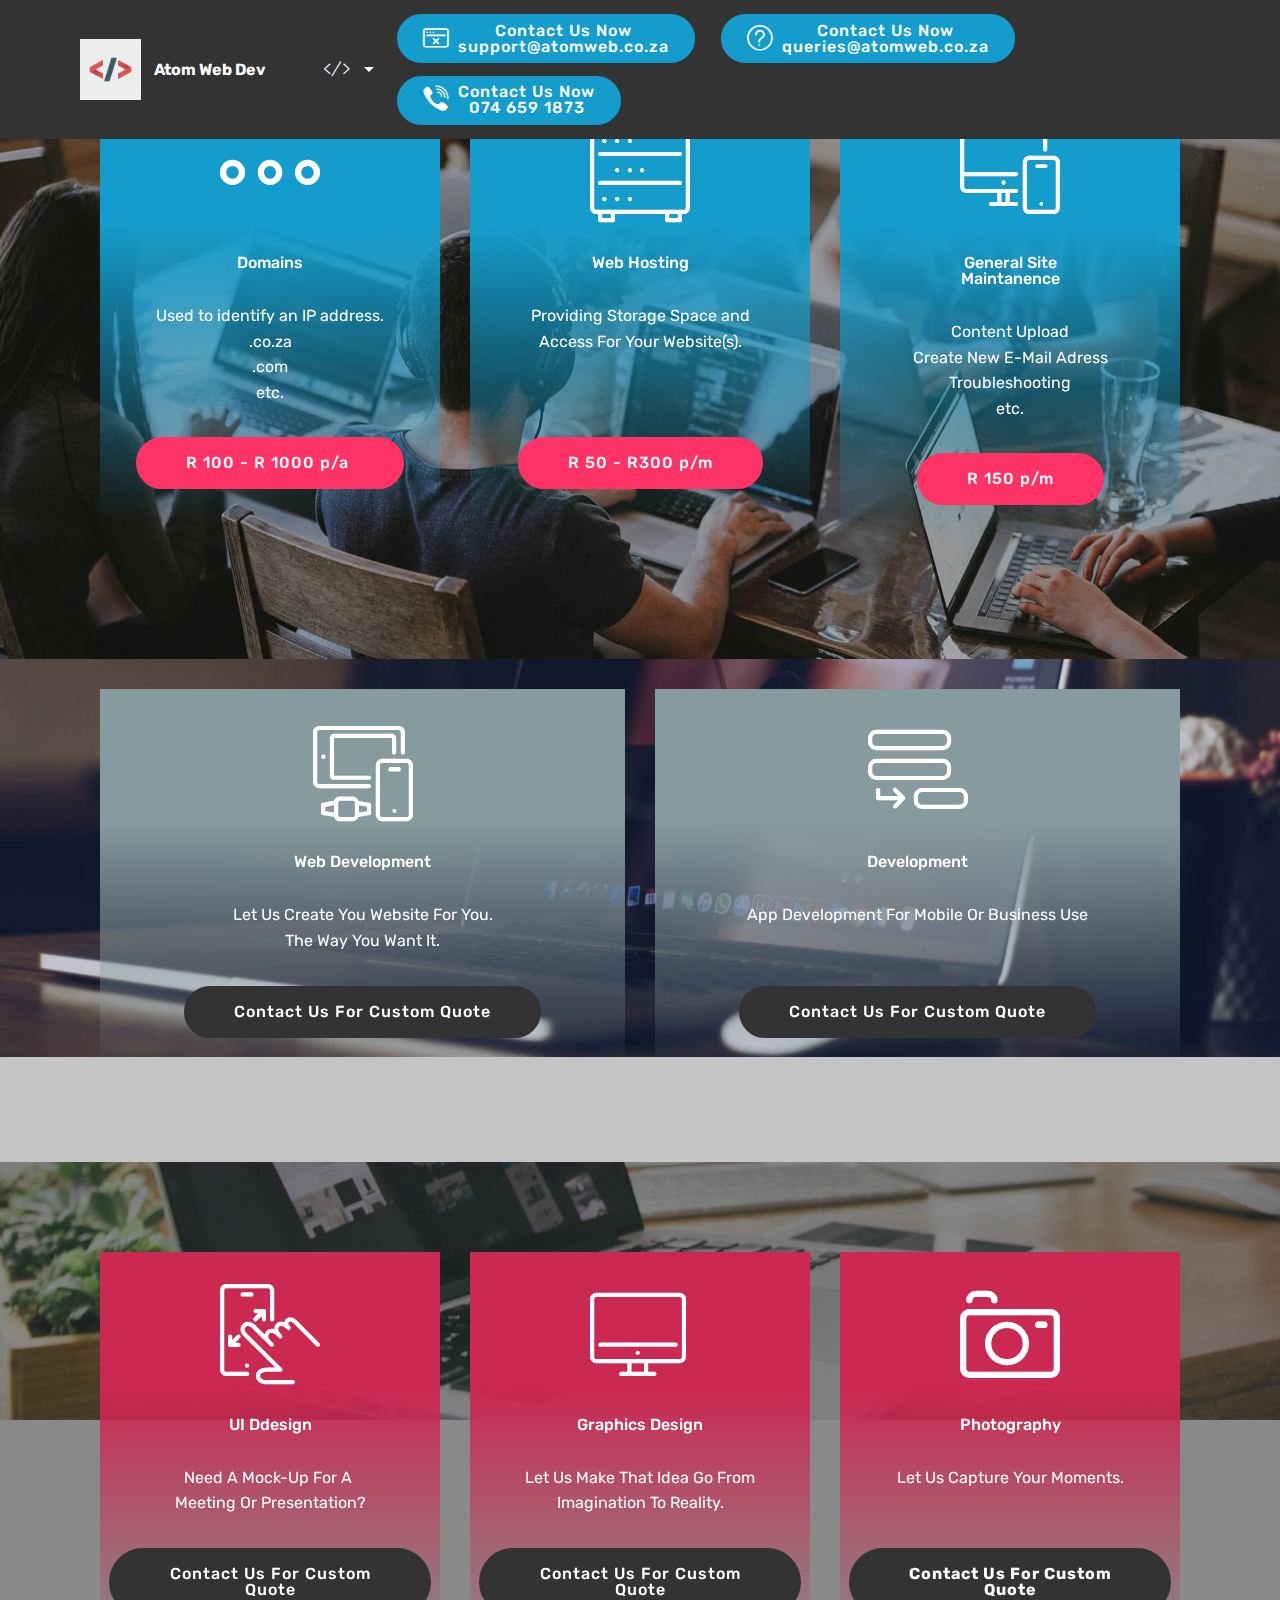
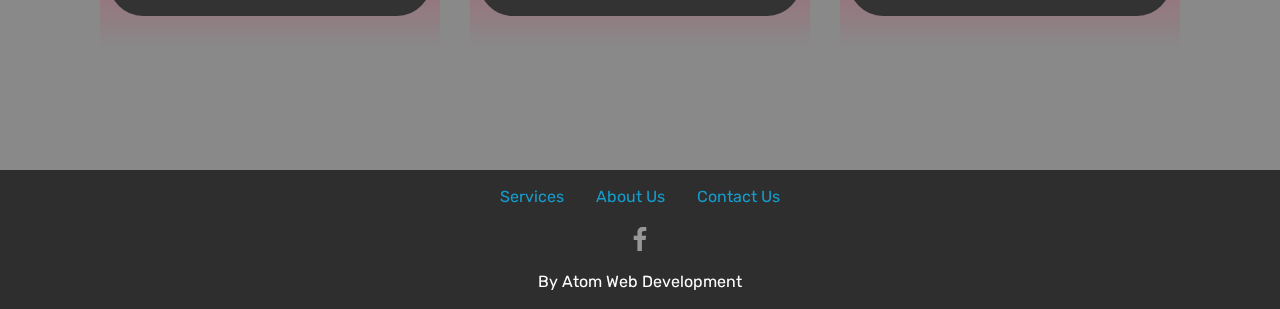
<file: Atom/index.html>
<!DOCTYPE html>
<html  >
<head>
  <!-- Site made with Mobirise Website Builder v4.9.7, https://mobirise.com -->
  <meta charset="UTF-8">
  <meta http-equiv="X-UA-Compatible" content="IE=edge">
  <meta name="generator" content="Mobirise v4.9.7, mobirise.com">
  <meta name="viewport" content="width=device-width, initial-scale=1, minimum-scale=1">
  <link rel="shortcut icon" href="assets/images/website-164x164.jpg" type="image/x-icon">
  <meta name="description" content="">
  
  <title>Services</title>
  <link rel="stylesheet" href="assets/web/assets/mobirise-icons-bold/mobirise-icons-bold.css">
  <link rel="stylesheet" href="assets/web/assets/mobirise-icons/mobirise-icons.css">
  <link rel="stylesheet" href="assets/tether/tether.min.css">
  <link rel="stylesheet" href="assets/bootstrap/css/bootstrap.min.css">
  <link rel="stylesheet" href="assets/bootstrap/css/bootstrap-grid.min.css">
  <link rel="stylesheet" href="assets/bootstrap/css/bootstrap-reboot.min.css">
  <link rel="stylesheet" href="assets/socicon/css/styles.css">
  <link rel="stylesheet" href="assets/dropdown/css/style.css">
  <link rel="stylesheet" href="assets/theme/css/style.css">
  <link rel="stylesheet" href="assets/mobirise/css/mbr-additional.css" type="text/css">
  
  
  
</head>
<body>
  <section class="menu cid-qTkzRZLJNu" once="menu" id="menu1-0">

    

    <nav class="navbar navbar-expand beta-menu navbar-dropdown align-items-center navbar-fixed-top navbar-toggleable-sm">
        <button class="navbar-toggler navbar-toggler-right" type="button" data-toggle="collapse" data-target="#navbarSupportedContent" aria-controls="navbarSupportedContent" aria-expanded="false" aria-label="Toggle navigation">
            <div class="hamburger">
                <span></span>
                <span></span>
                <span></span>
                <span></span>
            </div>
        </button>
        <div class="menu-logo">
            <div class="navbar-brand">
                <span class="navbar-logo">
                    <a href="https://mobirise.com">
                         <img src="assets/images/website-164x164.jpg" alt="Mobirise" title="" style="height: 3.8rem;">
                    </a>
                </span>
                <span class="navbar-caption-wrap"><a class="navbar-caption text-white display-4" href="https://mobirise.com">Atom Web Dev</a></span>
            </div>
        </div>
        <div class="collapse navbar-collapse" id="navbarSupportedContent">
            <ul class="navbar-nav nav-dropdown" data-app-modern-menu="true"><li class="nav-item dropdown open">
                    <a class="nav-link link text-white dropdown-toggle display-4" href="https://mobirise.com" aria-expanded="true" data-toggle="dropdown-submenu"><span class="mbri-code mbr-iconfont mbr-iconfont-btn"></span></a><div class="dropdown-menu"><a class="text-white dropdown-item display-4" href="page1.html" aria-expanded="false">About Us</a><a class="text-white dropdown-item display-4" href="page2.html" aria-expanded="false">Contact Us</a><a class="text-white dropdown-item display-4" href="index.html" aria-expanded="false">Services</a></div>
                </li></ul>
            <div class="navbar-buttons mbr-section-btn"><a class="btn btn-sm btn-primary display-4" href="mailto:support@atomweb.co.za"><span class="mbrib-error mbr-iconfont mbr-iconfont-btn"></span>
                    
                    Contact Us Now<br>support@atomweb.co.za<br></a> <a class="btn btn-sm btn-primary display-4" href="mailto:queries@atomweb.co.za"><span class="mbrib-question mbr-iconfont mbr-iconfont-btn"></span>
                    
                    Contact Us Now<br>queries@atomweb.co.za<br></a> <a class="btn btn-sm btn-primary display-4" href="tel:+27746591873"><span class="socicon socicon-viber mbr-iconfont mbr-iconfont-btn"></span>
                    
                    Contact Us Now<br>074 659 1873<br></a></div>
        </div>
    </nav>
</section>

<section class="engine"><a href="https://mobirise.info/m">free website design templates</a></section><section class="features8 cid-rmobPKQksn mbr-parallax-background" id="features8-13">

    

    <div class="mbr-overlay" style="opacity: 0.2; background-color: rgb(35, 35, 35);">
    </div>

    <div class="container">
        <div class="media-container-row">

            <div class="card  col-12 col-md-6 col-lg-4">
                <div class="card-img">
                    <span class="mbr-iconfont mbrib-more-horizontal"></span>
                </div>
                <div class="card-box align-center">
                    <h4 class="card-title mbr-fonts-style display-7">
                        Domains</h4>
                    <p class="mbr-text mbr-fonts-style display-7">Used to identify an IP address.
<br>.co.za
<br>.com
<br>etc.</p>
                    <div class="mbr-section-btn text-center"><a href="https://mobirise.co" class="btn btn-secondary display-4">
                            R 100 - R 1000 p/a&nbsp;</a></div>
                </div>
            </div>

            <div class="card  col-12 col-md-6 col-lg-4">
                <div class="card-img">
                    <span class="mbr-iconfont mbri-database"></span>
                </div>
                <div class="card-box align-center">
                    <h4 class="card-title mbr-fonts-style display-7">
                        Web Hosting</h4>
                    <p class="mbr-text mbr-fonts-style display-7">
                       Providing Storage Space and Access For Your Website(s).<br><br><br>
                    </p>
                    <div class="mbr-section-btn text-center"><a href="https://mobirise.co" class="btn btn-secondary display-4">
                            R 50 - R300 p/m</a></div>
                </div>
            </div>

            <div class="card  col-12 col-md-6 col-lg-4">
                <div class="card-img">
                    <span class="mbri-responsive mbr-iconfont"></span>
                </div>
                <div class="card-box align-center">
                    <h4 class="card-title mbr-fonts-style display-7">General Site <br>Maintanence</h4>
                    <p class="mbr-text mbr-fonts-style display-7">Content Upload
<br>Create New E-Mail Adress
<br>Troubleshooting
<br>etc.</p>
                    <div class="mbr-section-btn text-center"><a href="https://mobirise.co" class="btn btn-secondary display-4">
                            R 150 p/m</a></div>
                </div>
            </div>

            
        </div>
    </div>
</section>

<section class="features8 cid-rmnKSmJsv2 mbr-parallax-background" id="features8-8">

    

    <div class="mbr-overlay" style="opacity: 0.2; background-color: rgb(35, 35, 35);">
    </div>

    <div class="container">
        <div class="media-container-row">

            <div class="card  col-12 col-md-6">
                <div class="card-img">
                    <span class="mbr-iconfont mbri-devices"></span>
                </div>
                <div class="card-box align-center">
                    <h4 class="card-title mbr-fonts-style display-7">
                        Web Development</h4>
                    <p class="mbr-text mbr-fonts-style display-7">
                       Let Us Create You Website For You.<br>The Way You Want It.</p>
                    <div class="mbr-section-btn text-center"><a href="https://mobirise.co" class="btn btn-black display-4">
                            Contact Us For Custom Quote
                        </a></div>
                </div>
            </div>

            <div class="card  col-12 col-md-6">
                <div class="card-img">
                    <span class="mbr-iconfont mbri-add-submenu"></span>
                </div>
                <div class="card-box align-center">
                    <h4 class="card-title mbr-fonts-style display-7">
                        Development</h4>
                    <p class="mbr-text mbr-fonts-style display-7">
                       App Development For Mobile Or Business Use<br><br></p>
                    <div class="mbr-section-btn text-center"><a href="https://mobirise.co" class="btn btn-black display-4">Contact Us For Custom Quote</a></div>
                </div>
            </div>

            

            
        </div>
    </div>
</section>

<section class="features8 cid-rmnHtjF9d9 mbr-parallax-background" id="features8-7">

    

    <div class="mbr-overlay" style="opacity: 0.5; background-color: rgb(35, 35, 35);">
    </div>

    <div class="container">
        <div class="media-container-row">

            <div class="card  col-12 col-md-6 col-lg-4">
                <div class="card-img">
                    <span class="mbr-iconfont mbri-touch-swipe"></span>
                </div>
                <div class="card-box align-center">
                    <h4 class="card-title mbr-fonts-style display-7">
                        UI Ddesign</h4>
                    <p class="mbr-text mbr-fonts-style display-7">
                       Need A Mock-Up For A&nbsp;<br>Meeting Or Presentation?</p>
                    <div class="mbr-section-btn text-center"><a href="https://mobirise.co" class="btn btn-black display-4">
                            Contact Us For Custom Quote
                        </a></div>
                </div>
            </div>

            <div class="card  col-12 col-md-6 col-lg-4">
                <div class="card-img">
                    <span class="mbr-iconfont mbri-desktop"></span>
                </div>
                <div class="card-box align-center">
                    <h4 class="card-title mbr-fonts-style display-7">
                        Graphics Design</h4>
                    <p class="mbr-text mbr-fonts-style display-7">
                       Let Us Make That Idea Go From<br>Imagination To Reality.</p>
                    <div class="mbr-section-btn text-center"><a href="https://mobirise.co" class="btn btn-black display-4">
                            Contact Us For Custom Quote
                        </a></div>
                </div>
            </div>

            <div class="card  col-12 col-md-6 col-lg-4">
                <div class="card-img">
                    <span class="mbr-iconfont mbrib-camera"></span>
                </div>
                <div class="card-box align-center">
                    <h4 class="card-title mbr-fonts-style display-7">
                        Photography</h4>
                    <p class="mbr-text mbr-fonts-style display-7">
                       Let Us Capture Your Moments.<br><br></p>
                    <div class="mbr-section-btn text-center"><a href="https://mobirise.co" class="btn btn-black display-4"><strong>
                            Contact Us For Custom Quote
                        </strong></a></div>
                </div>
            </div>

            
        </div>
    </div>
</section>

<section once="footers" class="cid-rmo0H2zcxr" id="footer7-r">

    

    

    <div class="container">
        <div class="media-container-row align-center mbr-white">
            <div class="row row-links">
                <ul class="foot-menu">
                    
                    
                    
                    
                    
                <li class="foot-menu-item mbr-fonts-style display-7"><strong><a href="index.html">Services</a></strong></li><li class="foot-menu-item mbr-fonts-style display-7"><strong><a href="page1.html">About Us</a></strong></li><li class="foot-menu-item mbr-fonts-style display-7"><strong><a href="page2.html">Contact Us</a></strong></li></ul>
            </div>
            <div class="row social-row">
                <div class="social-list align-right pb-2">
                    
                    
                    
                    
                    
                    
                <div class="soc-item">
                        <a href="https://twitter.com/mobirise" target="_blank">
                            <span class="mbr-iconfont mbr-iconfont-social socicon-facebook socicon"></span>
                        </a>
                    </div></div>
            </div>
            <div class="row row-copirayt">
                <p class="mbr-text mb-0 mbr-fonts-style mbr-white align-center display-7">By Atom Web Development</p>
            </div>
        </div>
    </div>
</section>


  <script src="assets/web/assets/jquery/jquery.min.js"></script>
  <script src="assets/popper/popper.min.js"></script>
  <script src="assets/tether/tether.min.js"></script>
  <script src="assets/bootstrap/js/bootstrap.min.js"></script>
  <script src="assets/dropdown/js/script.min.js"></script>
  <script src="assets/touchswipe/jquery.touch-swipe.min.js"></script>
  <script src="assets/smoothscroll/smooth-scroll.js"></script>
  <script src="assets/parallax/jarallax.min.js"></script>
  <script src="assets/theme/js/script.js"></script>
  
  
</body>
</html>
</file>
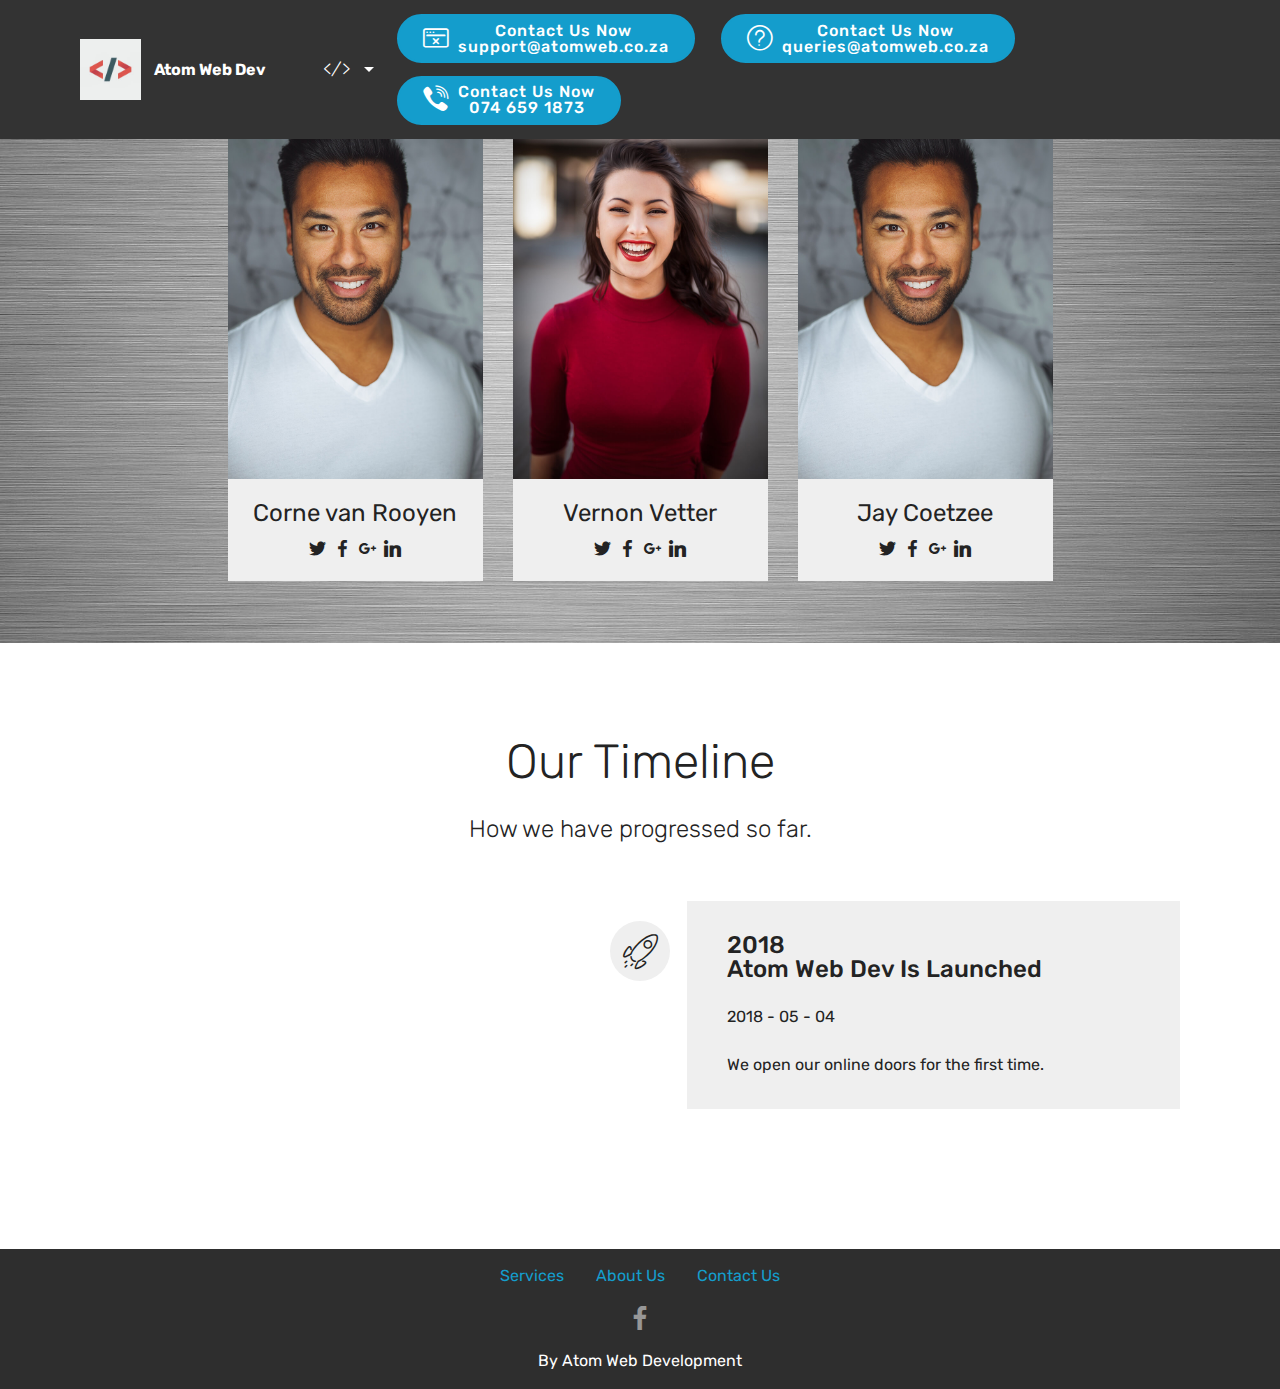
<file: Atom/page1.html>
<!DOCTYPE html>
<html  >
<head>
  <!-- Site made with Mobirise Website Builder v4.9.7, https://mobirise.com -->
  <meta charset="UTF-8">
  <meta http-equiv="X-UA-Compatible" content="IE=edge">
  <meta name="generator" content="Mobirise v4.9.7, mobirise.com">
  <meta name="viewport" content="width=device-width, initial-scale=1, minimum-scale=1">
  <link rel="shortcut icon" href="assets/images/website-164x164.jpg" type="image/x-icon">
  <meta name="description" content="Web Maker Description">
  
  <title>About Us</title>
  <link rel="stylesheet" href="assets/web/assets/mobirise-icons-bold/mobirise-icons-bold.css">
  <link rel="stylesheet" href="assets/web/assets/mobirise-icons/mobirise-icons.css">
  <link rel="stylesheet" href="assets/tether/tether.min.css">
  <link rel="stylesheet" href="assets/bootstrap/css/bootstrap.min.css">
  <link rel="stylesheet" href="assets/bootstrap/css/bootstrap-grid.min.css">
  <link rel="stylesheet" href="assets/bootstrap/css/bootstrap-reboot.min.css">
  <link rel="stylesheet" href="assets/dropdown/css/style.css">
  <link rel="stylesheet" href="assets/socicon/css/styles.css">
  <link rel="stylesheet" href="assets/theme/css/style.css">
  <link rel="stylesheet" href="assets/mobirise/css/mbr-additional.css" type="text/css">
  
  
  
</head>
<body>
  <section class="menu cid-qTkzRZLJNu" once="menu" id="menu1-d">

    

    <nav class="navbar navbar-expand beta-menu navbar-dropdown align-items-center navbar-fixed-top navbar-toggleable-sm">
        <button class="navbar-toggler navbar-toggler-right" type="button" data-toggle="collapse" data-target="#navbarSupportedContent" aria-controls="navbarSupportedContent" aria-expanded="false" aria-label="Toggle navigation">
            <div class="hamburger">
                <span></span>
                <span></span>
                <span></span>
                <span></span>
            </div>
        </button>
        <div class="menu-logo">
            <div class="navbar-brand">
                <span class="navbar-logo">
                    <a href="https://mobirise.com">
                         <img src="assets/images/website-164x164.jpg" alt="Mobirise" title="" style="height: 3.8rem;">
                    </a>
                </span>
                <span class="navbar-caption-wrap"><a class="navbar-caption text-white display-4" href="https://mobirise.com">Atom Web Dev</a></span>
            </div>
        </div>
        <div class="collapse navbar-collapse" id="navbarSupportedContent">
            <ul class="navbar-nav nav-dropdown" data-app-modern-menu="true"><li class="nav-item dropdown open">
                    <a class="nav-link link text-white dropdown-toggle display-4" href="https://mobirise.com" aria-expanded="true" data-toggle="dropdown-submenu"><span class="mbri-code mbr-iconfont mbr-iconfont-btn"></span></a><div class="dropdown-menu"><a class="text-white dropdown-item display-4" href="page1.html" aria-expanded="false">About Us</a><a class="text-white dropdown-item display-4" href="page2.html" aria-expanded="false">Contact Us</a><a class="text-white dropdown-item display-4" href="index.html" aria-expanded="false">Services</a></div>
                </li></ul>
            <div class="navbar-buttons mbr-section-btn"><a class="btn btn-sm btn-primary display-4" href="mailto:support@atomweb.co.za"><span class="mbrib-error mbr-iconfont mbr-iconfont-btn"></span>
                    
                    Contact Us Now<br>support@atomweb.co.za<br></a> <a class="btn btn-sm btn-primary display-4" href="mailto:queries@atomweb.co.za"><span class="mbrib-question mbr-iconfont mbr-iconfont-btn"></span>
                    
                    Contact Us Now<br>queries@atomweb.co.za<br></a> <a class="btn btn-sm btn-primary display-4" href="tel:+27746591873"><span class="socicon socicon-viber mbr-iconfont mbr-iconfont-btn"></span>
                    
                    Contact Us Now<br>074 659 1873<br></a></div>
        </div>
    </nav>
</section>

<section class="engine"><a href="https://mobirise.info/k">how to develop your own website</a></section><section class="team1 cid-rmnT4F0DoG" id="team1-e">
    
    
    <div class="mbr-overlay" style="opacity: 0; background-color: rgb(118, 118, 118);">
    </div>
    <div class="container align-center">
        <h2 class="pb-3 mbr-fonts-style mbr-section-title display-2">
            OUR AWESOME TEAM
        </h2>
        
        <div class="row media-row">
            
        <div class="team-item col-lg-3 col-md-6">
                <div class="item-image">
                    <img src="assets/images/face3.jpg" alt="" title="">
                </div>
                <div class="item-caption py-3">
                    <div class="item-name px-2">
                        <p class="mbr-fonts-style display-5">
                           Corne van Rooyen</p>
                    </div>
                    
                    <div class="item-social pt-2">
                        <a href="https://twitter.com/mobirise" target="_blank">
                            <span class="p-1 socicon-twitter socicon mbr-iconfont mbr-iconfont-social"></span>
                        </a>
                        <a href="https://www.facebook.com/pages/Mobirise/1616226671953247" target="_blank">
                            <span class="p-1 socicon-facebook socicon mbr-iconfont mbr-iconfont-social"></span>
                        </a>
                        <a href="https://plus.google.com/u/0/+Mobirise" target="_blank">
                            <span class="p-1 socicon-googleplus socicon mbr-iconfont mbr-iconfont-social"></span>
                        </a>
                        <a href="https://www.linkedin.com/in/mobirise" target="_blank">
                            <span class="p-1 socicon-linkedin socicon mbr-iconfont mbr-iconfont-social"></span>
                        </a>
                        <a href="https://www.instagram.com/mobirise/" target="_blank">
                            
                        </a>
                        <a href="https://www.youtube.com/channel/UCt_tncVAetpK5JeM8L-8jyw" target="_blank">    
                            
                        </a>
                    </div>
                </div>
            </div><div class="team-item col-lg-3 col-md-6">
                <div class="item-image">
                    <img src="assets/images/face2.jpg" alt="" title="">
                </div>
                <div class="item-caption py-3">
                    <div class="item-name px-2">
                        <p class="mbr-fonts-style display-5">
                           Vernon Vetter</p>
                    </div>
                    
                    <div class="item-social pt-2">
                        <a href="https://twitter.com/mobirise" target="_blank">
                            <span class="p-1 socicon-twitter socicon mbr-iconfont mbr-iconfont-social"></span>
                        </a>
                        <a href="https://www.facebook.com/pages/Mobirise/1616226671953247" target="_blank">
                            <span class="p-1 socicon-facebook socicon mbr-iconfont mbr-iconfont-social"></span>
                        </a>
                        <a href="https://plus.google.com/u/0/+Mobirise" target="_blank">
                            <span class="p-1 socicon-googleplus socicon mbr-iconfont mbr-iconfont-social"></span>
                        </a>
                        <a href="https://www.linkedin.com/in/mobirise" target="_blank">
                            <span class="p-1 socicon-linkedin socicon mbr-iconfont mbr-iconfont-social"></span>
                        </a>
                        <a href="https://www.instagram.com/mobirise/" target="_blank">
                            
                        </a>
                        <a href="https://www.youtube.com/channel/UCt_tncVAetpK5JeM8L-8jyw" target="_blank">    
                            
                        </a>
                    </div>
                </div>
            </div><div class="team-item col-lg-3 col-md-6">
                <div class="item-image">
                    <img src="assets/images/face3.jpg" alt="" title="">
                </div>
                <div class="item-caption py-3">
                    <div class="item-name px-2">
                        <p class="mbr-fonts-style display-5">
                           Jay Coetzee</p>
                    </div>
                    
                    <div class="item-social pt-2">
                        <a href="https://twitter.com/mobirise" target="_blank">
                            <span class="p-1 socicon-twitter socicon mbr-iconfont mbr-iconfont-social"></span>
                        </a>
                        <a href="https://www.facebook.com/pages/Mobirise/1616226671953247" target="_blank">
                            <span class="p-1 socicon-facebook socicon mbr-iconfont mbr-iconfont-social"></span>
                        </a>
                        <a href="https://plus.google.com/u/0/+Mobirise" target="_blank">
                            <span class="p-1 socicon-googleplus socicon mbr-iconfont mbr-iconfont-social"></span>
                        </a>
                        <a href="https://www.linkedin.com/in/mobirise" target="_blank">
                            <span class="p-1 socicon-linkedin socicon mbr-iconfont mbr-iconfont-social"></span>
                        </a>
                        <a href="https://www.instagram.com/mobirise/" target="_blank">
                            
                        </a>
                        <a href="https://www.youtube.com/channel/UCt_tncVAetpK5JeM8L-8jyw" target="_blank">    
                            
                        </a>
                    </div>
                </div>
            </div></div>    
    </div>
</section>

<section class="timeline2 cid-rmnT8THlC8" id="timeline2-f">

    

    

    <div class="container align-center">
        <h2 class="mbr-section-title pb-3 mbr-fonts-style display-2">Our Timeline
        </h2>
        <h3 class="mbr-section-subtitle pb-5 mbr-fonts-style display-5">
            How we have progressed so far.</h3>

        <div class="container timelines-container" mbri-timelines="">
            <div class="row timeline-element reverse">      
                <span class="iconsBackground">
                    <span class="mbr-iconfont mbri-rocket"></span>
                </span>          
                <div class="col-xs-12 col-md-6 align-left">
                    <div class="timeline-text-content">
                        <h4 class="mbr-timeline-title pb-3 mbr-fonts-style display-5">2018<br>Atom Web Dev Is Launched</h4>
                        <p class="mbr-timeline-text mbr-fonts-style display-7">
                            2018 - 05 - 04<br><br>We open our online doors for the first time.</p>
                     </div>
                </div>
            </div>

             

            

            

            

            

            

            

            

            

            

            
        </div>
    </div>
</section>

<section once="footers" class="cid-rmo73yhfnO" id="footer7-u">

    

    

    <div class="container">
        <div class="media-container-row align-center mbr-white">
            <div class="row row-links">
                <ul class="foot-menu">
                    
                    
                    
                    
                    
                <li class="foot-menu-item mbr-fonts-style display-7"><strong><a href="index.html">Services</a></strong></li><li class="foot-menu-item mbr-fonts-style display-7"><strong><a href="page1.html">About Us</a></strong></li><li class="foot-menu-item mbr-fonts-style display-7"><strong><a href="page2.html">Contact Us</a></strong></li></ul>
            </div>
            <div class="row social-row">
                <div class="social-list align-right pb-2">
                    
                    
                    
                    
                    
                    
                <div class="soc-item">
                        <a href="https://twitter.com/mobirise" target="_blank">
                            <span class="mbr-iconfont mbr-iconfont-social socicon-facebook socicon"></span>
                        </a>
                    </div></div>
            </div>
            <div class="row row-copirayt">
                <p class="mbr-text mb-0 mbr-fonts-style mbr-white align-center display-7">By Atom Web Development</p>
            </div>
        </div>
    </div>
</section>


  <script src="assets/web/assets/jquery/jquery.min.js"></script>
  <script src="assets/popper/popper.min.js"></script>
  <script src="assets/tether/tether.min.js"></script>
  <script src="assets/bootstrap/js/bootstrap.min.js"></script>
  <script src="assets/dropdown/js/script.min.js"></script>
  <script src="assets/touchswipe/jquery.touch-swipe.min.js"></script>
  <script src="assets/smoothscroll/smooth-scroll.js"></script>
  <script src="assets/theme/js/script.js"></script>
  
  
</body>
</html>
</file>
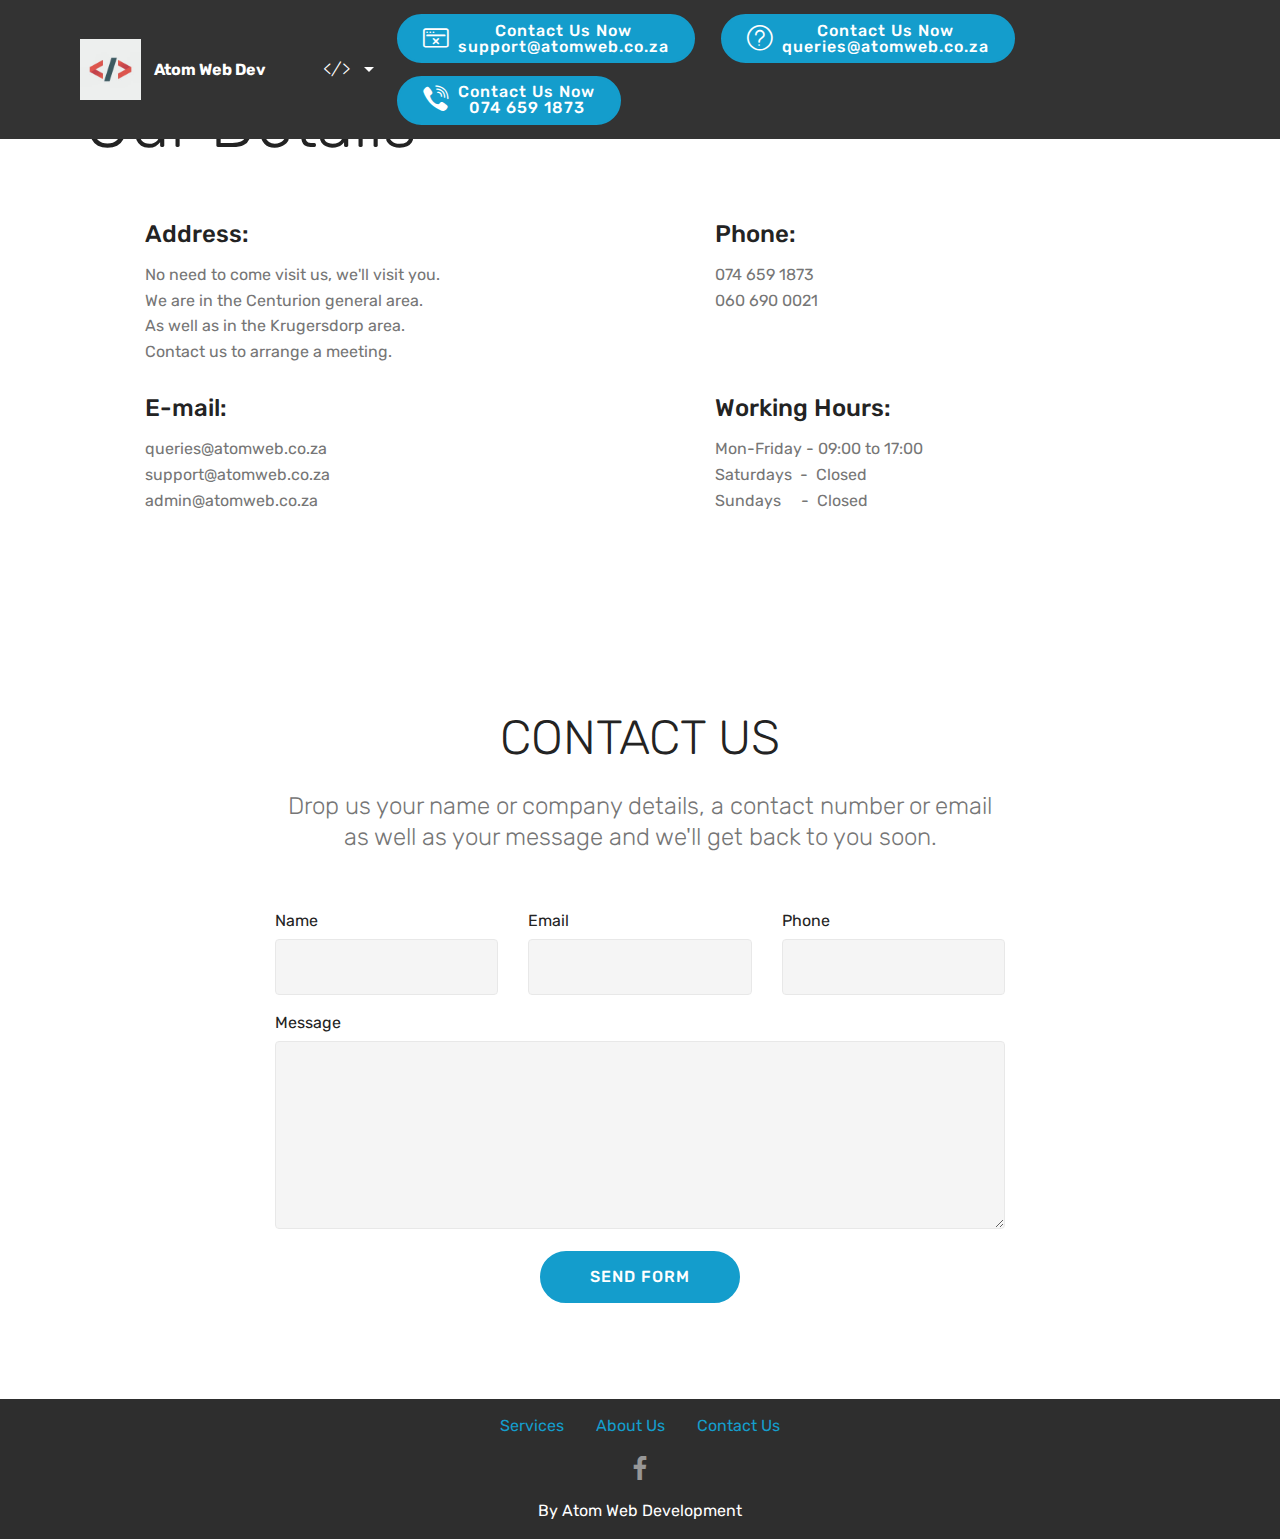
<file: Atom/page2.html>
<!DOCTYPE html>
<html  >
<head>
  <!-- Site made with Mobirise Website Builder v4.9.7, https://mobirise.com -->
  <meta charset="UTF-8">
  <meta http-equiv="X-UA-Compatible" content="IE=edge">
  <meta name="generator" content="Mobirise v4.9.7, mobirise.com">
  <meta name="viewport" content="width=device-width, initial-scale=1, minimum-scale=1">
  <link rel="shortcut icon" href="assets/images/website-164x164.jpg" type="image/x-icon">
  <meta name="description" content="Web Page Builder Description">
  
  <title>Conntact Us</title>
  <link rel="stylesheet" href="assets/web/assets/mobirise-icons/mobirise-icons.css">
  <link rel="stylesheet" href="assets/web/assets/mobirise-icons-bold/mobirise-icons-bold.css">
  <link rel="stylesheet" href="assets/tether/tether.min.css">
  <link rel="stylesheet" href="assets/bootstrap/css/bootstrap.min.css">
  <link rel="stylesheet" href="assets/bootstrap/css/bootstrap-grid.min.css">
  <link rel="stylesheet" href="assets/bootstrap/css/bootstrap-reboot.min.css">
  <link rel="stylesheet" href="assets/dropdown/css/style.css">
  <link rel="stylesheet" href="assets/socicon/css/styles.css">
  <link rel="stylesheet" href="assets/theme/css/style.css">
  <link rel="stylesheet" href="assets/mobirise/css/mbr-additional.css" type="text/css">
  
  
  
</head>
<body>
  <section class="menu cid-qTkzRZLJNu" once="menu" id="menu1-h">

    

    <nav class="navbar navbar-expand beta-menu navbar-dropdown align-items-center navbar-fixed-top navbar-toggleable-sm">
        <button class="navbar-toggler navbar-toggler-right" type="button" data-toggle="collapse" data-target="#navbarSupportedContent" aria-controls="navbarSupportedContent" aria-expanded="false" aria-label="Toggle navigation">
            <div class="hamburger">
                <span></span>
                <span></span>
                <span></span>
                <span></span>
            </div>
        </button>
        <div class="menu-logo">
            <div class="navbar-brand">
                <span class="navbar-logo">
                    <a href="https://mobirise.com">
                         <img src="assets/images/website-164x164.jpg" alt="Mobirise" title="" style="height: 3.8rem;">
                    </a>
                </span>
                <span class="navbar-caption-wrap"><a class="navbar-caption text-white display-4" href="https://mobirise.com">Atom Web Dev</a></span>
            </div>
        </div>
        <div class="collapse navbar-collapse" id="navbarSupportedContent">
            <ul class="navbar-nav nav-dropdown" data-app-modern-menu="true"><li class="nav-item dropdown open">
                    <a class="nav-link link text-white dropdown-toggle display-4" href="https://mobirise.com" aria-expanded="true" data-toggle="dropdown-submenu"><span class="mbri-code mbr-iconfont mbr-iconfont-btn"></span></a><div class="dropdown-menu"><a class="text-white dropdown-item display-4" href="page1.html" aria-expanded="false">About Us</a><a class="text-white dropdown-item display-4" href="page2.html" aria-expanded="false">Contact Us</a><a class="text-white dropdown-item display-4" href="index.html" aria-expanded="false">Services</a></div>
                </li></ul>
            <div class="navbar-buttons mbr-section-btn"><a class="btn btn-sm btn-primary display-4" href="mailto:support@atomweb.co.za"><span class="mbrib-error mbr-iconfont mbr-iconfont-btn"></span>
                    
                    Contact Us Now<br>support@atomweb.co.za<br></a> <a class="btn btn-sm btn-primary display-4" href="mailto:queries@atomweb.co.za"><span class="mbrib-question mbr-iconfont mbr-iconfont-btn"></span>
                    
                    Contact Us Now<br>queries@atomweb.co.za<br></a> <a class="btn btn-sm btn-primary display-4" href="tel:+27746591873"><span class="socicon socicon-viber mbr-iconfont mbr-iconfont-btn"></span>
                    
                    Contact Us Now<br>074 659 1873<br></a></div>
        </div>
    </nav>
</section>

<section class="engine"><a href="https://mobirise.info/k">how to develop free website</a></section><section class="mbr-section contacts3 cid-rmnTxq3tsd" id="contacts3-k">
    <!---->
    
    <!---->
    <!--Overlay-->
    
    <!--Container-->
    <div class="container">
        <div class="row">
            <!--Titles-->
            <div class="title col-12">
                <h2 class="align-left mbr-fonts-style display-1">
                    Our Details</h2>
                
            </div>
            <div class="col-12">
                <div class="row">
                    <div class="col-12 col-md-6">
                        <div class="wrapper">
                            <span class="iconfont-wrapper">
                                <span class="amp-iconfont icon fa-thumbs-o-up fa"></span>
                            </span>
                            <div class="b-info b-adress">
                                <h5 class="align-left mbr-fonts-style display-5">
                                    Address:
                                </h5>
                                <p class="mbr-text align-left mbr-fonts-style display-7">
                                    No need to come visit us, we'll visit you.<br>We are in the Centurion general area.<br>As well as in the Krugersdorp area.<br>Contact us to arrange a meeting.</p>
                            </div>
                        </div>
                    </div>
                    <div class="col-12 col-md-6">
                        <div class="wrapper">
                            <span class="iconfont-wrapper">
                                <span class="amp-iconfont icon fa-phone fa"></span>
                            </span>
                            <div class="b-info b-phone">
                                <h5 class="align-left mbr-fonts-style display-5">
                                    Phone:
                                </h5>
                                <p class="mbr-text align-left mbr-fonts-style display-7">
                                    074 659 1873<br>060 690 0021</p>
                            </div>
                        </div>
                    </div>
                    <div class="col-12 col-md-6">
                        <div class="wrapper">
                            <span class="iconfont-wrapper">
                                <span class="amp-iconfont icon fa-comment-o fa"></span>
                            </span>
                            <div class="b-info b-mail">
                                <h5 class="align-left mbr-fonts-style display-5">
                                    E-mail:
                                </h5>
                                <p class="mbr-text align-left mbr-fonts-style display-7">queries@atomweb.co.za<br>support@atomweb.co.za<br>admin@atomweb.co.za</p>
                            </div>
                        </div>
                    </div>
                    <div class="col-12 col-md-6">
                        <div class="wrapper">
                            <span class="iconfont-wrapper">
                                <span class="amp-iconfont icon fa-th-large fa"></span>
                            </span>
                            <div class="b-info b-mail">
                                <h5 class="align-left mbr-fonts-style display-5">
                                    Working Hours:
                                </h5>
                                <p class="mbr-text align-left mbr-fonts-style display-7">
                                    Mon-Friday - 09:00 to 17:00<br>Saturdays &nbsp;-&nbsp; Closed<br>Sundays &nbsp; &nbsp; - &nbsp;Closed</p>
                            </div>
                        </div>
                    </div>
                </div>
            </div>
        </div>
    </div>
</section>

<section class="mbr-section form1 cid-rmo5VyVq9h" id="form1-t">

    

    
    <div class="container">
        <div class="row justify-content-center">
            <div class="title col-12 col-lg-8">
                <h2 class="mbr-section-title align-center pb-3 mbr-fonts-style display-2">
                    CONTACT US</h2>
                <h3 class="mbr-section-subtitle align-center mbr-light pb-3 mbr-fonts-style display-5">
                    Drop us your name or company details, a contact number or email as well as your message and we'll get back to you soon.</h3>
            </div>
        </div>
    </div>
    <div class="container">
        <div class="row justify-content-center">
            <div class="media-container-column col-lg-8" data-form-type="formoid">
                <!---Formbuilder Form--->
                <form action="https://mobirise.com/" method="POST" class="mbr-form form-with-styler" data-form-title="Mobirise Form"><input type="hidden" name="email" data-form-email="true" value="WXRkSl3jYpxkxsQfgq0006ycmL19ie3He2S7CyH2kxPdanSnJj0RIegjOluzEmM8cogDhCWMbFjD8OqofwiM5bY7iH6YbyvQCjBImjk7t3ek+rYtub4S5AK6o1CZzCc3">
                    <div class="row row-sm-offset">
                        <div hidden="hidden" data-form-alert="" class="alert alert-success col-12">Thanks for filling out our form! We'll be in touch Soon!</div>
                        <div hidden="hidden" data-form-alert-danger="" class="alert alert-danger col-12">
                        </div>
                    </div>
                    <div class="dragArea row row-sm-offset">
                        <div class="col-md-4  form-group" data-for="name">
                            <label for="name-form1-t" class="form-control-label mbr-fonts-style display-7">Name</label>
                            <input type="text" name="name" data-form-field="Name" required="required" class="form-control display-7" id="name-form1-t">
                        </div>
                        <div class="col-md-4  form-group" data-for="email">
                            <label for="email-form1-t" class="form-control-label mbr-fonts-style display-7">Email</label>
                            <input type="email" name="email" data-form-field="Email" required="required" class="form-control display-7" id="email-form1-t">
                        </div>
                        <div data-for="phone" class="col-md-4  form-group">
                            <label for="phone-form1-t" class="form-control-label mbr-fonts-style display-7">Phone</label>
                            <input type="tel" name="phone" data-form-field="Phone" class="form-control display-7" id="phone-form1-t">
                        </div>
                        <div data-for="message" class="col-md-12 form-group">
                            <label for="message-form1-t" class="form-control-label mbr-fonts-style display-7">Message</label>
                            <textarea name="message" data-form-field="Message" class="form-control display-7" id="message-form1-t"></textarea>
                        </div>
                        <div class="col-md-12 input-group-btn align-center"><button type="submit" class="btn btn-primary btn-form display-4" href="mailto:queries@atomweb.co.za">SEND FORM</button></div>
                    </div>
                </form><!---Formbuilder Form--->
            </div>
        </div>
    </div>
</section>

<section once="footers" class="cid-rmo5AsilvT" id="footer7-s">

    

    

    <div class="container">
        <div class="media-container-row align-center mbr-white">
            <div class="row row-links">
                <ul class="foot-menu">
                    
                    
                    
                    
                    
                <li class="foot-menu-item mbr-fonts-style display-7"><strong><a href="index.html">Services</a></strong></li><li class="foot-menu-item mbr-fonts-style display-7"><strong><a href="page1.html">About Us</a></strong></li><li class="foot-menu-item mbr-fonts-style display-7"><strong><a href="page2.html">Contact Us</a></strong></li></ul>
            </div>
            <div class="row social-row">
                <div class="social-list align-right pb-2">
                    
                    
                    
                    
                    
                    
                <div class="soc-item">
                        <a href="https://twitter.com/mobirise" target="_blank">
                            <span class="mbr-iconfont mbr-iconfont-social socicon-facebook socicon"></span>
                        </a>
                    </div></div>
            </div>
            <div class="row row-copirayt">
                <p class="mbr-text mb-0 mbr-fonts-style mbr-white align-center display-7">By Atom Web Development</p>
            </div>
        </div>
    </div>
</section>


  <script src="assets/web/assets/jquery/jquery.min.js"></script>
  <script src="assets/popper/popper.min.js"></script>
  <script src="assets/tether/tether.min.js"></script>
  <script src="assets/bootstrap/js/bootstrap.min.js"></script>
  <script src="assets/dropdown/js/script.min.js"></script>
  <script src="assets/touchswipe/jquery.touch-swipe.min.js"></script>
  <script src="assets/smoothscroll/smooth-scroll.js"></script>
  <script src="assets/theme/js/script.js"></script>
  <script src="assets/formoid/formoid.min.js"></script>
  
  
</body>
</html>
</file>
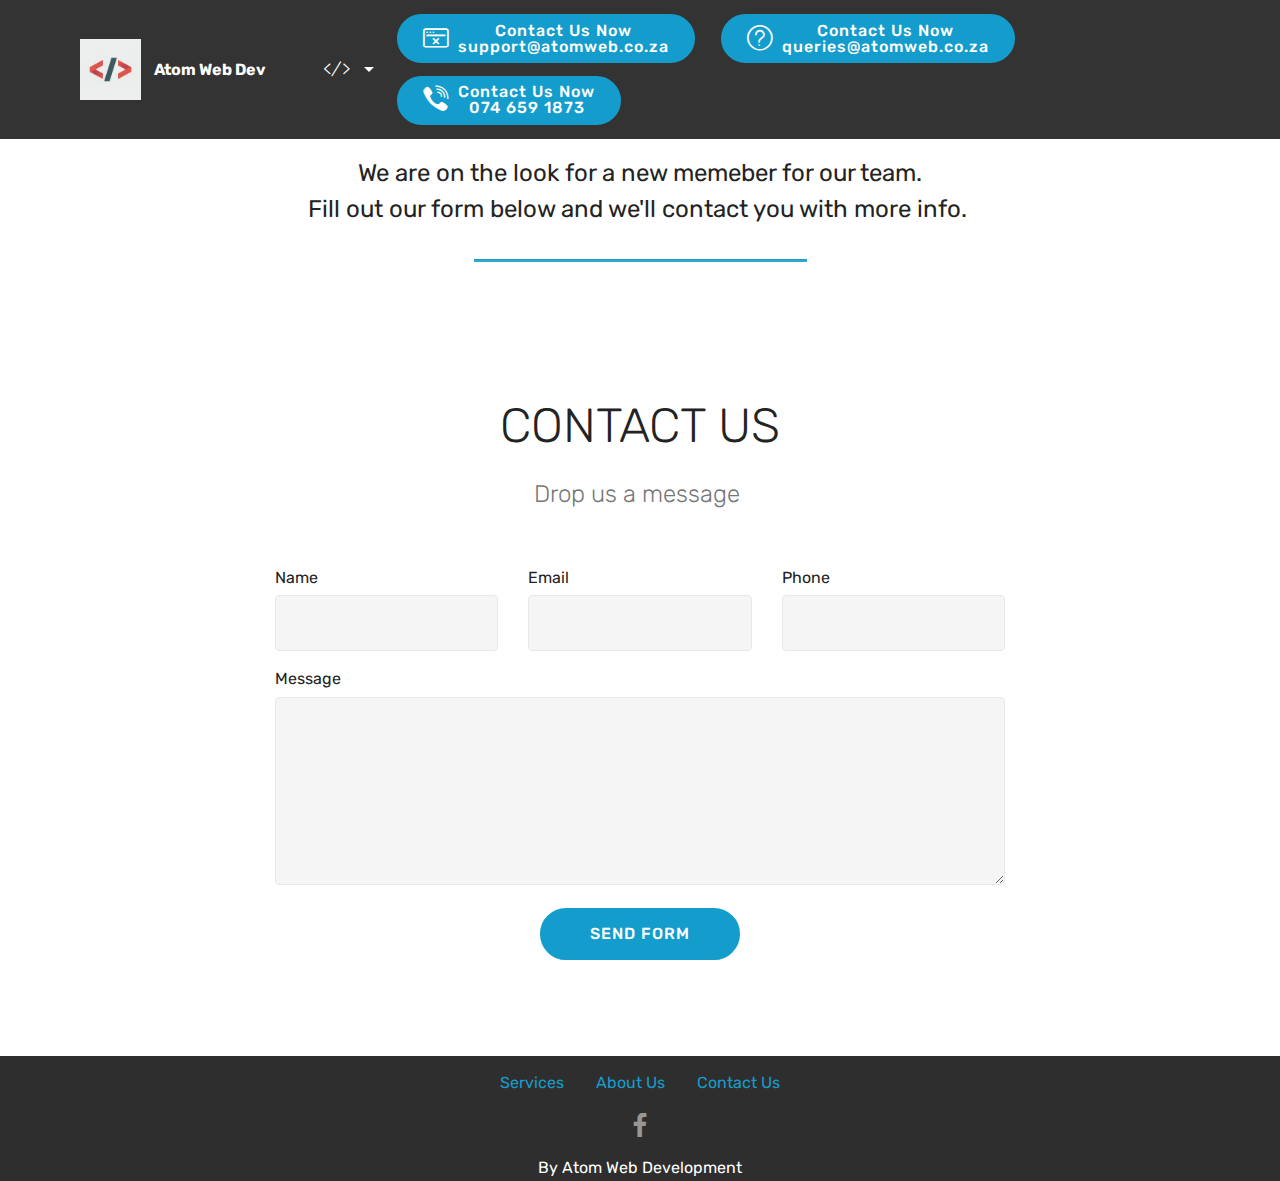
<file: Atom/page3.html>
<!DOCTYPE html>
<html  >
<head>
  <!-- Site made with Mobirise Website Builder v4.9.7, https://mobirise.com -->
  <meta charset="UTF-8">
  <meta http-equiv="X-UA-Compatible" content="IE=edge">
  <meta name="generator" content="Mobirise v4.9.7, mobirise.com">
  <meta name="viewport" content="width=device-width, initial-scale=1, minimum-scale=1">
  <link rel="shortcut icon" href="assets/images/website-164x164.jpg" type="image/x-icon">
  <meta name="description" content="Web Page Creator Description">
  
  <title>Join Our Team.</title>
  <link rel="stylesheet" href="assets/web/assets/mobirise-icons/mobirise-icons.css">
  <link rel="stylesheet" href="assets/web/assets/mobirise-icons-bold/mobirise-icons-bold.css">
  <link rel="stylesheet" href="assets/tether/tether.min.css">
  <link rel="stylesheet" href="assets/bootstrap/css/bootstrap.min.css">
  <link rel="stylesheet" href="assets/bootstrap/css/bootstrap-grid.min.css">
  <link rel="stylesheet" href="assets/bootstrap/css/bootstrap-reboot.min.css">
  <link rel="stylesheet" href="assets/dropdown/css/style.css">
  <link rel="stylesheet" href="assets/socicon/css/styles.css">
  <link rel="stylesheet" href="assets/theme/css/style.css">
  <link rel="stylesheet" href="assets/mobirise/css/mbr-additional.css" type="text/css">
  
  
  
</head>
<body>
  <section class="menu cid-qTkzRZLJNu" once="menu" id="menu1-n">

    

    <nav class="navbar navbar-expand beta-menu navbar-dropdown align-items-center navbar-fixed-top navbar-toggleable-sm">
        <button class="navbar-toggler navbar-toggler-right" type="button" data-toggle="collapse" data-target="#navbarSupportedContent" aria-controls="navbarSupportedContent" aria-expanded="false" aria-label="Toggle navigation">
            <div class="hamburger">
                <span></span>
                <span></span>
                <span></span>
                <span></span>
            </div>
        </button>
        <div class="menu-logo">
            <div class="navbar-brand">
                <span class="navbar-logo">
                    <a href="https://mobirise.com">
                         <img src="assets/images/website-164x164.jpg" alt="Mobirise" title="" style="height: 3.8rem;">
                    </a>
                </span>
                <span class="navbar-caption-wrap"><a class="navbar-caption text-white display-4" href="https://mobirise.com">Atom Web Dev</a></span>
            </div>
        </div>
        <div class="collapse navbar-collapse" id="navbarSupportedContent">
            <ul class="navbar-nav nav-dropdown" data-app-modern-menu="true"><li class="nav-item dropdown open">
                    <a class="nav-link link text-white dropdown-toggle display-4" href="https://mobirise.com" aria-expanded="true" data-toggle="dropdown-submenu"><span class="mbri-code mbr-iconfont mbr-iconfont-btn"></span></a><div class="dropdown-menu"><a class="text-white dropdown-item display-4" href="page1.html" aria-expanded="false">About Us</a><a class="text-white dropdown-item display-4" href="page2.html" aria-expanded="false">Contact Us</a><a class="text-white dropdown-item display-4" href="index.html" aria-expanded="false">Services</a></div>
                </li></ul>
            <div class="navbar-buttons mbr-section-btn"><a class="btn btn-sm btn-primary display-4" href="mailto:support@atomweb.co.za"><span class="mbrib-error mbr-iconfont mbr-iconfont-btn"></span>
                    
                    Contact Us Now<br>support@atomweb.co.za<br></a> <a class="btn btn-sm btn-primary display-4" href="mailto:queries@atomweb.co.za"><span class="mbrib-question mbr-iconfont mbr-iconfont-btn"></span>
                    
                    Contact Us Now<br>queries@atomweb.co.za<br></a> <a class="btn btn-sm btn-primary display-4" href="tel:+27746591873"><span class="socicon socicon-viber mbr-iconfont mbr-iconfont-btn"></span>
                    
                    Contact Us Now<br>074 659 1873<br></a></div>
        </div>
    </nav>
</section>

<section class="engine"><a href="https://mobirise.info/o">free portfolio web templates</a></section><section class="mbr-section article content9 cid-rmo7fCAdHp" id="content9-v">
    
     

    <div class="container">
        <div class="inner-container" style="width: 100%;">
            <hr class="line" style="width: 30%;">
            <div class="section-text align-center mbr-fonts-style display-5">
                    We are on the look for a new memeber for our team. <br>Fill out our form below and we'll contact you with more info.&nbsp;</div>
            <hr class="line" style="width: 30%;">
        </div>
        </div>
</section>

<section class="mbr-section form1 cid-rmo7jI92dQ" id="form1-w">

    

    
    <div class="container">
        <div class="row justify-content-center">
            <div class="title col-12 col-lg-8">
                <h2 class="mbr-section-title align-center pb-3 mbr-fonts-style display-2">
                    CONTACT US</h2>
                <h3 class="mbr-section-subtitle align-center mbr-light pb-3 mbr-fonts-style display-5">
                    Drop us a message&nbsp;</h3>
            </div>
        </div>
    </div>
    <div class="container">
        <div class="row justify-content-center">
            <div class="media-container-column col-lg-8" data-form-type="formoid">
                <!---Formbuilder Form--->
                <form action="https://mobirise.com/" method="POST" class="mbr-form form-with-styler" data-form-title="Mobirise Form"><input type="hidden" name="email" data-form-email="true" value="YmpdFxzMK378xgc2ApXYK8jW6Uzn68nEhCZ6y8KCX05h5DOdKch5tuJDwbzO9Zpr70zLX7fxyT1OmcGtZss3p/2f2bhGYqYNyH20oBtFPLtyGF/G9TXER/zAhMYNRp8Y">
                    <div class="row row-sm-offset">
                        <div hidden="hidden" data-form-alert="" class="alert alert-success col-12">Thanks for filling out our form! We'll be in touch Soon!</div>
                        <div hidden="hidden" data-form-alert-danger="" class="alert alert-danger col-12">
                        </div>
                    </div>
                    <div class="dragArea row row-sm-offset">
                        <div class="col-md-4  form-group" data-for="name">
                            <label for="name-form1-w" class="form-control-label mbr-fonts-style display-7">Name</label>
                            <input type="text" name="name" data-form-field="Name" required="required" class="form-control display-7" id="name-form1-w">
                        </div>
                        <div class="col-md-4  form-group" data-for="email">
                            <label for="email-form1-w" class="form-control-label mbr-fonts-style display-7">Email</label>
                            <input type="email" name="email" data-form-field="Email" required="required" class="form-control display-7" id="email-form1-w">
                        </div>
                        <div data-for="phone" class="col-md-4  form-group">
                            <label for="phone-form1-w" class="form-control-label mbr-fonts-style display-7">Phone</label>
                            <input type="tel" name="phone" data-form-field="Phone" class="form-control display-7" id="phone-form1-w">
                        </div>
                        <div data-for="message" class="col-md-12 form-group">
                            <label for="message-form1-w" class="form-control-label mbr-fonts-style display-7">Message</label>
                            <textarea name="message" data-form-field="Message" class="form-control display-7" id="message-form1-w"></textarea>
                        </div>
                        <div class="col-md-12 input-group-btn align-center"><button type="submit" class="btn btn-primary btn-form display-4" href="mailto:jobs@atomweb.co.za">SEND FORM</button></div>
                    </div>
                </form><!---Formbuilder Form--->
            </div>
        </div>
    </div>
</section>

<section once="footers" class="cid-rmo7WrJrwB" id="footer7-x">

    

    

    <div class="container">
        <div class="media-container-row align-center mbr-white">
            <div class="row row-links">
                <ul class="foot-menu">
                    
                    
                    
                    
                    
                <li class="foot-menu-item mbr-fonts-style display-7"><strong><a href="index.html">Services</a></strong></li><li class="foot-menu-item mbr-fonts-style display-7"><strong><a href="page1.html">About Us</a></strong></li><li class="foot-menu-item mbr-fonts-style display-7"><strong><a href="page2.html">Contact Us</a></strong></li></ul>
            </div>
            <div class="row social-row">
                <div class="social-list align-right pb-2">
                    
                    
                    
                    
                    
                    
                <div class="soc-item">
                        <a href="https://twitter.com/mobirise" target="_blank">
                            <span class="mbr-iconfont mbr-iconfont-social socicon-facebook socicon"></span>
                        </a>
                    </div></div>
            </div>
            <div class="row row-copirayt">
                <p class="mbr-text mb-0 mbr-fonts-style mbr-white align-center display-7">By Atom Web Development</p>
            </div>
        </div>
    </div>
</section>


  <script src="assets/web/assets/jquery/jquery.min.js"></script>
  <script src="assets/popper/popper.min.js"></script>
  <script src="assets/tether/tether.min.js"></script>
  <script src="assets/bootstrap/js/bootstrap.min.js"></script>
  <script src="assets/dropdown/js/script.min.js"></script>
  <script src="assets/touchswipe/jquery.touch-swipe.min.js"></script>
  <script src="assets/smoothscroll/smooth-scroll.js"></script>
  <script src="assets/theme/js/script.js"></script>
  <script src="assets/formoid/formoid.min.js"></script>
  
  
</body>
</html>
</file>
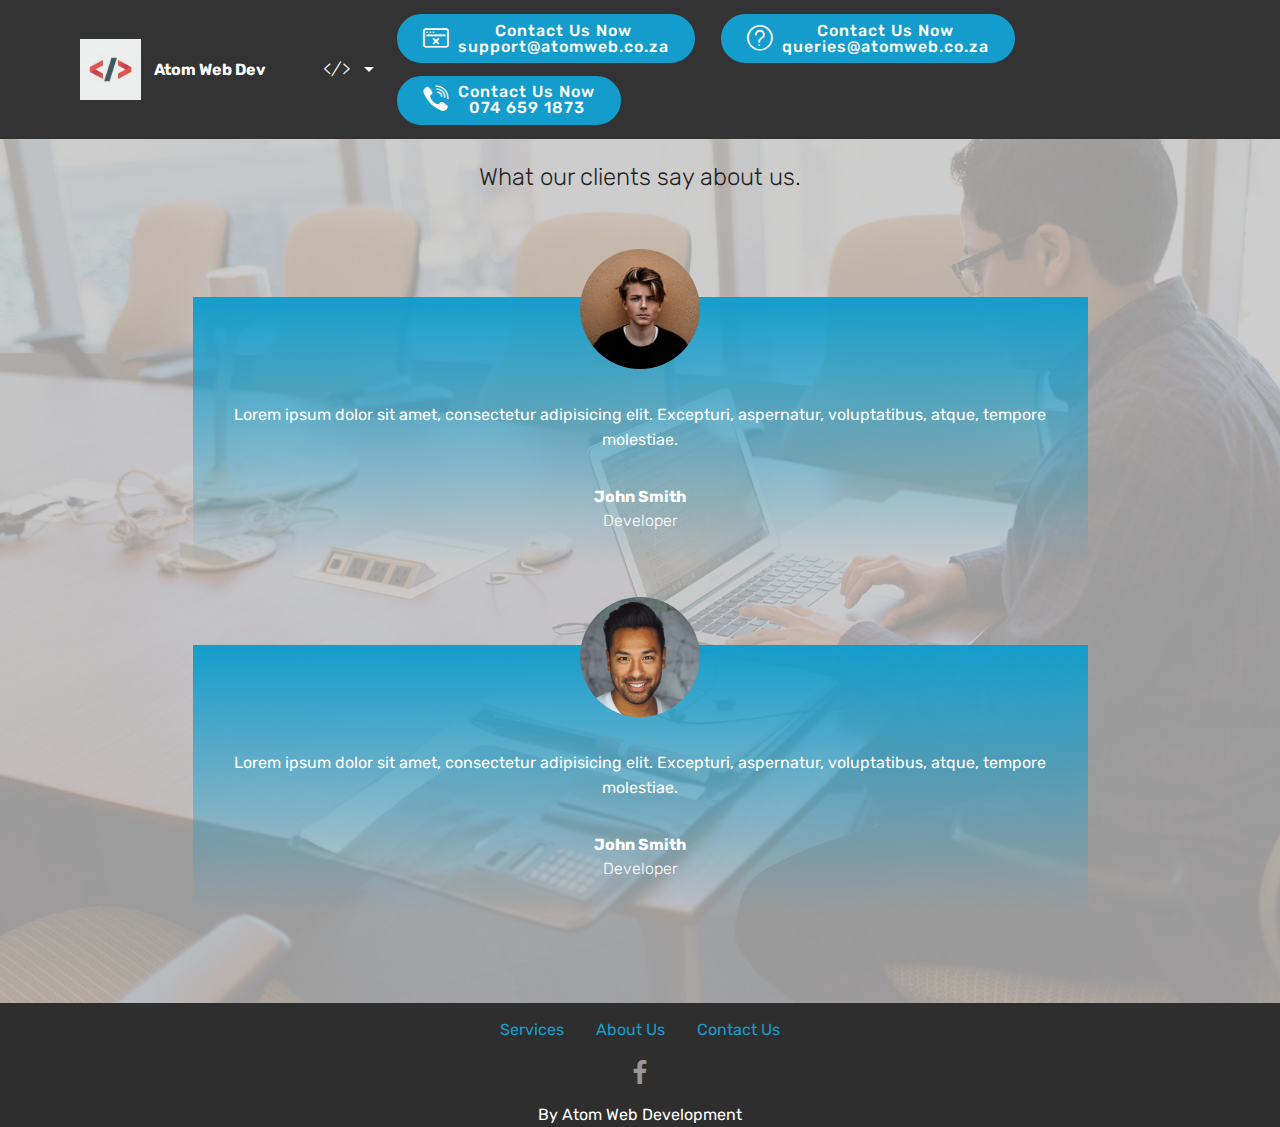
<file: Atom/page4.html>
<!DOCTYPE html>
<html  >
<head>
  <!-- Site made with Mobirise Website Builder v4.9.7, https://mobirise.com -->
  <meta charset="UTF-8">
  <meta http-equiv="X-UA-Compatible" content="IE=edge">
  <meta name="generator" content="Mobirise v4.9.7, mobirise.com">
  <meta name="viewport" content="width=device-width, initial-scale=1, minimum-scale=1">
  <link rel="shortcut icon" href="assets/images/website-164x164.jpg" type="image/x-icon">
  <meta name="description" content="Web Builder Description">
  
  <title>Teastamonials &amp; Clients</title>
  <link rel="stylesheet" href="assets/web/assets/mobirise-icons-bold/mobirise-icons-bold.css">
  <link rel="stylesheet" href="assets/web/assets/mobirise-icons/mobirise-icons.css">
  <link rel="stylesheet" href="assets/tether/tether.min.css">
  <link rel="stylesheet" href="assets/bootstrap/css/bootstrap.min.css">
  <link rel="stylesheet" href="assets/bootstrap/css/bootstrap-grid.min.css">
  <link rel="stylesheet" href="assets/bootstrap/css/bootstrap-reboot.min.css">
  <link rel="stylesheet" href="assets/dropdown/css/style.css">
  <link rel="stylesheet" href="assets/socicon/css/styles.css">
  <link rel="stylesheet" href="assets/theme/css/style.css">
  <link rel="stylesheet" href="assets/mobirise/css/mbr-additional.css" type="text/css">
  
  
  
</head>
<body>
  <section class="menu cid-qTkzRZLJNu" once="menu" id="menu1-y">

    

    <nav class="navbar navbar-expand beta-menu navbar-dropdown align-items-center navbar-fixed-top navbar-toggleable-sm">
        <button class="navbar-toggler navbar-toggler-right" type="button" data-toggle="collapse" data-target="#navbarSupportedContent" aria-controls="navbarSupportedContent" aria-expanded="false" aria-label="Toggle navigation">
            <div class="hamburger">
                <span></span>
                <span></span>
                <span></span>
                <span></span>
            </div>
        </button>
        <div class="menu-logo">
            <div class="navbar-brand">
                <span class="navbar-logo">
                    <a href="https://mobirise.com">
                         <img src="assets/images/website-164x164.jpg" alt="Mobirise" title="" style="height: 3.8rem;">
                    </a>
                </span>
                <span class="navbar-caption-wrap"><a class="navbar-caption text-white display-4" href="https://mobirise.com">Atom Web Dev</a></span>
            </div>
        </div>
        <div class="collapse navbar-collapse" id="navbarSupportedContent">
            <ul class="navbar-nav nav-dropdown" data-app-modern-menu="true"><li class="nav-item dropdown open">
                    <a class="nav-link link text-white dropdown-toggle display-4" href="https://mobirise.com" aria-expanded="true" data-toggle="dropdown-submenu"><span class="mbri-code mbr-iconfont mbr-iconfont-btn"></span></a><div class="dropdown-menu"><a class="text-white dropdown-item display-4" href="page1.html" aria-expanded="false">About Us</a><a class="text-white dropdown-item display-4" href="page2.html" aria-expanded="false">Contact Us</a><a class="text-white dropdown-item display-4" href="index.html" aria-expanded="false">Services</a></div>
                </li></ul>
            <div class="navbar-buttons mbr-section-btn"><a class="btn btn-sm btn-primary display-4" href="mailto:support@atomweb.co.za"><span class="mbrib-error mbr-iconfont mbr-iconfont-btn"></span>
                    
                    Contact Us Now<br>support@atomweb.co.za<br></a> <a class="btn btn-sm btn-primary display-4" href="mailto:queries@atomweb.co.za"><span class="mbrib-question mbr-iconfont mbr-iconfont-btn"></span>
                    
                    Contact Us Now<br>queries@atomweb.co.za<br></a> <a class="btn btn-sm btn-primary display-4" href="tel:+27746591873"><span class="socicon socicon-viber mbr-iconfont mbr-iconfont-btn"></span>
                    
                    Contact Us Now<br>074 659 1873<br></a></div>
        </div>
    </nav>
</section>

<section class="engine"><a href="https://mobirise.info/j">website templates</a></section><section class="testimonials5 cid-rmo8oKetz0" id="testimonials5-10">

    

    <div class="mbr-overlay" style="opacity: 0.8; background-color: rgb(193, 193, 193);">
    </div>
    <div class="container">
        <div class="media-container-row">
            <div class="title col-12 align-center">
                <h2 class="pb-3 mbr-fonts-style display-2">Our Users Feedback</h2>
                <h3 class="mbr-section-subtitle mbr-light pb-3 mbr-fonts-style display-5">
                    What our clients say about us.</h3>
            </div>
        </div>
    </div>

    <div class="container">
        <div class="media-container-column">
            

            
        <div class="mbr-testimonial align-center col-12 col-md-10">
                <div class="panel-item">
                    <div class="card-block">
                        <div class="testimonial-photo">
                            <img src="assets/images/face1.jpg">
                        </div>
                        <p class="mbr-text mbr-fonts-style mbr-white display-7">
                           Lorem ipsum dolor sit amet, consectetur adipisicing elit. Excepturi, aspernatur, voluptatibus, atque, tempore molestiae.
                        </p>
                    </div>
                    <div class="card-footer">
                        <div class="mbr-author-name mbr-bold mbr-fonts-style mbr-white display-7">
                             John Smith
                        </div>
                        <small class="mbr-author-desc mbr-italic mbr-light mbr-fonts-style mbr-white display-7">
                               Developer
                        </small>
                    </div>
                </div>
            </div><div class="mbr-testimonial align-center col-12 col-md-10">
                <div class="panel-item">
                    <div class="card-block">
                        <div class="testimonial-photo">
                            <img src="assets/images/face311.jpg">
                        </div>
                        <p class="mbr-text mbr-fonts-style mbr-white display-7">
                           Lorem ipsum dolor sit amet, consectetur adipisicing elit. Excepturi, aspernatur, voluptatibus, atque, tempore molestiae.
                        </p>
                    </div>
                    <div class="card-footer">
                        <div class="mbr-author-name mbr-bold mbr-fonts-style mbr-white display-7">
                             John Smith
                        </div>
                        <small class="mbr-author-desc mbr-italic mbr-light mbr-fonts-style mbr-white display-7">
                               Developer
                        </small>
                    </div>
                </div>
            </div></div>
    </div>   
</section>

<section once="footers" class="cid-rmo7WrJrwB" id="footer7-z">

    

    

    <div class="container">
        <div class="media-container-row align-center mbr-white">
            <div class="row row-links">
                <ul class="foot-menu">
                    
                    
                    
                    
                    
                <li class="foot-menu-item mbr-fonts-style display-7"><strong><a href="index.html">Services</a></strong></li><li class="foot-menu-item mbr-fonts-style display-7"><strong><a href="page1.html">About Us</a></strong></li><li class="foot-menu-item mbr-fonts-style display-7"><strong><a href="page2.html">Contact Us</a></strong></li></ul>
            </div>
            <div class="row social-row">
                <div class="social-list align-right pb-2">
                    
                    
                    
                    
                    
                    
                <div class="soc-item">
                        <a href="https://twitter.com/mobirise" target="_blank">
                            <span class="mbr-iconfont mbr-iconfont-social socicon-facebook socicon"></span>
                        </a>
                    </div></div>
            </div>
            <div class="row row-copirayt">
                <p class="mbr-text mb-0 mbr-fonts-style mbr-white align-center display-7">By Atom Web Development</p>
            </div>
        </div>
    </div>
</section>


  <script src="assets/web/assets/jquery/jquery.min.js"></script>
  <script src="assets/popper/popper.min.js"></script>
  <script src="assets/tether/tether.min.js"></script>
  <script src="assets/bootstrap/js/bootstrap.min.js"></script>
  <script src="assets/dropdown/js/script.min.js"></script>
  <script src="assets/touchswipe/jquery.touch-swipe.min.js"></script>
  <script src="assets/smoothscroll/smooth-scroll.js"></script>
  <script src="assets/theme/js/script.js"></script>
  
  
</body>
</html>
</file>
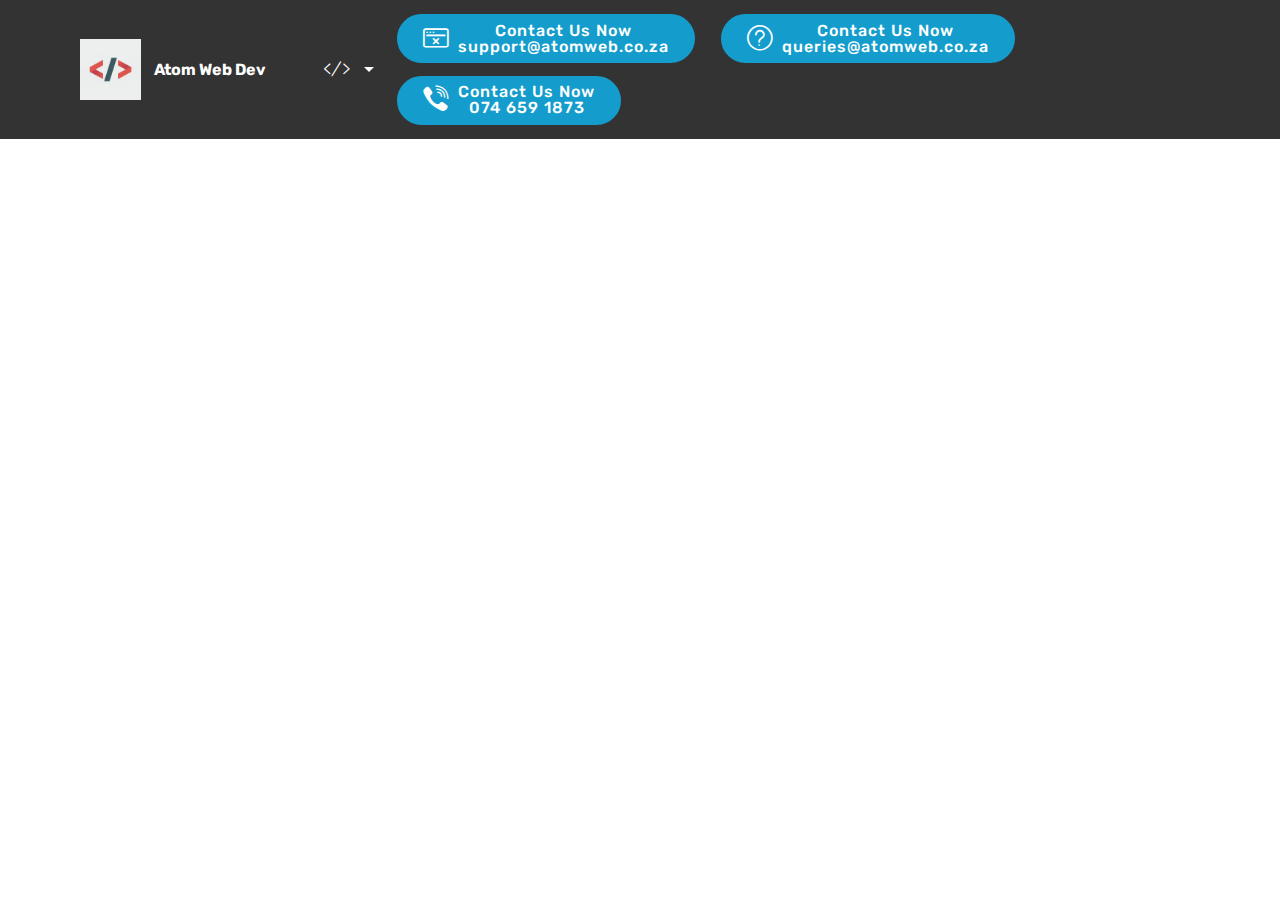
<file: Atom/page5.html>
<!DOCTYPE html>
<html  >
<head>
  <!-- Site made with Mobirise Website Builder v4.9.7, https://mobirise.com -->
  <meta charset="UTF-8">
  <meta http-equiv="X-UA-Compatible" content="IE=edge">
  <meta name="generator" content="Mobirise v4.9.7, mobirise.com">
  <meta name="viewport" content="width=device-width, initial-scale=1, minimum-scale=1">
  <link rel="shortcut icon" href="assets/images/website-164x164.jpg" type="image/x-icon">
  <meta name="description" content="Web Page Builder Description">
  
  <title>Portfolio</title>
  <link rel="stylesheet" href="assets/web/assets/mobirise-icons-bold/mobirise-icons-bold.css">
  <link rel="stylesheet" href="assets/web/assets/mobirise-icons/mobirise-icons.css">
  <link rel="stylesheet" href="assets/tether/tether.min.css">
  <link rel="stylesheet" href="assets/bootstrap/css/bootstrap.min.css">
  <link rel="stylesheet" href="assets/bootstrap/css/bootstrap-grid.min.css">
  <link rel="stylesheet" href="assets/bootstrap/css/bootstrap-reboot.min.css">
  <link rel="stylesheet" href="assets/dropdown/css/style.css">
  <link rel="stylesheet" href="assets/socicon/css/styles.css">
  <link rel="stylesheet" href="assets/theme/css/style.css">
  <link rel="stylesheet" href="assets/mobirise/css/mbr-additional.css" type="text/css">
  
  
  
</head>
<body>
  <section class="menu cid-qTkzRZLJNu" once="menu" id="menu1-11">

    

    <nav class="navbar navbar-expand beta-menu navbar-dropdown align-items-center navbar-fixed-top navbar-toggleable-sm">
        <button class="navbar-toggler navbar-toggler-right" type="button" data-toggle="collapse" data-target="#navbarSupportedContent" aria-controls="navbarSupportedContent" aria-expanded="false" aria-label="Toggle navigation">
            <div class="hamburger">
                <span></span>
                <span></span>
                <span></span>
                <span></span>
            </div>
        </button>
        <div class="menu-logo">
            <div class="navbar-brand">
                <span class="navbar-logo">
                    <a href="https://mobirise.com">
                         <img src="assets/images/website-164x164.jpg" alt="Mobirise" title="" style="height: 3.8rem;">
                    </a>
                </span>
                <span class="navbar-caption-wrap"><a class="navbar-caption text-white display-4" href="https://mobirise.com">Atom Web Dev</a></span>
            </div>
        </div>
        <div class="collapse navbar-collapse" id="navbarSupportedContent">
            <ul class="navbar-nav nav-dropdown" data-app-modern-menu="true"><li class="nav-item dropdown open">
                    <a class="nav-link link text-white dropdown-toggle display-4" href="https://mobirise.com" aria-expanded="true" data-toggle="dropdown-submenu"><span class="mbri-code mbr-iconfont mbr-iconfont-btn"></span></a><div class="dropdown-menu"><a class="text-white dropdown-item display-4" href="page1.html" aria-expanded="false">About Us</a><a class="text-white dropdown-item display-4" href="page2.html" aria-expanded="false">Contact Us</a><a class="text-white dropdown-item display-4" href="index.html" aria-expanded="false">Services</a></div>
                </li></ul>
            <div class="navbar-buttons mbr-section-btn"><a class="btn btn-sm btn-primary display-4" href="mailto:support@atomweb.co.za"><span class="mbrib-error mbr-iconfont mbr-iconfont-btn"></span>
                    
                    Contact Us Now<br>support@atomweb.co.za<br></a> <a class="btn btn-sm btn-primary display-4" href="mailto:queries@atomweb.co.za"><span class="mbrib-question mbr-iconfont mbr-iconfont-btn"></span>
                    
                    Contact Us Now<br>queries@atomweb.co.za<br></a> <a class="btn btn-sm btn-primary display-4" href="tel:+27746591873"><span class="socicon socicon-viber mbr-iconfont mbr-iconfont-btn"></span>
                    
                    Contact Us Now<br>074 659 1873<br></a></div>
        </div>
    </nav>
</section>

<section class="engine"><a href="https://mobirise.info/a">online website builder</a></section><section once="footers" class="cid-rmo7WrJrwB" id="footer7-12">

    

    

    <div class="container">
        <div class="media-container-row align-center mbr-white">
            <div class="row row-links">
                <ul class="foot-menu">
                    
                    
                    
                    
                    
                <li class="foot-menu-item mbr-fonts-style display-7"><strong><a href="index.html">Services</a></strong></li><li class="foot-menu-item mbr-fonts-style display-7"><strong><a href="page1.html">About Us</a></strong></li><li class="foot-menu-item mbr-fonts-style display-7"><strong><a href="page2.html">Contact Us</a></strong></li></ul>
            </div>
            <div class="row social-row">
                <div class="social-list align-right pb-2">
                    
                    
                    
                    
                    
                    
                <div class="soc-item">
                        <a href="https://twitter.com/mobirise" target="_blank">
                            <span class="mbr-iconfont mbr-iconfont-social socicon-facebook socicon"></span>
                        </a>
                    </div></div>
            </div>
            <div class="row row-copirayt">
                <p class="mbr-text mb-0 mbr-fonts-style mbr-white align-center display-7">By Atom Web Development</p>
            </div>
        </div>
    </div>
</section>


  <script src="assets/web/assets/jquery/jquery.min.js"></script>
  <script src="assets/popper/popper.min.js"></script>
  <script src="assets/tether/tether.min.js"></script>
  <script src="assets/bootstrap/js/bootstrap.min.js"></script>
  <script src="assets/dropdown/js/script.min.js"></script>
  <script src="assets/touchswipe/jquery.touch-swipe.min.js"></script>
  <script src="assets/smoothscroll/smooth-scroll.js"></script>
  <script src="assets/theme/js/script.js"></script>
  
  
</body>
</html>
</file>
<file: Atom/assets/web/assets/mobirise-icons-bold/mobirise-icons-bold.css>
@font-face {
  font-family: 'mobirise-icons-bold';
  src:  url('mobirise-icons-bold.eot?m1l4yr');
  src:  url('mobirise-icons-bold.eot?m1l4yr#iefix') format('embedded-opentype'),
    url('mobirise-icons-bold.ttf?m1l4yr') format('truetype'),
    url('mobirise-icons-bold.woff?m1l4yr') format('woff'),
    url('mobirise-icons-bold.svg?m1l4yr#mobirise-icons-bold') format('svg');
  font-weight: normal;
  font-style: normal;
}

[class^="mbrib-"], [class*="mbrib-"] {
  /* use !important to prevent issues with browser extensions that change fonts */
  font-family: 'mobirise-icons-bold' !important;
  speak: none;
  font-style: normal;
  font-weight: normal;
  font-variant: normal;
  text-transform: none;
  line-height: 1;

  /* Better Font Rendering =========== */
  -webkit-font-smoothing: antialiased;
  -moz-osx-font-smoothing: grayscale;
}

.mbrib-add-submenu:before {
  content: "\e900";
}
.mbrib-alert:before {
  content: "\e901";
}
.mbrib-align-center:before {
  content: "\e902";
}
.mbrib-align-justify:before {
  content: "\e903";
}
.mbrib-align-left:before {
  content: "\e904";
}
.mbrib-align-right:before {
  content: "\e905";
}
.mbrib-android:before {
  content: "\e906";
}
.mbrib-apple:before {
  content: "\e907";
}
.mbrib-arrow-down:before {
  content: "\e908";
}
.mbrib-arrow-next:before {
  content: "\e909";
}
.mbrib-arrow-prev:before {
  content: "\e90a";
}
.mbrib-arrow-up:before {
  content: "\e90b";
}
.mbrib-bold:before {
  content: "\e90c";
}
.mbrib-bookmark:before {
  content: "\e90d";
}
.mbrib-bootstrap:before {
  content: "\e90e";
}
.mbrib-briefcase:before {
  content: "\e90f";
}
.mbrib-browse:before {
  content: "\e910";
}
.mbrib-bulleted-list:before {
  content: "\e911";
}
.mbrib-calendar:before {
  content: "\e912";
}
.mbrib-camera:before {
  content: "\e913";
}
.mbrib-cart-add:before {
  content: "\e914";
}
.mbrib-cart-full:before {
  content: "\e915";
}
.mbrib-cash:before {
  content: "\e916";
}
.mbrib-change-style:before {
  content: "\e917";
}
.mbrib-chat:before {
  content: "\e918";
}
.mbrib-clock:before {
  content: "\e919";
}
.mbrib-close:before {
  content: "\e91a";
}
.mbrib-cloud:before {
  content: "\e91b";
}
.mbrib-code:before {
  content: "\e91c";
}
.mbrib-contact-form:before {
  content: "\e91d";
}
.mbrib-credit-card:before {
  content: "\e91e";
}
.mbrib-cursor-click:before {
  content: "\e91f";
}
.mbrib-cust-feedback:before {
  content: "\e920";
}
.mbrib-database:before {
  content: "\e921";
}
.mbrib-delivery:before {
  content: "\e922";
}
.mbrib-desktop:before {
  content: "\e923";
}
.mbrib-devices:before {
  content: "\e924";
}
.mbrib-down:before {
  content: "\e925";
}
.mbrib-download:before {
  content: "\e926";
}
.mbrib-drag-n-drop:before {
  content: "\e927";
}
.mbrib-drag-n-drop2:before {
  content: "\e928";
}
.mbrib-edit:before {
  content: "\e929";
}
.mbrib-edit2:before {
  content: "\e92a";
}
.mbrib-error:before {
  content: "\e92b";
}
.mbrib-extension:before {
  content: "\e92c";
}
.mbrib-features:before {
  content: "\e92d";
}
.mbrib-file:before {
  content: "\e92e";
}
.mbrib-flag:before {
  content: "\e92f";
}
.mbrib-folder:before {
  content: "\e930";
}
.mbrib-gift:before {
  content: "\e931";
}
.mbrib-github:before {
  content: "\e932";
}
.mbrib-globe-2:before {
  content: "\e933";
}
.mbrib-globe:before {
  content: "\e934";
}
.mbrib-growing-chart:before {
  content: "\e935";
}
.mbrib-hearth:before {
  content: "\e936";
}
.mbrib-help:before {
  content: "\e937";
}
.mbrib-home:before {
  content: "\e938";
}
.mbrib-hot-cup:before {
  content: "\e939";
}
.mbrib-idea:before {
  content: "\e93a";
}
.mbrib-image-gallery:before {
  content: "\e93b";
}
.mbrib-image-slider:before {
  content: "\e93c";
}
.mbrib-info:before {
  content: "\e93d";
}
.mbrib-italic:before {
  content: "\e93e";
}
.mbrib-key:before {
  content: "\e93f";
}
.mbrib-laptop:before {
  content: "\e940";
}
.mbrib-layers:before {
  content: "\e941";
}
.mbrib-left-right:before {
  content: "\e942";
}
.mbrib-left:before {
  content: "\e943";
}
.mbrib-letter:before {
  content: "\e944";
}
.mbrib-like:before {
  content: "\e945";
}
.mbrib-link:before {
  content: "\e946";
}
.mbrib-lock:before {
  content: "\e947";
}
.mbrib-login:before {
  content: "\e948";
}
.mbrib-logout:before {
  content: "\e949";
}
.mbrib-magic-stick:before {
  content: "\e94a";
}
.mbrib-map-pin:before {
  content: "\e94b";
}
.mbrib-menu:before {
  content: "\e94c";
}
.mbrib-mobile:before {
  content: "\e94d";
}
.mbrib-mobile2:before {
  content: "\e94e";
}
.mbrib-mobirise:before {
  content: "\e94f";
}
.mbrib-more-horizontal:before {
  content: "\e950";
}
.mbrib-more-vertical:before {
  content: "\e951";
}
.mbrib-music:before {
  content: "\e952";
}
.mbrib-new-file:before {
  content: "\e953";
}
.mbrib-numbered-list:before {
  content: "\e954";
}
.mbrib-opened-folder:before {
  content: "\e955";
}
.mbrib-pages:before {
  content: "\e956";
}
.mbrib-paper-plane:before {
  content: "\e957";
}
.mbrib-paperclip:before {
  content: "\e958";
}
.mbrib-photo:before {
  content: "\e959";
}
.mbrib-photos:before {
  content: "\e95a";
}
.mbrib-pin:before {
  content: "\e95b";
}
.mbrib-play:before {
  content: "\e95c";
}
.mbrib-plus:before {
  content: "\e95d";
}
.mbrib-preview:before {
  content: "\e95e";
}
.mbrib-print:before {
  content: "\e95f";
}
.mbrib-protect:before {
  content: "\e960";
}
.mbrib-question:before {
  content: "\e961";
}
.mbrib-quote-left:before {
  content: "\e962";
}
.mbrib-quote-right:before {
  content: "\e963";
}
.mbrib-redo:before {
  content: "\e964";
}
.mbrib-refresh:before {
  content: "\e965";
}
.mbrib-responsive:before {
  content: "\e966";
}
.mbrib-right:before {
  content: "\e967";
}
.mbrib-rocket:before {
  content: "\e968";
}
.mbrib-sad-face:before {
  content: "\e969";
}
.mbrib-sale:before {
  content: "\e96a";
}
.mbrib-save:before {
  content: "\e96b";
}
.mbrib-search:before {
  content: "\e96c";
}
.mbrib-setting:before {
  content: "\e96d";
}
.mbrib-setting2:before {
  content: "\e96e";
}
.mbrib-setting3:before {
  content: "\e96f";
}
.mbrib-share:before {
  content: "\e970";
}
.mbrib-shopping-bag:before {
  content: "\e971";
}
.mbrib-shopping-basket:before {
  content: "\e972";
}
.mbrib-shopping-cart:before {
  content: "\e973";
}
.mbrib-sites:before {
  content: "\e974";
}
.mbrib-smile-face:before {
  content: "\e975";
}
.mbrib-speed:before {
  content: "\e976";
}
.mbrib-star:before {
  content: "\e977";
}
.mbrib-success:before {
  content: "\e978";
}
.mbrib-sun:before {
  content: "\e979";
}
.mbrib-sun2:before {
  content: "\e97a";
}
.mbrib-tablet-vertical:before {
  content: "\e97b";
}
.mbrib-tablet:before {
  content: "\e97c";
}
.mbrib-target:before {
  content: "\e97d";
}
.mbrib-timer:before {
  content: "\e97e";
}
.mbrib-to-ftp:before {
  content: "\e97f";
}
.mbrib-to-local-drive:before {
  content: "\e980";
}
.mbrib-touch-swipe:before {
  content: "\e981";
}
.mbrib-touch:before {
  content: "\e982";
}
.mbrib-trash:before {
  content: "\e983";
}
.mbrib-underline:before {
  content: "\e984";
}
.mbrib-undo:before {
  content: "\e985";
}
.mbrib-unlink:before {
  content: "\e986";
}
.mbrib-unlock:before {
  content: "\e987";
}
.mbrib-up-down:before {
  content: "\e988";
}
.mbrib-up:before {
  content: "\e989";
}
.mbrib-update:before {
  content: "\e98a";
}
.mbrib-upload:before {
  content: "\e98b";
}
.mbrib-user:before {
  content: "\e98c";
}
.mbrib-user2:before {
  content: "\e98d";
}
.mbrib-users:before {
  content: "\e98e";
}
.mbrib-video-play:before {
  content: "\e98f";
}
.mbrib-video:before {
  content: "\e990";
}
.mbrib-watch:before {
  content: "\e991";
}
.mbrib-website-theme:before {
  content: "\e992";
}
.mbrib-wifi:before {
  content: "\e993";
}
.mbrib-windows:before {
  content: "\e994";
}
.mbrib-zoom-out:before {
  content: "\e995";
}
</file>
<file: Atom/assets/web/assets/mobirise-icons/mobirise-icons.css>
@font-face {
  font-family: 'MobiriseIcons';
  src:  url('mobirise-icons.eot?spat4u');
  src:  url('mobirise-icons.eot?spat4u#iefix') format('embedded-opentype'),
    url('mobirise-icons.ttf?spat4u') format('truetype'),
    url('mobirise-icons.woff?spat4u') format('woff'),
    url('mobirise-icons.svg?spat4u#MobiriseIcons') format('svg');
  font-weight: normal;
  font-style: normal;
}

[class^="mbri-"], [class*=" mbri-"] {
  /* use !important to prevent issues with browser extensions that change fonts */
  font-family: MobiriseIcons !important;
  speak: none;
  font-style: normal;
  font-weight: normal;
  font-variant: normal;
  text-transform: none;
  line-height: 1;

  /* Better Font Rendering =========== */
  -webkit-font-smoothing: antialiased;
  -moz-osx-font-smoothing: grayscale;
}

.mbri-add-submenu:before {
  content: "\e900";
}
.mbri-alert:before {
  content: "\e901";
}
.mbri-align-center:before {
  content: "\e902";
}
.mbri-align-justify:before {
  content: "\e903";
}
.mbri-align-left:before {
  content: "\e904";
}
.mbri-align-right:before {
  content: "\e905";
}
.mbri-android:before {
  content: "\e906";
}
.mbri-apple:before {
  content: "\e907";
}
.mbri-arrow-down:before {
  content: "\e908";
}
.mbri-arrow-next:before {
  content: "\e909";
}
.mbri-arrow-prev:before {
  content: "\e90a";
}
.mbri-arrow-up:before {
  content: "\e90b";
}
.mbri-bold:before {
  content: "\e90c";
}
.mbri-bookmark:before {
  content: "\e90d";
}
.mbri-bootstrap:before {
  content: "\e90e";
}
.mbri-briefcase:before {
  content: "\e90f";
}
.mbri-browse:before {
  content: "\e910";
}
.mbri-bulleted-list:before {
  content: "\e911";
}
.mbri-calendar:before {
  content: "\e912";
}
.mbri-camera:before {
  content: "\e913";
}
.mbri-cart-add:before {
  content: "\e914";
}
.mbri-cart-full:before {
  content: "\e915";
}
.mbri-cash:before {
  content: "\e916";
}
.mbri-change-style:before {
  content: "\e917";
}
.mbri-chat:before {
  content: "\e918";
}
.mbri-clock:before {
  content: "\e919";
}
.mbri-close:before {
  content: "\e91a";
}
.mbri-cloud:before {
  content: "\e91b";
}
.mbri-code:before {
  content: "\e91c";
}
.mbri-contact-form:before {
  content: "\e91d";
}
.mbri-credit-card:before {
  content: "\e91e";
}
.mbri-cursor-click:before {
  content: "\e91f";
}
.mbri-cust-feedback:before {
  content: "\e920";
}
.mbri-database:before {
  content: "\e921";
}
.mbri-delivery:before {
  content: "\e922";
}
.mbri-desktop:before {
  content: "\e923";
}
.mbri-devices:before {
  content: "\e924";
}
.mbri-down:before {
  content: "\e925";
}
.mbri-download:before {
  content: "\e989";
}
.mbri-drag-n-drop:before {
  content: "\e927";
}
.mbri-drag-n-drop2:before {
  content: "\e928";
}
.mbri-edit:before {
  content: "\e929";
}
.mbri-edit2:before {
  content: "\e92a";
}
.mbri-error:before {
  content: "\e92b";
}
.mbri-extension:before {
  content: "\e92c";
}
.mbri-features:before {
  content: "\e92d";
}
.mbri-file:before {
  content: "\e92e";
}
.mbri-flag:before {
  content: "\e92f";
}
.mbri-folder:before {
  content: "\e930";
}
.mbri-gift:before {
  content: "\e931";
}
.mbri-github:before {
  content: "\e932";
}
.mbri-globe:before {
  content: "\e933";
}
.mbri-globe-2:before {
  content: "\e934";
}
.mbri-growing-chart:before {
  content: "\e935";
}
.mbri-hearth:before {
  content: "\e936";
}
.mbri-help:before {
  content: "\e937";
}
.mbri-home:before {
  content: "\e938";
}
.mbri-hot-cup:before {
  content: "\e939";
}
.mbri-idea:before {
  content: "\e93a";
}
.mbri-image-gallery:before {
  content: "\e93b";
}
.mbri-image-slider:before {
  content: "\e93c";
}
.mbri-info:before {
  content: "\e93d";
}
.mbri-italic:before {
  content: "\e93e";
}
.mbri-key:before {
  content: "\e93f";
}
.mbri-laptop:before {
  content: "\e940";
}
.mbri-layers:before {
  content: "\e941";
}
.mbri-left-right:before {
  content: "\e942";
}
.mbri-left:before {
  content: "\e943";
}
.mbri-letter:before {
  content: "\e944";
}
.mbri-like:before {
  content: "\e945";
}
.mbri-link:before {
  content: "\e946";
}
.mbri-lock:before {
  content: "\e947";
}
.mbri-login:before {
  content: "\e948";
}
.mbri-logout:before {
  content: "\e949";
}
.mbri-magic-stick:before {
  content: "\e94a";
}
.mbri-map-pin:before {
  content: "\e94b";
}
.mbri-menu:before {
  content: "\e94c";
}
.mbri-mobile:before {
  content: "\e94d";
}
.mbri-mobile2:before {
  content: "\e94e";
}
.mbri-mobirise:before {
  content: "\e94f";
}
.mbri-more-horizontal:before {
  content: "\e950";
}
.mbri-more-vertical:before {
  content: "\e951";
}
.mbri-music:before {
  content: "\e952";
}
.mbri-new-file:before {
  content: "\e953";
}
.mbri-numbered-list:before {
  content: "\e954";
}
.mbri-opened-folder:before {
  content: "\e955";
}
.mbri-pages:before {
  content: "\e956";
}
.mbri-paper-plane:before {
  content: "\e957";
}
.mbri-paperclip:before {
  content: "\e958";
}
.mbri-photo:before {
  content: "\e959";
}
.mbri-photos:before {
  content: "\e95a";
}
.mbri-pin:before {
  content: "\e95b";
}
.mbri-play:before {
  content: "\e95c";
}
.mbri-plus:before {
  content: "\e95d";
}
.mbri-preview:before {
  content: "\e95e";
}
.mbri-print:before {
  content: "\e95f";
}
.mbri-protect:before {
  content: "\e960";
}
.mbri-question:before {
  content: "\e961";
}
.mbri-quote-left:before {
  content: "\e962";
}
.mbri-quote-right:before {
  content: "\e963";
}
.mbri-refresh:before {
  content: "\e964";
}
.mbri-responsive:before {
  content: "\e965";
}
.mbri-right:before {
  content: "\e966";
}
.mbri-rocket:before {
  content: "\e967";
}
.mbri-sad-face:before {
  content: "\e968";
}
.mbri-sale:before {
  content: "\e969";
}
.mbri-save:before {
  content: "\e96a";
}
.mbri-search:before {
  content: "\e96b";
}
.mbri-setting:before {
  content: "\e96c";
}
.mbri-setting2:before {
  content: "\e96d";
}
.mbri-setting3:before {
  content: "\e96e";
}
.mbri-share:before {
  content: "\e96f";
}
.mbri-shopping-bag:before {
  content: "\e970";
}
.mbri-shopping-basket:before {
  content: "\e971";
}
.mbri-shopping-cart:before {
  content: "\e972";
}
.mbri-sites:before {
  content: "\e973";
}
.mbri-smile-face:before {
  content: "\e974";
}
.mbri-speed:before {
  content: "\e975";
}
.mbri-star:before {
  content: "\e976";
}
.mbri-success:before {
  content: "\e977";
}
.mbri-sun:before {
  content: "\e978";
}
.mbri-sun2:before {
  content: "\e979";
}
.mbri-tablet:before {
  content: "\e97a";
}
.mbri-tablet-vertical:before {
  content: "\e97b";
}
.mbri-target:before {
  content: "\e97c";
}
.mbri-timer:before {
  content: "\e97d";
}
.mbri-to-ftp:before {
  content: "\e97e";
}
.mbri-to-local-drive:before {
  content: "\e97f";
}
.mbri-touch-swipe:before {
  content: "\e980";
}
.mbri-touch:before {
  content: "\e981";
}
.mbri-trash:before {
  content: "\e982";
}
.mbri-underline:before {
  content: "\e983";
}
.mbri-unlink:before {
  content: "\e984";
}
.mbri-unlock:before {
  content: "\e985";
}
.mbri-up-down:before {
  content: "\e986";
}
.mbri-up:before {
  content: "\e987";
}
.mbri-update:before {
  content: "\e988";
}
.mbri-upload:before {
 content: "\e926"; 
}
.mbri-user:before {
  content: "\e98a";
}
.mbri-user2:before {
  content: "\e98b";
}
.mbri-users:before {
  content: "\e98c";
}
.mbri-video:before {
  content: "\e98d";
}
.mbri-video-play:before {
  content: "\e98e";
}
.mbri-watch:before {
  content: "\e98f";
}
.mbri-website-theme:before {
  content: "\e990";
}
.mbri-wifi:before {
  content: "\e991";
}
.mbri-windows:before {
  content: "\e992";
}
.mbri-zoom-out:before {
  content: "\e993";
}
.mbri-redo:before {
  content: "\e994";
}
.mbri-undo:before {
  content: "\e995";
}
</file>
<file: Atom/assets/socicon/css/styles.css>
@charset "UTF-8";

@font-face {
  font-family: "socicon";
  src:url("../fonts/socicon.eot");
  src:url("../fonts/socicon.eot?#iefix") format("embedded-opentype"),
    url("../fonts/socicon.woff") format("woff"),
    url("../fonts/socicon.ttf") format("truetype"),
    url("../fonts/socicon.svg#socicon") format("svg");
  font-weight: normal;
  font-style: normal;

}

[data-icon]:before {
  font-family: "socicon" !important;
  content: attr(data-icon);
  font-style: normal !important;
  font-weight: normal !important;
  font-variant: normal !important;
  text-transform: none !important;
  speak: none;
  line-height: 1;
  -webkit-font-smoothing: antialiased;
  -moz-osx-font-smoothing: grayscale;
}

[class^="socicon-"]:before,
[class*=" socicon-"]:before {
  font-family: "socicon" !important;
  font-style: normal !important;
  font-weight: normal !important;
  font-variant: normal !important;
  text-transform: none !important;
  speak: none;
  line-height: 1;
  -webkit-font-smoothing: antialiased;
  -moz-osx-font-smoothing: grayscale;
}

.socicon-modelmayhem:before {
  content: "\e000";
}
.socicon-mixcloud:before {
  content: "\e001";
}
.socicon-drupal:before {
  content: "\e002";
}
.socicon-swarm:before {
  content: "\e003";
}
.socicon-istock:before {
  content: "\e004";
}
.socicon-yammer:before {
  content: "\e005";
}
.socicon-ello:before {
  content: "\e006";
}
.socicon-stackoverflow:before {
  content: "\e007";
}
.socicon-persona:before {
  content: "\e008";
}
.socicon-triplej:before {
  content: "\e009";
}
.socicon-houzz:before {
  content: "\e00a";
}
.socicon-rss:before {
  content: "\e00b";
}
.socicon-paypal:before {
  content: "\e00c";
}
.socicon-odnoklassniki:before {
  content: "\e00d";
}
.socicon-airbnb:before {
  content: "\e00e";
}
.socicon-periscope:before {
  content: "\e00f";
}
.socicon-outlook:before {
  content: "\e010";
}
.socicon-coderwall:before {
  content: "\e011";
}
.socicon-tripadvisor:before {
  content: "\e012";
}
.socicon-appnet:before {
  content: "\e013";
}
.socicon-goodreads:before {
  content: "\e014";
}
.socicon-tripit:before {
  content: "\e015";
}
.socicon-lanyrd:before {
  content: "\e016";
}
.socicon-slideshare:before {
  content: "\e017";
}
.socicon-buffer:before {
  content: "\e018";
}
.socicon-disqus:before {
  content: "\e019";
}
.socicon-vkontakte:before {
  content: "\e01a";
}
.socicon-whatsapp:before {
  content: "\e01b";
}
.socicon-patreon:before {
  content: "\e01c";
}
.socicon-storehouse:before {
  content: "\e01d";
}
.socicon-pocket:before {
  content: "\e01e";
}
.socicon-mail:before {
  content: "\e01f";
}
.socicon-blogger:before {
  content: "\e020";
}
.socicon-technorati:before {
  content: "\e021";
}
.socicon-reddit:before {
  content: "\e022";
}
.socicon-dribbble:before {
  content: "\e023";
}
.socicon-stumbleupon:before {
  content: "\e024";
}
.socicon-digg:before {
  content: "\e025";
}
.socicon-envato:before {
  content: "\e026";
}
.socicon-behance:before {
  content: "\e027";
}
.socicon-delicious:before {
  content: "\e028";
}
.socicon-deviantart:before {
  content: "\e029";
}
.socicon-forrst:before {
  content: "\e02a";
}
.socicon-play:before {
  content: "\e02b";
}
.socicon-zerply:before {
  content: "\e02c";
}
.socicon-wikipedia:before {
  content: "\e02d";
}
.socicon-apple:before {
  content: "\e02e";
}
.socicon-flattr:before {
  content: "\e02f";
}
.socicon-github:before {
  content: "\e030";
}
.socicon-renren:before {
  content: "\e031";
}
.socicon-friendfeed:before {
  content: "\e032";
}
.socicon-newsvine:before {
  content: "\e033";
}
.socicon-identica:before {
  content: "\e034";
}
.socicon-bebo:before {
  content: "\e035";
}
.socicon-zynga:before {
  content: "\e036";
}
.socicon-steam:before {
  content: "\e037";
}
.socicon-xbox:before {
  content: "\e038";
}
.socicon-windows:before {
  content: "\e039";
}
.socicon-qq:before {
  content: "\e03a";
}
.socicon-douban:before {
  content: "\e03b";
}
.socicon-meetup:before {
  content: "\e03c";
}
.socicon-playstation:before {
  content: "\e03d";
}
.socicon-android:before {
  content: "\e03e";
}
.socicon-snapchat:before {
  content: "\e03f";
}
.socicon-twitter:before {
  content: "\e040";
}
.socicon-facebook:before {
  content: "\e041";
}
.socicon-googleplus:before {
  content: "\e042";
}
.socicon-pinterest:before {
  content: "\e043";
}
.socicon-foursquare:before {
  content: "\e044";
}
.socicon-yahoo:before {
  content: "\e045";
}
.socicon-skype:before {
  content: "\e046";
}
.socicon-yelp:before {
  content: "\e047";
}
.socicon-feedburner:before {
  content: "\e048";
}
.socicon-linkedin:before {
  content: "\e049";
}
.socicon-viadeo:before {
  content: "\e04a";
}
.socicon-xing:before {
  content: "\e04b";
}
.socicon-myspace:before {
  content: "\e04c";
}
.socicon-soundcloud:before {
  content: "\e04d";
}
.socicon-spotify:before {
  content: "\e04e";
}
.socicon-grooveshark:before {
  content: "\e04f";
}
.socicon-lastfm:before {
  content: "\e050";
}
.socicon-youtube:before {
  content: "\e051";
}
.socicon-vimeo:before {
  content: "\e052";
}
.socicon-dailymotion:before {
  content: "\e053";
}
.socicon-vine:before {
  content: "\e054";
}
.socicon-flickr:before {
  content: "\e055";
}
.socicon-500px:before {
  content: "\e056";
}
.socicon-wordpress:before {
  content: "\e058";
}
.socicon-tumblr:before {
  content: "\e059";
}
.socicon-twitch:before {
  content: "\e05a";
}
.socicon-8tracks:before {
  content: "\e05b";
}
.socicon-amazon:before {
  content: "\e05c";
}
.socicon-icq:before {
  content: "\e05d";
}
.socicon-smugmug:before {
  content: "\e05e";
}
.socicon-ravelry:before {
  content: "\e05f";
}
.socicon-weibo:before {
  content: "\e060";
}
.socicon-baidu:before {
  content: "\e061";
}
.socicon-angellist:before {
  content: "\e062";
}
.socicon-ebay:before {
  content: "\e063";
}
.socicon-imdb:before {
  content: "\e064";
}
.socicon-stayfriends:before {
  content: "\e065";
}
.socicon-residentadvisor:before {
  content: "\e066";
}
.socicon-google:before {
  content: "\e067";
}
.socicon-yandex:before {
  content: "\e068";
}
.socicon-sharethis:before {
  content: "\e069";
}
.socicon-bandcamp:before {
  content: "\e06a";
}
.socicon-itunes:before {
  content: "\e06b";
}
.socicon-deezer:before {
  content: "\e06c";
}
.socicon-telegram:before {
  content: "\e06e";
}
.socicon-openid:before {
  content: "\e06f";
}
.socicon-amplement:before {
  content: "\e070";
}
.socicon-viber:before {
  content: "\e071";
}
.socicon-zomato:before {
  content: "\e072";
}
.socicon-draugiem:before {
  content: "\e074";
}
.socicon-endomodo:before {
  content: "\e075";
}
.socicon-filmweb:before {
  content: "\e076";
}
.socicon-stackexchange:before {
  content: "\e077";
}
.socicon-wykop:before {
  content: "\e078";
}
.socicon-teamspeak:before {
  content: "\e079";
}
.socicon-teamviewer:before {
  content: "\e07a";
}
.socicon-ventrilo:before {
  content: "\e07b";
}
.socicon-younow:before {
  content: "\e07c";
}
.socicon-raidcall:before {
  content: "\e07d";
}
.socicon-mumble:before {
  content: "\e07e";
}
.socicon-medium:before {
  content: "\e06d";
}
.socicon-bebee:before {
  content: "\e07f";
}
.socicon-hitbox:before {
  content: "\e080";
}
.socicon-reverbnation:before {
  content: "\e081";
}
.socicon-formulr:before {
  content: "\e082";
}
.socicon-instagram:before {
  content: "\e057";
}
.socicon-battlenet:before {
  content: "\e083";
}
.socicon-chrome:before {
  content: "\e084";
}
.socicon-discord:before {
  content: "\e086";
}
.socicon-issuu:before {
  content: "\e087";
}
.socicon-macos:before {
  content: "\e088";
}
.socicon-firefox:before {
  content: "\e089";
}
.socicon-opera:before {
  content: "\e08d";
}
.socicon-keybase:before {
  content: "\e090";
}
.socicon-alliance:before {
  content: "\e091";
}
.socicon-livejournal:before {
  content: "\e092";
}
.socicon-googlephotos:before {
  content: "\e093";
}
.socicon-horde:before {
  content: "\e094";
}
.socicon-etsy:before {
  content: "\e095";
}
.socicon-zapier:before {
  content: "\e096";
}
.socicon-google-scholar:before {
  content: "\e097";
}
.socicon-researchgate:before {
  content: "\e098";
}
.socicon-wechat:before {
  content: "\e099";
}
.socicon-strava:before {
  content: "\e09a";
}
.socicon-line:before {
  content: "\e09b";
}
.socicon-lyft:before {
  content: "\e09c";
}
.socicon-uber:before {
  content: "\e09d";
}
.socicon-songkick:before {
  content: "\e09e";
}
.socicon-viewbug:before {
  content: "\e09f";
}
.socicon-googlegroups:before {
  content: "\e0a0";
}
.socicon-quora:before {
  content: "\e073";
}
.socicon-diablo:before {
  content: "\e085";
}
.socicon-blizzard:before {
  content: "\e0a1";
}
.socicon-hearthstone:before {
  content: "\e08b";
}
.socicon-heroes:before {
  content: "\e08a";
}
.socicon-overwatch:before {
  content: "\e08c";
}
.socicon-warcraft:before {
  content: "\e08e";
}
.socicon-starcraft:before {
  content: "\e08f";
}
.socicon-beam:before {
  content: "\e0a2";
}
.socicon-curse:before {
  content: "\e0a3";
}
.socicon-player:before {
  content: "\e0a4";
}
.socicon-streamjar:before {
  content: "\e0a5";
}
.socicon-nintendo:before {
  content: "\e0a6";
}
.socicon-hellocoton:before {
  content: "\e0a7";
}
</file>
<file: Atom/assets/dropdown/css/style.css>
.navbar-dropdown {
  left: 0;
  padding: 0;
  position: absolute;
  right: 0;
  top: 0;
  transition: all 0.45s ease;
  z-index: 1030;
  background: #282828; }
  .navbar-dropdown .navbar-logo {
    margin-right: 0.8rem;
    transition: margin 0.3s ease-in-out;
    vertical-align: middle; }
    .navbar-dropdown .navbar-logo img {
      height: 3.125rem;
      transition: all 0.3s ease-in-out; }
    .navbar-dropdown .navbar-logo.mbr-iconfont {
      font-size: 3.125rem;
      line-height: 3.125rem; }
  .navbar-dropdown .navbar-caption {
    font-weight: 700;
    white-space: normal;
    vertical-align: -4px;
    line-height: 3.125rem !important; }
    .navbar-dropdown .navbar-caption, .navbar-dropdown .navbar-caption:hover {
      color: inherit;
      text-decoration: none; }
  .navbar-dropdown .mbr-iconfont + .navbar-caption {
    vertical-align: -1px; }
  .navbar-dropdown.navbar-fixed-top {
    position: fixed; }
  .navbar-dropdown .navbar-brand span {
    vertical-align: -4px; }
  .navbar-dropdown.bg-color.transparent {
    background: none; }
  .navbar-dropdown.navbar-short .navbar-brand {
    padding: 0.625rem 0; }
    .navbar-dropdown.navbar-short .navbar-brand span {
      vertical-align: -1px; }
  .navbar-dropdown.navbar-short .navbar-caption {
    line-height: 2.375rem !important;
    vertical-align: -2px; }
  .navbar-dropdown.navbar-short .navbar-logo {
    margin-right: 0.5rem; }
    .navbar-dropdown.navbar-short .navbar-logo img {
      height: 2.375rem; }
    .navbar-dropdown.navbar-short .navbar-logo.mbr-iconfont {
      font-size: 2.375rem;
      line-height: 2.375rem; }
  .navbar-dropdown.navbar-short .mbr-table-cell {
    height: 3.625rem; }
  .navbar-dropdown .navbar-close {
    left: 0.6875rem;
    position: fixed;
    top: 0.75rem;
    z-index: 1000; }
  .navbar-dropdown .hamburger-icon {
    content: "";
    display: inline-block;
    vertical-align: middle;
    width: 16px;
    -webkit-box-shadow: 0 -6px 0 1px #282828,0 0 0 1px #282828,0 6px 0 1px #282828;
    -moz-box-shadow: 0 -6px 0 1px #282828,0 0 0 1px #282828,0 6px 0 1px #282828;
    box-shadow: 0 -6px 0 1px #282828,0 0 0 1px #282828,0 6px 0 1px #282828; }

.dropdown-menu .dropdown-toggle[data-toggle="dropdown-submenu"]::after {
  border-bottom: 0.35em solid transparent;
  border-left: 0.35em solid;
  border-right: 0;
  border-top: 0.35em solid transparent;
  margin-left: 0.3rem; }

.dropdown-menu .dropdown-item:focus {
  outline: 0; }

.nav-dropdown {
  font-size: 0.75rem;
  font-weight: 500;
  height: auto !important; }
  .nav-dropdown .nav-btn {
    padding-left: 1rem; }
  .nav-dropdown .link {
    margin: .667em 1.667em;
    font-weight: 500;
    padding: 0;
    transition: color .2s ease-in-out; }
    .nav-dropdown .link.dropdown-toggle {
      margin-right: 2.583em; }
      .nav-dropdown .link.dropdown-toggle::after {
        margin-left: .25rem;
        border-top: 0.35em solid;
        border-right: 0.35em solid transparent;
        border-left: 0.35em solid transparent;
        border-bottom: 0; }
      .nav-dropdown .link.dropdown-toggle[aria-expanded="true"] {
        margin: 0;
        padding: 0.667em 3.263em  0.667em 1.667em; }
  .nav-dropdown .link::after,
  .nav-dropdown .dropdown-item::after {
    color: inherit; }
  .nav-dropdown .btn {
    font-size: 0.75rem;
    font-weight: 700;
    letter-spacing: 0;
    margin-bottom: 0;
    padding-left: 1.25rem;
    padding-right: 1.25rem; }
  .nav-dropdown .dropdown-menu {
    border-radius: 0;
    border: 0;
    left: 0;
    margin: 0;
    padding-bottom: 1.25rem;
    padding-top: 1.25rem;
    position: relative; }
  .nav-dropdown .dropdown-submenu {
    margin-left: 0.125rem;
    top: 0; }
  .nav-dropdown .dropdown-item {
    font-weight: 500;
    line-height: 2;
    padding: 0.3846em 4.615em 0.3846em 1.5385em;
    position: relative;
    transition: color .2s ease-in-out, background-color .2s ease-in-out; }
    .nav-dropdown .dropdown-item::after {
      margin-top: -0.3077em;
      position: absolute;
      right: 1.1538em;
      top: 50%; }
    .nav-dropdown .dropdown-item:focus, .nav-dropdown .dropdown-item:hover {
      background: none; }

@media (max-width: 767px) {
  .nav-dropdown.navbar-toggleable-sm {
    bottom: 0;
    display: none;
    left: 0;
    overflow-x: hidden;
    position: fixed;
    top: 0;
    transform: translateX(-100%);
    -ms-transform: translateX(-100%);
    -webkit-transform: translateX(-100%);
    width: 18.75rem;
    z-index: 999; } }
.nav-dropdown.navbar-toggleable-xl {
  bottom: 0;
  display: none;
  left: 0;
  overflow-x: hidden;
  position: fixed;
  top: 0;
  transform: translateX(-100%);
  -ms-transform: translateX(-100%);
  -webkit-transform: translateX(-100%);
  width: 18.75rem;
  z-index: 999; }

.nav-dropdown-sm {
  display: block !important;
  overflow-x: hidden;
  overflow: auto;
  padding-top: 3.875rem; }
  .nav-dropdown-sm::after {
    content: "";
    display: block;
    height: 3rem;
    width: 100%; }
  .nav-dropdown-sm.collapse.in ~ .navbar-close {
    display: block !important; }
  .nav-dropdown-sm.collapsing, .nav-dropdown-sm.collapse.in {
    transform: translateX(0);
    -ms-transform: translateX(0);
    -webkit-transform: translateX(0);
    transition: all 0.25s ease-out;
    -webkit-transition: all 0.25s ease-out;
    background: #282828; }
  .nav-dropdown-sm.collapsing[aria-expanded="false"] {
    transform: translateX(-100%);
    -ms-transform: translateX(-100%);
    -webkit-transform: translateX(-100%); }
  .nav-dropdown-sm .nav-item {
    display: block;
    margin-left: 0 !important;
    padding-left: 0; }
  .nav-dropdown-sm .link,
  .nav-dropdown-sm .dropdown-item {
    border-top: 1px dotted rgba(255, 255, 255, 0.1);
    font-size: 0.8125rem;
    line-height: 1.6;
    margin: 0 !important;
    padding: 0.875rem 2.4rem 0.875rem 1.5625rem !important;
    position: relative;
    white-space: normal; }
    .nav-dropdown-sm .link:focus, .nav-dropdown-sm .link:hover,
    .nav-dropdown-sm .dropdown-item:focus,
    .nav-dropdown-sm .dropdown-item:hover {
      background: rgba(0, 0, 0, 0.2) !important;
      color: #c0a375; }
  .nav-dropdown-sm .nav-btn {
    position: relative;
    padding: 1.5625rem 1.5625rem 0 1.5625rem; }
    .nav-dropdown-sm .nav-btn::before {
      border-top: 1px dotted rgba(255, 255, 255, 0.1);
      content: "";
      left: 0;
      position: absolute;
      top: 0;
      width: 100%; }
    .nav-dropdown-sm .nav-btn + .nav-btn {
      padding-top: 0.625rem; }
      .nav-dropdown-sm .nav-btn + .nav-btn::before {
        display: none; }
  .nav-dropdown-sm .btn {
    padding: 0.625rem 0; }
  .nav-dropdown-sm .dropdown-toggle[data-toggle="dropdown-submenu"]::after {
    margin-left: .25rem;
    border-top: 0.35em solid;
    border-right: 0.35em solid transparent;
    border-left: 0.35em solid transparent;
    border-bottom: 0; }
  .nav-dropdown-sm .dropdown-toggle[data-toggle="dropdown-submenu"][aria-expanded="true"]::after {
    border-top: 0;
    border-right: 0.35em solid transparent;
    border-left: 0.35em solid transparent;
    border-bottom: 0.35em solid; }
  .nav-dropdown-sm .dropdown-menu {
    margin: 0;
    padding: 0;
    position: relative;
    top: 0;
    left: 0;
    width: 100%;
    border: 0;
    float: none;
    border-radius: 0;
    background: none; }
  .nav-dropdown-sm .dropdown-submenu {
    left: 100%;
    margin-left: 0.125rem;
    margin-top: -1.25rem;
    top: 0; }

.navbar-toggleable-sm .nav-dropdown .dropdown-menu {
  position: absolute; }

.navbar-toggleable-sm .nav-dropdown .dropdown-submenu {
  left: 100%;
  margin-left: 0.125rem;
  margin-top: -1.25rem;
  top: 0; }

.navbar-toggleable-sm.opened .nav-dropdown .dropdown-menu {
  position: relative; }

.navbar-toggleable-sm.opened .nav-dropdown .dropdown-submenu {
  left: 0;
  margin-left: 00rem;
  margin-top: 0rem;
  top: 0; }

.is-builder .nav-dropdown.collapsing {
  transition: none !important; }

/*# sourceMappingURL=style.css.map */
</file>
<file: Atom/assets/theme/css/style.css>
/*!
 * Mobirise v4 theme (https://mobirise.com/)
 * Copyright 2017 Mobirise
 */
section {
  background-color: #eeeeee; }

section,
.container,
.container-fluid {
  position: relative;
  word-wrap: break-word; }

a.mbr-iconfont:hover {
  text-decoration: none; }

.article .lead p, .article .lead ul, .article .lead ol, .article .lead pre, .article .lead blockquote {
  margin-bottom: 0; }

a {
  font-style: normal;
  font-weight: 400;
  cursor: pointer; }
  a, a:hover {
    text-decoration: none; }

figure {
  margin-bottom: 0; }

body {
  color: #232323; }

h1, h2, h3, h4, h5, h6,
.h1, .h2, .h3, .h4, .h5, .h6,
.display-1, .display-2, .display-3, .display-4 {
  line-height: 1;
  word-break: break-word;
  word-wrap: break-word; }

b, strong {
  font-weight: bold; }

blockquote {
  padding: 10px 0 10px 20px;
  position: relative;
  border-left: 2px solid;
  border-color: #ff3366; }

input:-webkit-autofill, input:-webkit-autofill:hover, input:-webkit-autofill:focus, input:-webkit-autofill:active {
  transition-delay: 9999s;
  transition-property: background-color, color; }

textarea[type="hidden"] {
  display: none; }

body {
  position: relative; }

section {
  background-position: 50% 50%;
  background-repeat: no-repeat;
  background-size: cover; }
  section .mbr-background-video,
  section .mbr-background-video-preview {
    position: absolute;
    bottom: 0;
    left: 0;
    right: 0;
    top: 0; }

.hidden {
  visibility: hidden; }

.mbr-z-index20 {
  z-index: 20; }

/*! Base colors */
.mbr-white {
  color: #ffffff; }

.mbr-black {
  color: #000000; }

.mbr-bg-white {
  background-color: #ffffff; }

.mbr-bg-black {
  background-color: #000000; }

/*! Text-aligns */
.align-left {
  text-align: left; }

.align-center {
  text-align: center; }

.align-right {
  text-align: right; }

@media (max-width: 767px) {
  .align-left, .align-center, .align-right, .mbr-section-btn, .mbr-section-title {
    text-align: center; } }
/*! Font-weight  */
.mbr-light {
  font-weight: 300; }

.mbr-regular {
  font-weight: 400; }

.mbr-semibold {
  font-weight: 500; }

.mbr-bold {
  font-weight: 700; }

/*! Media  */
.media-size-item {
  -webkit-flex: 1 1 auto;
  -moz-flex: 1 1 auto;
  -ms-flex: 1 1 auto;
  -o-flex: 1 1 auto;
  flex: 1 1 auto; }

.media-content {
  -webkit-flex-basis: 100%;
  flex-basis: 100%; }

.media-container-row {
  display: -ms-flexbox;
  display: -webkit-flex;
  display: flex;
  -webkit-flex-direction: row;
  -ms-flex-direction: row;
  flex-direction: row;
  -webkit-flex-wrap: wrap;
  -ms-flex-wrap: wrap;
  flex-wrap: wrap;
  -webkit-justify-content: center;
  -ms-flex-pack: center;
  justify-content: center;
  -webkit-align-content: center;
  -ms-flex-line-pack: center;
  align-content: center;
  -webkit-align-items: start;
  -ms-flex-align: start;
  align-items: start; }
  .media-container-row .media-size-item {
    width: 400px; }

.media-container-column {
  display: -ms-flexbox;
  display: -webkit-flex;
  display: flex;
  -webkit-flex-direction: column;
  -ms-flex-direction: column;
  flex-direction: column;
  -webkit-flex-wrap: wrap;
  -ms-flex-wrap: wrap;
  flex-wrap: wrap;
  -webkit-justify-content: center;
  -ms-flex-pack: center;
  justify-content: center;
  -webkit-align-content: center;
  -ms-flex-line-pack: center;
  align-content: center;
  -webkit-align-items: stretch;
  -ms-flex-align: stretch;
  align-items: stretch; }
  .media-container-column > * {
    width: 100%; }

@media (min-width: 992px) {
  .media-container-row {
    -webkit-flex-wrap: nowrap;
    -ms-flex-wrap: nowrap;
    flex-wrap: nowrap; } }
figure {
  overflow: hidden; }

figure[mbr-media-size] {
  transition: width 0.1s; }

.mbr-figure img, .mbr-figure iframe {
  display: block;
  width: 100%; }

.card {
  background-color: transparent;
  border: none; }

.card-img {
  text-align: center;
  flex-shrink: 0;
  -webkit-flex-shrink: 0; }

.media {
  max-width: 100%;
  margin: 0 auto; }

.mbr-figure {
  -ms-flex-item-align: center;
  -ms-grid-row-align: center;
  -webkit-align-self: center;
  align-self: center; }

.media-container > div {
  max-width: 100%; }

.mbr-figure img, .card-img img {
  width: 100%; }

@media (max-width: 991px) {
  .media-size-item {
    width: auto !important; }

  .media {
    width: auto; }

  .mbr-figure {
    width: 100% !important; } }
/*! Buttons */
.mbr-section-btn {
  margin-left: -.25rem;
  margin-right: -.25rem;
  font-size: 0; }

nav .mbr-section-btn {
  margin-left: 0rem;
  margin-right: 0rem; }

/*! Btn icon margin */
.btn .mbr-iconfont, .btn.btn-sm .mbr-iconfont {
  cursor: pointer;
  margin-right: 0.5rem; }

.btn.btn-md .mbr-iconfont, .btn.btn-md .mbr-iconfont {
  margin-right: 0.8rem; }

.mbr-regular {
  font-weight: 400; }

.mbr-semibold {
  font-weight: 500; }

.mbr-bold {
  font-weight: 700; }

[type="submit"] {
  -webkit-appearance: none; }

/*! Full-screen */
.mbr-fullscreen .mbr-overlay {
  min-height: 100vh; }

.mbr-fullscreen {
  display: flex;
  display: -webkit-flex;
  display: -moz-flex;
  display: -ms-flex;
  display: -o-flex;
  align-items: center;
  -webkit-align-items: center;
  min-height: 100vh;
  padding-top: 3rem;
  padding-bottom: 3rem; }

/*! Map */
.map {
  height: 25rem;
  position: relative; }
  .map iframe {
    width: 100%;
    height: 100%; }

/* Form */
.form-asterisk {
  font-family: initial;
  position: absolute;
  top: -2px;
  font-weight: normal; }

/*! Scroll to top arrow */
.mbr-arrow-up {
  bottom: 25px;
  right: 90px;
  position: fixed;
  text-align: right;
  z-index: 5000;
  color: #ffffff;
  font-size: 32px;
  transform: rotate(180deg);
  -webkit-transform: rotate(180deg); }

.mbr-arrow-up a {
  background: rgba(0, 0, 0, 0.2);
  border-radius: 3px;
  color: #fff;
  display: inline-block;
  height: 60px;
  width: 60px;
  outline-style: none !important;
  position: relative;
  text-decoration: none;
  transition: all .3s ease-in-out;
  cursor: pointer;
  text-align: center; }
  .mbr-arrow-up a:hover {
    background-color: rgba(0, 0, 0, 0.4); }
  .mbr-arrow-up a i {
    line-height: 60px; }

.mbr-arrow-up-icon {
  display: block;
  color: #fff; }

.mbr-arrow-up-icon::before {
  content: "\203a";
  display: inline-block;
  font-family: serif;
  font-size: 32px;
  line-height: 1;
  font-style: normal;
  position: relative;
  top: 6px;
  left: -4px;
  -webkit-transform: rotate(-90deg);
  transform: rotate(-90deg); }

/*! Arrow Down */
.mbr-arrow {
  position: absolute;
  bottom: 45px;
  left: 50%;
  width: 60px;
  height: 60px;
  cursor: pointer;
  background-color: rgba(80, 80, 80, 0.5);
  border-radius: 50%;
  -webkit-transform: translateX(-50%);
  transform: translateX(-50%); }
  .mbr-arrow > a {
    display: inline-block;
    text-decoration: none;
    outline-style: none;
    -webkit-animation: arrowdown 1.7s ease-in-out infinite;
    animation: arrowdown 1.7s ease-in-out infinite; }
    .mbr-arrow > a > i {
      position: absolute;
      top: -2px;
      left: 15px;
      font-size: 2rem; }

@keyframes arrowdown {
  0% {
    transform: translateY(0px);
    -webkit-transform: translateY(0px); }
  50% {
    transform: translateY(-5px);
    -webkit-transform: translateY(-5px); }
  100% {
    transform: translateY(0px);
    -webkit-transform: translateY(0px); } }
@-webkit-keyframes arrowdown {
  0% {
    transform: translateY(0px);
    -webkit-transform: translateY(0px); }
  50% {
    transform: translateY(-5px);
    -webkit-transform: translateY(-5px); }
  100% {
    transform: translateY(0px);
    -webkit-transform: translateY(0px); } }
@media (max-width: 500px) {
  .mbr-arrow-up {
    left: 50%;
    right: auto;
    transform: translateX(-50%) rotate(180deg);
    -webkit-transform: translateX(-50%) rotate(180deg); } }
/*Gradients animation*/
@keyframes gradient-animation {
  from {
    background-position: 0% 100%;
    animation-timing-function: ease-in-out; }
  to {
    background-position: 100% 0%;
    animation-timing-function: ease-in-out; } }
@-webkit-keyframes gradient-animation {
  from {
    background-position: 0% 100%;
    animation-timing-function: ease-in-out; }
  to {
    background-position: 100% 0%;
    animation-timing-function: ease-in-out; } }
.bg-gradient {
  background-size: 200% 200%;
  animation: gradient-animation 5s infinite alternate;
  -webkit-animation: gradient-animation 5s infinite alternate; }

.menu .navbar-brand {
  display: -webkit-flex; }
  .menu .navbar-brand span {
    display: flex;
    display: -webkit-flex; }
  .menu .navbar-brand .navbar-caption-wrap {
    display: -webkit-flex; }
  .menu .navbar-brand .navbar-logo img {
    display: -webkit-flex; }
@media (min-width: 768px) and (max-width: 991px) {
  .menu .navbar-toggleable-sm .navbar-nav {
    display: -webkit-box;
    display: -webkit-flex;
    display: -ms-flexbox; } }
@media (min-width: 992px) {
  .menu .navbar-nav.nav-dropdown {
    display: -webkit-flex; }
  .menu .navbar-toggleable-sm .navbar-collapse {
    display: -webkit-flex !important; } }
@media (max-width: 767px) {
  .menu .navbar-collapse {
    max-height: 80vh; }
  .menu .dropdown-menu {
    max-height: 60vh; } }

.navbar {
  display: -webkit-flex;
  -webkit-flex-wrap: wrap;
  -webkit-align-items: center;
  -webkit-justify-content: space-between; }

.navbar-collapse {
  -webkit-flex-basis: 100%;
  -webkit-flex-grow: 1;
  -webkit-align-items: center;
  max-height: 93.5vh; }
  .navbar-collapse.show {
    overflow: auto; }

.nav-dropdown .link {
  padding: .667em 1.667em !important;
  margin: 0 !important; }

.nav {
  display: -webkit-flex;
  -webkit-flex-wrap: wrap; }

.row {
  display: -webkit-flex;
  -webkit-flex-wrap: wrap; }

.justify-content-center {
  -webkit-justify-content: center; }

.form-inline {
  display: -webkit-flex;
  -webkit-flex-flow: row wrap;
  -webkit-align-items: center; }

.card-wrapper {
  -webkit-flex: 1; }

.carousel-control {
  z-index: 10;
  display: -webkit-flex;
  -webkit-align-items: center;
  -webkit-justify-content: center; }

.carousel-controls {
  display: -webkit-flex; }

.media {
  display: -webkit-flex; }

.jq-selectbox__select {
  padding: 1.07em .5em;
  position: absolute;
  top: 0;
  left: 0;
  width: 100%; }

.jq-selectbox__dropdown {
  position: absolute;
  top: 100% !important;
  left: 0 !important;
  width: 100% !important; }

.jq-selectbox__trigger-arrow {
  transform: translateY(-50%); }

.jq-selectbox li {
  padding: 1.07em .5em; }

/*# sourceMappingURL=style.css.map */
.engine {
	position: absolute;
	text-indent: -2400px;
	text-align: center;
	padding: 0;
	top: 0;
	left: -2400px;
}
</file>
<file: Atom/assets/mobirise/css/mbr-additional.css>
@import url(https://fonts.googleapis.com/css?family=Rubik:300,300i,400,400i,500,500i,700,700i,900,900i);





body {
  font-style: normal;
  line-height: 1.5;
}
.mbr-section-title {
  font-style: normal;
  line-height: 1.2;
}
.mbr-section-subtitle {
  line-height: 1.3;
}
.mbr-text {
  font-style: normal;
  line-height: 1.6;
}
.display-1 {
  font-family: 'Rubik', sans-serif;
  font-size: 4.25rem;
}
.display-1 > .mbr-iconfont {
  font-size: 6.8rem;
}
.display-2 {
  font-family: 'Rubik', sans-serif;
  font-size: 3rem;
}
.display-2 > .mbr-iconfont {
  font-size: 4.8rem;
}
.display-4 {
  font-family: 'Rubik', sans-serif;
  font-size: 1rem;
}
.display-4 > .mbr-iconfont {
  font-size: 1.6rem;
}
.display-5 {
  font-family: 'Rubik', sans-serif;
  font-size: 1.5rem;
}
.display-5 > .mbr-iconfont {
  font-size: 2.4rem;
}
.display-7 {
  font-family: 'Rubik', sans-serif;
  font-size: 1rem;
}
.display-7 > .mbr-iconfont {
  font-size: 1.6rem;
}
/* ---- Fluid typography for mobile devices ---- */
/* 1.4 - font scale ratio ( bootstrap == 1.42857 ) */
/* 100vw - current viewport width */
/* (48 - 20)  48 == 48rem == 768px, 20 == 20rem == 320px(minimal supported viewport) */
/* 0.65 - min scale variable, may vary */
@media (max-width: 768px) {
  .display-1 {
    font-size: 3.4rem;
    font-size: calc( 2.1374999999999997rem + (4.25 - 2.1374999999999997) * ((100vw - 20rem) / (48 - 20)));
    line-height: calc( 1.4 * (2.1374999999999997rem + (4.25 - 2.1374999999999997) * ((100vw - 20rem) / (48 - 20))));
  }
  .display-2 {
    font-size: 2.4rem;
    font-size: calc( 1.7rem + (3 - 1.7) * ((100vw - 20rem) / (48 - 20)));
    line-height: calc( 1.4 * (1.7rem + (3 - 1.7) * ((100vw - 20rem) / (48 - 20))));
  }
  .display-4 {
    font-size: 0.8rem;
    font-size: calc( 1rem + (1 - 1) * ((100vw - 20rem) / (48 - 20)));
    line-height: calc( 1.4 * (1rem + (1 - 1) * ((100vw - 20rem) / (48 - 20))));
  }
  .display-5 {
    font-size: 1.2rem;
    font-size: calc( 1.175rem + (1.5 - 1.175) * ((100vw - 20rem) / (48 - 20)));
    line-height: calc( 1.4 * (1.175rem + (1.5 - 1.175) * ((100vw - 20rem) / (48 - 20))));
  }
}
/* Buttons */
.btn {
  font-weight: 500;
  border-width: 2px;
  font-style: normal;
  letter-spacing: 1px;
  margin: .4rem .8rem;
  white-space: normal;
  -webkit-transition: all 0.3s ease-in-out;
  -moz-transition: all 0.3s ease-in-out;
  transition: all 0.3s ease-in-out;
  display: inline-flex;
  align-items: center;
  justify-content: center;
  word-break: break-word;
  -webkit-align-items: center;
  -webkit-justify-content: center;
  display: -webkit-inline-flex;
  padding: 1rem 3rem;
  border-radius: 3px;
}
.btn-sm {
  font-weight: 500;
  letter-spacing: 1px;
  -webkit-transition: all 0.3s ease-in-out;
  -moz-transition: all 0.3s ease-in-out;
  transition: all 0.3s ease-in-out;
  padding: 0.6rem 1.5rem;
  border-radius: 3px;
}
.btn-md {
  font-weight: 500;
  letter-spacing: 1px;
  margin: .4rem .8rem !important;
  -webkit-transition: all 0.3s ease-in-out;
  -moz-transition: all 0.3s ease-in-out;
  transition: all 0.3s ease-in-out;
  padding: 1rem 3rem;
  border-radius: 3px;
}
.btn-lg {
  font-weight: 500;
  letter-spacing: 1px;
  margin: .4rem .8rem !important;
  -webkit-transition: all 0.3s ease-in-out;
  -moz-transition: all 0.3s ease-in-out;
  transition: all 0.3s ease-in-out;
  padding: 1.2rem 3.2rem;
  border-radius: 3px;
}
.bg-primary {
  background-color: #149dcc !important;
}
.bg-success {
  background-color: #f7ed4a !important;
}
.bg-info {
  background-color: #82786e !important;
}
.bg-warning {
  background-color: #879a9f !important;
}
.bg-danger {
  background-color: #b1a374 !important;
}
.btn-primary,
.btn-primary:active {
  background-color: #149dcc !important;
  border-color: #149dcc !important;
  color: #ffffff !important;
}
.btn-primary:hover,
.btn-primary:focus,
.btn-primary.focus,
.btn-primary.active {
  color: #ffffff !important;
  background-color: #0d6786 !important;
  border-color: #0d6786 !important;
}
.btn-primary.disabled,
.btn-primary:disabled {
  color: #ffffff !important;
  background-color: #0d6786 !important;
  border-color: #0d6786 !important;
}
.btn-secondary,
.btn-secondary:active {
  background-color: #ff3366 !important;
  border-color: #ff3366 !important;
  color: #ffffff !important;
}
.btn-secondary:hover,
.btn-secondary:focus,
.btn-secondary.focus,
.btn-secondary.active {
  color: #ffffff !important;
  background-color: #e50039 !important;
  border-color: #e50039 !important;
}
.btn-secondary.disabled,
.btn-secondary:disabled {
  color: #ffffff !important;
  background-color: #e50039 !important;
  border-color: #e50039 !important;
}
.btn-info,
.btn-info:active {
  background-color: #82786e !important;
  border-color: #82786e !important;
  color: #ffffff !important;
}
.btn-info:hover,
.btn-info:focus,
.btn-info.focus,
.btn-info.active {
  color: #ffffff !important;
  background-color: #59524b !important;
  border-color: #59524b !important;
}
.btn-info.disabled,
.btn-info:disabled {
  color: #ffffff !important;
  background-color: #59524b !important;
  border-color: #59524b !important;
}
.btn-success,
.btn-success:active {
  background-color: #f7ed4a !important;
  border-color: #f7ed4a !important;
  color: #3f3c03 !important;
}
.btn-success:hover,
.btn-success:focus,
.btn-success.focus,
.btn-success.active {
  color: #3f3c03 !important;
  background-color: #eadd0a !important;
  border-color: #eadd0a !important;
}
.btn-success.disabled,
.btn-success:disabled {
  color: #3f3c03 !important;
  background-color: #eadd0a !important;
  border-color: #eadd0a !important;
}
.btn-warning,
.btn-warning:active {
  background-color: #879a9f !important;
  border-color: #879a9f !important;
  color: #ffffff !important;
}
.btn-warning:hover,
.btn-warning:focus,
.btn-warning.focus,
.btn-warning.active {
  color: #ffffff !important;
  background-color: #617479 !important;
  border-color: #617479 !important;
}
.btn-warning.disabled,
.btn-warning:disabled {
  color: #ffffff !important;
  background-color: #617479 !important;
  border-color: #617479 !important;
}
.btn-danger,
.btn-danger:active {
  background-color: #b1a374 !important;
  border-color: #b1a374 !important;
  color: #ffffff !important;
}
.btn-danger:hover,
.btn-danger:focus,
.btn-danger.focus,
.btn-danger.active {
  color: #ffffff !important;
  background-color: #8b7d4e !important;
  border-color: #8b7d4e !important;
}
.btn-danger.disabled,
.btn-danger:disabled {
  color: #ffffff !important;
  background-color: #8b7d4e !important;
  border-color: #8b7d4e !important;
}
.btn-white {
  color: #333333 !important;
}
.btn-white,
.btn-white:active {
  background-color: #ffffff !important;
  border-color: #ffffff !important;
  color: #808080 !important;
}
.btn-white:hover,
.btn-white:focus,
.btn-white.focus,
.btn-white.active {
  color: #808080 !important;
  background-color: #d9d9d9 !important;
  border-color: #d9d9d9 !important;
}
.btn-white.disabled,
.btn-white:disabled {
  color: #808080 !important;
  background-color: #d9d9d9 !important;
  border-color: #d9d9d9 !important;
}
.btn-black,
.btn-black:active {
  background-color: #333333 !important;
  border-color: #333333 !important;
  color: #ffffff !important;
}
.btn-black:hover,
.btn-black:focus,
.btn-black.focus,
.btn-black.active {
  color: #ffffff !important;
  background-color: #0d0d0d !important;
  border-color: #0d0d0d !important;
}
.btn-black.disabled,
.btn-black:disabled {
  color: #ffffff !important;
  background-color: #0d0d0d !important;
  border-color: #0d0d0d !important;
}
.btn-primary-outline,
.btn-primary-outline:active {
  background: none;
  border-color: #0b566f;
  color: #0b566f;
}
.btn-primary-outline:hover,
.btn-primary-outline:focus,
.btn-primary-outline.focus,
.btn-primary-outline.active {
  color: #ffffff;
  background-color: #149dcc;
  border-color: #149dcc;
}
.btn-primary-outline.disabled,
.btn-primary-outline:disabled {
  color: #ffffff !important;
  background-color: #149dcc !important;
  border-color: #149dcc !important;
}
.btn-secondary-outline,
.btn-secondary-outline:active {
  background: none;
  border-color: #cc0033;
  color: #cc0033;
}
.btn-secondary-outline:hover,
.btn-secondary-outline:focus,
.btn-secondary-outline.focus,
.btn-secondary-outline.active {
  color: #ffffff;
  background-color: #ff3366;
  border-color: #ff3366;
}
.btn-secondary-outline.disabled,
.btn-secondary-outline:disabled {
  color: #ffffff !important;
  background-color: #ff3366 !important;
  border-color: #ff3366 !important;
}
.btn-info-outline,
.btn-info-outline:active {
  background: none;
  border-color: #4b453f;
  color: #4b453f;
}
.btn-info-outline:hover,
.btn-info-outline:focus,
.btn-info-outline.focus,
.btn-info-outline.active {
  color: #ffffff;
  background-color: #82786e;
  border-color: #82786e;
}
.btn-info-outline.disabled,
.btn-info-outline:disabled {
  color: #ffffff !important;
  background-color: #82786e !important;
  border-color: #82786e !important;
}
.btn-success-outline,
.btn-success-outline:active {
  background: none;
  border-color: #d2c609;
  color: #d2c609;
}
.btn-success-outline:hover,
.btn-success-outline:focus,
.btn-success-outline.focus,
.btn-success-outline.active {
  color: #3f3c03;
  background-color: #f7ed4a;
  border-color: #f7ed4a;
}
.btn-success-outline.disabled,
.btn-success-outline:disabled {
  color: #3f3c03 !important;
  background-color: #f7ed4a !important;
  border-color: #f7ed4a !important;
}
.btn-warning-outline,
.btn-warning-outline:active {
  background: none;
  border-color: #55666b;
  color: #55666b;
}
.btn-warning-outline:hover,
.btn-warning-outline:focus,
.btn-warning-outline.focus,
.btn-warning-outline.active {
  color: #ffffff;
  background-color: #879a9f;
  border-color: #879a9f;
}
.btn-warning-outline.disabled,
.btn-warning-outline:disabled {
  color: #ffffff !important;
  background-color: #879a9f !important;
  border-color: #879a9f !important;
}
.btn-danger-outline,
.btn-danger-outline:active {
  background: none;
  border-color: #7a6e45;
  color: #7a6e45;
}
.btn-danger-outline:hover,
.btn-danger-outline:focus,
.btn-danger-outline.focus,
.btn-danger-outline.active {
  color: #ffffff;
  background-color: #b1a374;
  border-color: #b1a374;
}
.btn-danger-outline.disabled,
.btn-danger-outline:disabled {
  color: #ffffff !important;
  background-color: #b1a374 !important;
  border-color: #b1a374 !important;
}
.btn-black-outline,
.btn-black-outline:active {
  background: none;
  border-color: #000000;
  color: #000000;
}
.btn-black-outline:hover,
.btn-black-outline:focus,
.btn-black-outline.focus,
.btn-black-outline.active {
  color: #ffffff;
  background-color: #333333;
  border-color: #333333;
}
.btn-black-outline.disabled,
.btn-black-outline:disabled {
  color: #ffffff !important;
  background-color: #333333 !important;
  border-color: #333333 !important;
}
.btn-white-outline,
.btn-white-outline:active,
.btn-white-outline.active {
  background: none;
  border-color: #ffffff;
  color: #ffffff;
}
.btn-white-outline:hover,
.btn-white-outline:focus,
.btn-white-outline.focus {
  color: #333333;
  background-color: #ffffff;
  border-color: #ffffff;
}
.text-primary {
  color: #149dcc !important;
}
.text-secondary {
  color: #ff3366 !important;
}
.text-success {
  color: #f7ed4a !important;
}
.text-info {
  color: #82786e !important;
}
.text-warning {
  color: #879a9f !important;
}
.text-danger {
  color: #b1a374 !important;
}
.text-white {
  color: #ffffff !important;
}
.text-black {
  color: #000000 !important;
}
a.text-primary:hover,
a.text-primary:focus {
  color: #0b566f !important;
}
a.text-secondary:hover,
a.text-secondary:focus {
  color: #cc0033 !important;
}
a.text-success:hover,
a.text-success:focus {
  color: #d2c609 !important;
}
a.text-info:hover,
a.text-info:focus {
  color: #4b453f !important;
}
a.text-warning:hover,
a.text-warning:focus {
  color: #55666b !important;
}
a.text-danger:hover,
a.text-danger:focus {
  color: #7a6e45 !important;
}
a.text-white:hover,
a.text-white:focus {
  color: #b3b3b3 !important;
}
a.text-black:hover,
a.text-black:focus {
  color: #4d4d4d !important;
}
.alert-success {
  background-color: #70c770;
}
.alert-info {
  background-color: #82786e;
}
.alert-warning {
  background-color: #879a9f;
}
.alert-danger {
  background-color: #b1a374;
}
.mbr-section-btn a.btn:not(.btn-form) {
  border-radius: 100px;
}
.mbr-section-btn a.btn:not(.btn-form):hover,
.mbr-section-btn a.btn:not(.btn-form):focus {
  box-shadow: none !important;
}
.mbr-section-btn a.btn:not(.btn-form):hover,
.mbr-section-btn a.btn:not(.btn-form):focus {
  box-shadow: 0 10px 40px 0 rgba(0, 0, 0, 0.2) !important;
  -webkit-box-shadow: 0 10px 40px 0 rgba(0, 0, 0, 0.2) !important;
}
.mbr-gallery-filter li a {
  border-radius: 100px !important;
}
.mbr-gallery-filter li.active .btn {
  background-color: #149dcc;
  border-color: #149dcc;
  color: #ffffff;
}
.mbr-gallery-filter li.active .btn:focus {
  box-shadow: none;
}
.nav-tabs .nav-link {
  border-radius: 100px !important;
}
.btn-form {
  border-radius: 0;
}
.btn-form:hover {
  cursor: pointer;
}
a,
a:hover {
  color: #149dcc;
}
.mbr-plan-header.bg-primary .mbr-plan-subtitle,
.mbr-plan-header.bg-primary .mbr-plan-price-desc {
  color: #b4e6f8;
}
.mbr-plan-header.bg-success .mbr-plan-subtitle,
.mbr-plan-header.bg-success .mbr-plan-price-desc {
  color: #ffffff;
}
.mbr-plan-header.bg-info .mbr-plan-subtitle,
.mbr-plan-header.bg-info .mbr-plan-price-desc {
  color: #beb8b2;
}
.mbr-plan-header.bg-warning .mbr-plan-subtitle,
.mbr-plan-header.bg-warning .mbr-plan-price-desc {
  color: #ced6d8;
}
.mbr-plan-header.bg-danger .mbr-plan-subtitle,
.mbr-plan-header.bg-danger .mbr-plan-price-desc {
  color: #dfd9c6;
}
/* Scroll to top button*/
.scrollToTop_wraper {
  display: none;
}
#scrollToTop a i:before {
  content: '';
  position: absolute;
  height: 40%;
  top: 25%;
  background: #fff;
  width: 2px;
  left: calc(50% - 1px);
}
#scrollToTop a i:after {
  content: '';
  position: absolute;
  display: block;
  border-top: 2px solid #fff;
  border-right: 2px solid #fff;
  width: 40%;
  height: 40%;
  left: 30%;
  bottom: 30%;
  transform: rotate(135deg);
  -webkit-transform: rotate(135deg);
}
/* Others*/
.note-check a[data-value=Rubik] {
  font-style: normal;
}
.mbr-arrow a {
  color: #ffffff;
}
@media (max-width: 767px) {
  .mbr-arrow {
    display: none;
  }
}
.form-control-label {
  position: relative;
  cursor: pointer;
  margin-bottom: .357em;
  padding: 0;
}
.alert {
  color: #ffffff;
  border-radius: 0;
  border: 0;
  font-size: .875rem;
  line-height: 1.5;
  margin-bottom: 1.875rem;
  padding: 1.25rem;
  position: relative;
}
.alert.alert-form::after {
  background-color: inherit;
  bottom: -7px;
  content: "";
  display: block;
  height: 14px;
  left: 50%;
  margin-left: -7px;
  position: absolute;
  transform: rotate(45deg);
  width: 14px;
  -webkit-transform: rotate(45deg);
}
.form-control {
  background-color: #f5f5f5;
  box-shadow: none;
  color: #565656;
  font-family: 'Rubik', sans-serif;
  font-size: 1rem;
  line-height: 1.43;
  min-height: 3.5em;
  padding: 1.07em .5em;
}
.form-control > .mbr-iconfont {
  font-size: 1.6rem;
}
.form-control,
.form-control:focus {
  border: 1px solid #e8e8e8;
}
.form-active .form-control:invalid {
  border-color: red;
}
.mbr-overlay {
  background-color: #000;
  bottom: 0;
  left: 0;
  opacity: .5;
  position: absolute;
  right: 0;
  top: 0;
  z-index: 0;
  pointer-events: none;
}
blockquote {
  font-style: italic;
  padding: 10px 0 10px 20px;
  font-size: 1.09rem;
  position: relative;
  border-color: #149dcc;
  border-width: 3px;
}
ul,
ol,
pre,
blockquote {
  margin-bottom: 2.3125rem;
}
pre {
  background: #f4f4f4;
  padding: 10px 24px;
  white-space: pre-wrap;
}
.inactive {
  -webkit-user-select: none;
  -moz-user-select: none;
  -ms-user-select: none;
  user-select: none;
  pointer-events: none;
  -webkit-user-drag: none;
  user-drag: none;
}
.mbr-section__comments .row {
  justify-content: center;
  -webkit-justify-content: center;
}
/* Forms */
.mbr-form .btn {
  margin: .4rem 0;
}
.mbr-form .input-group-btn a.btn {
  border-radius: 100px !important;
}
.mbr-form .input-group-btn a.btn:hover {
  box-shadow: 0 10px 40px 0 rgba(0, 0, 0, 0.2);
}
.mbr-form .input-group-btn button[type="submit"] {
  border-radius: 100px !important;
  padding: 1rem 3rem;
}
.mbr-form .input-group-btn button[type="submit"]:hover {
  box-shadow: 0 10px 40px 0 rgba(0, 0, 0, 0.2);
}
.form2 .form-control {
  border-top-left-radius: 100px;
  border-bottom-left-radius: 100px;
}
.form2 .input-group-btn a.btn {
  border-top-left-radius: 0 !important;
  border-bottom-left-radius: 0 !important;
}
.form2 .input-group-btn button[type="submit"] {
  border-top-left-radius: 0 !important;
  border-bottom-left-radius: 0 !important;
}
.form3 input[type="email"] {
  border-radius: 100px !important;
}
@media (max-width: 349px) {
  .form2 input[type="email"] {
    border-radius: 100px !important;
  }
  .form2 .input-group-btn a.btn {
    border-radius: 100px !important;
  }
  .form2 .input-group-btn button[type="submit"] {
    border-radius: 100px !important;
  }
}
@media (max-width: 767px) {
  .btn {
    font-size: .75rem !important;
  }
  .btn .mbr-iconfont {
    font-size: 1rem !important;
  }
}
/* Social block */
.btn-social {
  font-size: 20px;
  border-radius: 50%;
  padding: 0;
  width: 44px;
  height: 44px;
  line-height: 44px;
  text-align: center;
  position: relative;
  border: 2px solid #c0a375;
  border-color: #149dcc;
  color: #232323;
  cursor: pointer;
}
.btn-social i {
  top: 0;
  line-height: 44px;
  width: 44px;
}
.btn-social:hover {
  color: #fff;
  background: #149dcc;
}
.btn-social + .btn {
  margin-left: .1rem;
}
/* Footer */
.mbr-footer-content li::before,
.mbr-footer .mbr-contacts li::before {
  background: #149dcc;
}
.mbr-footer-content li a:hover,
.mbr-footer .mbr-contacts li a:hover {
  color: #149dcc;
}
.footer3 input[type="email"],
.footer4 input[type="email"] {
  border-radius: 100px !important;
}
.footer3 .input-group-btn a.btn,
.footer4 .input-group-btn a.btn {
  border-radius: 100px !important;
}
.footer3 .input-group-btn button[type="submit"],
.footer4 .input-group-btn button[type="submit"] {
  border-radius: 100px !important;
}
/* Headers*/
.header13 .form-inline input[type="email"],
.header14 .form-inline input[type="email"] {
  border-radius: 100px;
}
.header13 .form-inline input[type="text"],
.header14 .form-inline input[type="text"] {
  border-radius: 100px;
}
.header13 .form-inline input[type="tel"],
.header14 .form-inline input[type="tel"] {
  border-radius: 100px;
}
.header13 .form-inline a.btn,
.header14 .form-inline a.btn {
  border-radius: 100px;
}
.header13 .form-inline button,
.header14 .form-inline button {
  border-radius: 100px !important;
}
.offset-1 {
  margin-left: 8.33333%;
}
.offset-2 {
  margin-left: 16.66667%;
}
.offset-3 {
  margin-left: 25%;
}
.offset-4 {
  margin-left: 33.33333%;
}
.offset-5 {
  margin-left: 41.66667%;
}
.offset-6 {
  margin-left: 50%;
}
.offset-7 {
  margin-left: 58.33333%;
}
.offset-8 {
  margin-left: 66.66667%;
}
.offset-9 {
  margin-left: 75%;
}
.offset-10 {
  margin-left: 83.33333%;
}
.offset-11 {
  margin-left: 91.66667%;
}
@media (min-width: 576px) {
  .offset-sm-0 {
    margin-left: 0%;
  }
  .offset-sm-1 {
    margin-left: 8.33333%;
  }
  .offset-sm-2 {
    margin-left: 16.66667%;
  }
  .offset-sm-3 {
    margin-left: 25%;
  }
  .offset-sm-4 {
    margin-left: 33.33333%;
  }
  .offset-sm-5 {
    margin-left: 41.66667%;
  }
  .offset-sm-6 {
    margin-left: 50%;
  }
  .offset-sm-7 {
    margin-left: 58.33333%;
  }
  .offset-sm-8 {
    margin-left: 66.66667%;
  }
  .offset-sm-9 {
    margin-left: 75%;
  }
  .offset-sm-10 {
    margin-left: 83.33333%;
  }
  .offset-sm-11 {
    margin-left: 91.66667%;
  }
}
@media (min-width: 768px) {
  .offset-md-0 {
    margin-left: 0%;
  }
  .offset-md-1 {
    margin-left: 8.33333%;
  }
  .offset-md-2 {
    margin-left: 16.66667%;
  }
  .offset-md-3 {
    margin-left: 25%;
  }
  .offset-md-4 {
    margin-left: 33.33333%;
  }
  .offset-md-5 {
    margin-left: 41.66667%;
  }
  .offset-md-6 {
    margin-left: 50%;
  }
  .offset-md-7 {
    margin-left: 58.33333%;
  }
  .offset-md-8 {
    margin-left: 66.66667%;
  }
  .offset-md-9 {
    margin-left: 75%;
  }
  .offset-md-10 {
    margin-left: 83.33333%;
  }
  .offset-md-11 {
    margin-left: 91.66667%;
  }
}
@media (min-width: 992px) {
  .offset-lg-0 {
    margin-left: 0%;
  }
  .offset-lg-1 {
    margin-left: 8.33333%;
  }
  .offset-lg-2 {
    margin-left: 16.66667%;
  }
  .offset-lg-3 {
    margin-left: 25%;
  }
  .offset-lg-4 {
    margin-left: 33.33333%;
  }
  .offset-lg-5 {
    margin-left: 41.66667%;
  }
  .offset-lg-6 {
    margin-left: 50%;
  }
  .offset-lg-7 {
    margin-left: 58.33333%;
  }
  .offset-lg-8 {
    margin-left: 66.66667%;
  }
  .offset-lg-9 {
    margin-left: 75%;
  }
  .offset-lg-10 {
    margin-left: 83.33333%;
  }
  .offset-lg-11 {
    margin-left: 91.66667%;
  }
}
@media (min-width: 1200px) {
  .offset-xl-0 {
    margin-left: 0%;
  }
  .offset-xl-1 {
    margin-left: 8.33333%;
  }
  .offset-xl-2 {
    margin-left: 16.66667%;
  }
  .offset-xl-3 {
    margin-left: 25%;
  }
  .offset-xl-4 {
    margin-left: 33.33333%;
  }
  .offset-xl-5 {
    margin-left: 41.66667%;
  }
  .offset-xl-6 {
    margin-left: 50%;
  }
  .offset-xl-7 {
    margin-left: 58.33333%;
  }
  .offset-xl-8 {
    margin-left: 66.66667%;
  }
  .offset-xl-9 {
    margin-left: 75%;
  }
  .offset-xl-10 {
    margin-left: 83.33333%;
  }
  .offset-xl-11 {
    margin-left: 91.66667%;
  }
}
.navbar-toggler {
  -webkit-align-self: flex-start;
  -ms-flex-item-align: start;
  align-self: flex-start;
  padding: 0.25rem 0.75rem;
  font-size: 1.25rem;
  line-height: 1;
  background: transparent;
  border: 1px solid transparent;
  -webkit-border-radius: 0.25rem;
  border-radius: 0.25rem;
}
.navbar-toggler:focus,
.navbar-toggler:hover {
  text-decoration: none;
}
.navbar-toggler-icon {
  display: inline-block;
  width: 1.5em;
  height: 1.5em;
  vertical-align: middle;
  content: "";
  background: no-repeat center center;
  -webkit-background-size: 100% 100%;
  -o-background-size: 100% 100%;
  background-size: 100% 100%;
}
.navbar-toggler-left {
  position: absolute;
  left: 1rem;
}
.navbar-toggler-right {
  position: absolute;
  right: 1rem;
}
@media (max-width: 575px) {
  .navbar-toggleable .navbar-nav .dropdown-menu {
    position: static;
    float: none;
  }
  .navbar-toggleable > .container {
    padding-right: 0;
    padding-left: 0;
  }
}
@media (min-width: 576px) {
  .navbar-toggleable {
    -webkit-box-orient: horizontal;
    -webkit-box-direction: normal;
    -webkit-flex-direction: row;
    -ms-flex-direction: row;
    flex-direction: row;
    -webkit-flex-wrap: nowrap;
    -ms-flex-wrap: nowrap;
    flex-wrap: nowrap;
    -webkit-box-align: center;
    -webkit-align-items: center;
    -ms-flex-align: center;
    align-items: center;
  }
  .navbar-toggleable .navbar-nav {
    -webkit-box-orient: horizontal;
    -webkit-box-direction: normal;
    -webkit-flex-direction: row;
    -ms-flex-direction: row;
    flex-direction: row;
  }
  .navbar-toggleable .navbar-nav .nav-link {
    padding-right: .5rem;
    padding-left: .5rem;
  }
  .navbar-toggleable > .container {
    display: -webkit-box;
    display: -webkit-flex;
    display: -ms-flexbox;
    display: flex;
    -webkit-flex-wrap: nowrap;
    -ms-flex-wrap: nowrap;
    flex-wrap: nowrap;
    -webkit-box-align: center;
    -webkit-align-items: center;
    -ms-flex-align: center;
    align-items: center;
  }
  .navbar-toggleable .navbar-collapse {
    display: -webkit-box !important;
    display: -webkit-flex !important;
    display: -ms-flexbox !important;
    display: flex !important;
    width: 100%;
  }
  .navbar-toggleable .navbar-toggler {
    display: none;
  }
}
@media (max-width: 767px) {
  .navbar-toggleable-sm .navbar-nav .dropdown-menu {
    position: static;
    float: none;
  }
  .navbar-toggleable-sm > .container {
    padding-right: 0;
    padding-left: 0;
  }
}
@media (min-width: 768px) {
  .navbar-toggleable-sm {
    -webkit-box-orient: horizontal;
    -webkit-box-direction: normal;
    -webkit-flex-direction: row;
    -ms-flex-direction: row;
    flex-direction: row;
    -webkit-flex-wrap: nowrap;
    -ms-flex-wrap: nowrap;
    flex-wrap: nowrap;
    -webkit-box-align: center;
    -webkit-align-items: center;
    -ms-flex-align: center;
    align-items: center;
  }
  .navbar-toggleable-sm .navbar-nav {
    -webkit-box-orient: horizontal;
    -webkit-box-direction: normal;
    -webkit-flex-direction: row;
    -ms-flex-direction: row;
    flex-direction: row;
  }
  .navbar-toggleable-sm .navbar-nav .nav-link {
    padding-right: .5rem;
    padding-left: .5rem;
  }
  .navbar-toggleable-sm > .container {
    display: -webkit-box;
    display: -webkit-flex;
    display: -ms-flexbox;
    display: flex;
    -webkit-flex-wrap: nowrap;
    -ms-flex-wrap: nowrap;
    flex-wrap: nowrap;
    -webkit-box-align: center;
    -webkit-align-items: center;
    -ms-flex-align: center;
    align-items: center;
  }
  .navbar-toggleable-sm .navbar-collapse {
    display: none;
    width: 100%;
  }
  .navbar-toggleable-sm .navbar-toggler {
    display: none;
  }
}
@media (max-width: 991px) {
  .navbar-toggleable-md .navbar-nav .dropdown-menu {
    position: static;
    float: none;
  }
  .navbar-toggleable-md > .container {
    padding-right: 0;
    padding-left: 0;
  }
}
@media (min-width: 992px) {
  .navbar-toggleable-md {
    -webkit-box-orient: horizontal;
    -webkit-box-direction: normal;
    -webkit-flex-direction: row;
    -ms-flex-direction: row;
    flex-direction: row;
    -webkit-flex-wrap: nowrap;
    -ms-flex-wrap: nowrap;
    flex-wrap: nowrap;
    -webkit-box-align: center;
    -webkit-align-items: center;
    -ms-flex-align: center;
    align-items: center;
  }
  .navbar-toggleable-md .navbar-nav {
    -webkit-box-orient: horizontal;
    -webkit-box-direction: normal;
    -webkit-flex-direction: row;
    -ms-flex-direction: row;
    flex-direction: row;
  }
  .navbar-toggleable-md .navbar-nav .nav-link {
    padding-right: .5rem;
    padding-left: .5rem;
  }
  .navbar-toggleable-md > .container {
    display: -webkit-box;
    display: -webkit-flex;
    display: -ms-flexbox;
    display: flex;
    -webkit-flex-wrap: nowrap;
    -ms-flex-wrap: nowrap;
    flex-wrap: nowrap;
    -webkit-box-align: center;
    -webkit-align-items: center;
    -ms-flex-align: center;
    align-items: center;
  }
  .navbar-toggleable-md .navbar-collapse {
    display: -webkit-box !important;
    display: -webkit-flex !important;
    display: -ms-flexbox !important;
    display: flex !important;
    width: 100%;
  }
  .navbar-toggleable-md .navbar-toggler {
    display: none;
  }
}
@media (max-width: 1199px) {
  .navbar-toggleable-lg .navbar-nav .dropdown-menu {
    position: static;
    float: none;
  }
  .navbar-toggleable-lg > .container {
    padding-right: 0;
    padding-left: 0;
  }
}
@media (min-width: 1200px) {
  .navbar-toggleable-lg {
    -webkit-box-orient: horizontal;
    -webkit-box-direction: normal;
    -webkit-flex-direction: row;
    -ms-flex-direction: row;
    flex-direction: row;
    -webkit-flex-wrap: nowrap;
    -ms-flex-wrap: nowrap;
    flex-wrap: nowrap;
    -webkit-box-align: center;
    -webkit-align-items: center;
    -ms-flex-align: center;
    align-items: center;
  }
  .navbar-toggleable-lg .navbar-nav {
    -webkit-box-orient: horizontal;
    -webkit-box-direction: normal;
    -webkit-flex-direction: row;
    -ms-flex-direction: row;
    flex-direction: row;
  }
  .navbar-toggleable-lg .navbar-nav .nav-link {
    padding-right: .5rem;
    padding-left: .5rem;
  }
  .navbar-toggleable-lg > .container {
    display: -webkit-box;
    display: -webkit-flex;
    display: -ms-flexbox;
    display: flex;
    -webkit-flex-wrap: nowrap;
    -ms-flex-wrap: nowrap;
    flex-wrap: nowrap;
    -webkit-box-align: center;
    -webkit-align-items: center;
    -ms-flex-align: center;
    align-items: center;
  }
  .navbar-toggleable-lg .navbar-collapse {
    display: -webkit-box !important;
    display: -webkit-flex !important;
    display: -ms-flexbox !important;
    display: flex !important;
    width: 100%;
  }
  .navbar-toggleable-lg .navbar-toggler {
    display: none;
  }
}
.navbar-toggleable-xl {
  -webkit-box-orient: horizontal;
  -webkit-box-direction: normal;
  -webkit-flex-direction: row;
  -ms-flex-direction: row;
  flex-direction: row;
  -webkit-flex-wrap: nowrap;
  -ms-flex-wrap: nowrap;
  flex-wrap: nowrap;
  -webkit-box-align: center;
  -webkit-align-items: center;
  -ms-flex-align: center;
  align-items: center;
}
.navbar-toggleable-xl .navbar-nav .dropdown-menu {
  position: static;
  float: none;
}
.navbar-toggleable-xl > .container {
  padding-right: 0;
  padding-left: 0;
}
.navbar-toggleable-xl .navbar-nav {
  -webkit-box-orient: horizontal;
  -webkit-box-direction: normal;
  -webkit-flex-direction: row;
  -ms-flex-direction: row;
  flex-direction: row;
}
.navbar-toggleable-xl .navbar-nav .nav-link {
  padding-right: .5rem;
  padding-left: .5rem;
}
.navbar-toggleable-xl > .container {
  display: -webkit-box;
  display: -webkit-flex;
  display: -ms-flexbox;
  display: flex;
  -webkit-flex-wrap: nowrap;
  -ms-flex-wrap: nowrap;
  flex-wrap: nowrap;
  -webkit-box-align: center;
  -webkit-align-items: center;
  -ms-flex-align: center;
  align-items: center;
}
.navbar-toggleable-xl .navbar-collapse {
  display: -webkit-box !important;
  display: -webkit-flex !important;
  display: -ms-flexbox !important;
  display: flex !important;
  width: 100%;
}
.navbar-toggleable-xl .navbar-toggler {
  display: none;
}
.card-img {
  width: auto;
}
.menu .navbar.collapsed:not(.beta-menu) {
  flex-direction: column;
  -webkit-flex-direction: column;
}
.carousel-item.active,
.carousel-item-next,
.carousel-item-prev {
  display: -webkit-box;
  display: -webkit-flex;
  display: -ms-flexbox;
  display: flex;
}
.note-air-layout .dropup .dropdown-menu,
.note-air-layout .navbar-fixed-bottom .dropdown .dropdown-menu {
  bottom: initial !important;
}
html,
body {
  height: auto;
  min-height: 100vh;
}
.dropup .dropdown-toggle::after {
  display: none;
}
@media screen and (-ms-high-contrast: active), (-ms-high-contrast: none) {
  .card-wrapper {
    flex: auto!important;
  }
}
.jq-selectbox li:hover,
.jq-selectbox li.selected {
  background-color: #149dcc;
  color: #ffffff;
}
.jq-selectbox .jq-selectbox__trigger-arrow {
  border-top-color: contrast(currentColor, #000000, #ffffff, 30%);
}
.jq-selectbox:hover .jq-selectbox__trigger-arrow {
  border-top-color: #149dcc;
}
.cid-rmobPKQksn {
  padding-top: 90px;
  padding-bottom: 90px;
  background-image: url("../../../assets/images/background4.jpg");
}
.cid-rmobPKQksn h4 {
  font-weight: 500;
  color: #ffffff;
}
.cid-rmobPKQksn p {
  color: #ffffff;
}
.cid-rmobPKQksn .card {
  margin-bottom: 2rem;
}
.cid-rmobPKQksn .card-img {
  border-radius: 0;
  padding: 2rem 2rem 0 2rem;
  background-color: #149dcc;
}
.cid-rmobPKQksn .card-img span {
  font-size: 100px;
  color: #ffffff;
}
.cid-rmobPKQksn .card-box {
  padding-bottom: 2rem;
  background-color: #149dcc;
  background: linear-gradient(#149dcc, transparent);
}
.cid-rmobPKQksn .card-box .card-title {
  margin: 0;
  padding: 2rem 2rem 0 2rem;
}
.cid-rmobPKQksn .card-box .mbr-text {
  margin-bottom: 0;
  padding: 2rem 2rem 0 2rem;
}
.cid-rmobPKQksn .card-box .mbr-section-btn {
  padding-top: 1rem;
}
.cid-rmobPKQksn .card-box .mbr-section-btn a {
  margin-top: 1rem;
  margin-bottom: 0;
}
.cid-qTkzRZLJNu .navbar {
  padding: .5rem 0;
  background: #333333;
  transition: none;
  min-height: 77px;
}
.cid-qTkzRZLJNu .navbar-dropdown.bg-color.transparent.opened {
  background: #333333;
}
.cid-qTkzRZLJNu a {
  font-style: normal;
}
.cid-qTkzRZLJNu .nav-item span {
  padding-right: 0.4em;
  line-height: 0.5em;
  vertical-align: text-bottom;
  position: relative;
  text-decoration: none;
}
.cid-qTkzRZLJNu .nav-item a {
  display: flex;
  align-items: center;
  justify-content: center;
  padding: 0.7rem 0 !important;
  margin: 0rem .65rem !important;
}
.cid-qTkzRZLJNu .nav-item:focus,
.cid-qTkzRZLJNu .nav-link:focus {
  outline: none;
}
.cid-qTkzRZLJNu .btn {
  padding: 0.4rem 1.5rem;
  display: inline-flex;
  align-items: center;
}
.cid-qTkzRZLJNu .btn .mbr-iconfont {
  font-size: 1.6rem;
}
.cid-qTkzRZLJNu .menu-logo {
  margin-right: auto;
}
.cid-qTkzRZLJNu .menu-logo .navbar-brand {
  display: flex;
  margin-left: 5rem;
  padding: 0;
  transition: padding .2s;
  min-height: 3.8rem;
  align-items: center;
}
.cid-qTkzRZLJNu .menu-logo .navbar-brand .navbar-caption-wrap {
  display: -webkit-flex;
  -webkit-align-items: center;
  align-items: center;
  word-break: break-word;
  min-width: 7rem;
  margin: .3rem 0;
}
.cid-qTkzRZLJNu .menu-logo .navbar-brand .navbar-caption-wrap .navbar-caption {
  line-height: 1.2rem !important;
  padding-right: 2rem;
}
.cid-qTkzRZLJNu .menu-logo .navbar-brand .navbar-logo {
  font-size: 4rem;
  transition: font-size 0.25s;
}
.cid-qTkzRZLJNu .menu-logo .navbar-brand .navbar-logo img {
  display: flex;
}
.cid-qTkzRZLJNu .menu-logo .navbar-brand .navbar-logo .mbr-iconfont {
  transition: font-size 0.25s;
}
.cid-qTkzRZLJNu .navbar-toggleable-sm .navbar-collapse {
  justify-content: flex-end;
  -webkit-justify-content: flex-end;
  padding-right: 5rem;
  width: auto;
}
.cid-qTkzRZLJNu .navbar-toggleable-sm .navbar-collapse .navbar-nav {
  flex-wrap: wrap;
  -webkit-flex-wrap: wrap;
  padding-left: 0;
}
.cid-qTkzRZLJNu .navbar-toggleable-sm .navbar-collapse .navbar-nav .nav-item {
  -webkit-align-self: center;
  align-self: center;
}
.cid-qTkzRZLJNu .navbar-toggleable-sm .navbar-collapse .navbar-buttons {
  padding-left: 0;
  padding-bottom: 0;
}
.cid-qTkzRZLJNu .dropdown .dropdown-menu {
  background: #333333;
  display: none;
  position: absolute;
  min-width: 5rem;
  padding-top: 1.4rem;
  padding-bottom: 1.4rem;
  text-align: left;
}
.cid-qTkzRZLJNu .dropdown .dropdown-menu .dropdown-item {
  width: auto;
  padding: 0.235em 1.5385em 0.235em 1.5385em !important;
}
.cid-qTkzRZLJNu .dropdown .dropdown-menu .dropdown-item::after {
  right: 0.5rem;
}
.cid-qTkzRZLJNu .dropdown .dropdown-menu .dropdown-submenu {
  margin: 0;
}
.cid-qTkzRZLJNu .dropdown.open > .dropdown-menu {
  display: block;
}
.cid-qTkzRZLJNu .navbar-toggleable-sm.opened:after {
  position: absolute;
  width: 100vw;
  height: 100vh;
  content: '';
  background-color: rgba(0, 0, 0, 0.1);
  left: 0;
  bottom: 0;
  transform: translateY(100%);
  -webkit-transform: translateY(100%);
  z-index: 1000;
}
.cid-qTkzRZLJNu .navbar.navbar-short {
  min-height: 60px;
  transition: all .2s;
}
.cid-qTkzRZLJNu .navbar.navbar-short .navbar-toggler-right {
  top: 20px;
}
.cid-qTkzRZLJNu .navbar.navbar-short .navbar-logo a {
  font-size: 2.5rem !important;
  line-height: 2.5rem;
  transition: font-size 0.25s;
}
.cid-qTkzRZLJNu .navbar.navbar-short .navbar-logo a .mbr-iconfont {
  font-size: 2.5rem !important;
}
.cid-qTkzRZLJNu .navbar.navbar-short .navbar-logo a img {
  height: 3rem !important;
}
.cid-qTkzRZLJNu .navbar.navbar-short .navbar-brand {
  min-height: 3rem;
}
.cid-qTkzRZLJNu button.navbar-toggler {
  width: 31px;
  height: 18px;
  cursor: pointer;
  transition: all .2s;
  top: 1.5rem;
  right: 1rem;
}
.cid-qTkzRZLJNu button.navbar-toggler:focus {
  outline: none;
}
.cid-qTkzRZLJNu button.navbar-toggler .hamburger span {
  position: absolute;
  right: 0;
  width: 30px;
  height: 2px;
  border-right: 5px;
  background-color: #ffffff;
}
.cid-qTkzRZLJNu button.navbar-toggler .hamburger span:nth-child(1) {
  top: 0;
  transition: all .2s;
}
.cid-qTkzRZLJNu button.navbar-toggler .hamburger span:nth-child(2) {
  top: 8px;
  transition: all .15s;
}
.cid-qTkzRZLJNu button.navbar-toggler .hamburger span:nth-child(3) {
  top: 8px;
  transition: all .15s;
}
.cid-qTkzRZLJNu button.navbar-toggler .hamburger span:nth-child(4) {
  top: 16px;
  transition: all .2s;
}
.cid-qTkzRZLJNu nav.opened .hamburger span:nth-child(1) {
  top: 8px;
  width: 0;
  opacity: 0;
  right: 50%;
  transition: all .2s;
}
.cid-qTkzRZLJNu nav.opened .hamburger span:nth-child(2) {
  -webkit-transform: rotate(45deg);
  transform: rotate(45deg);
  transition: all .25s;
}
.cid-qTkzRZLJNu nav.opened .hamburger span:nth-child(3) {
  -webkit-transform: rotate(-45deg);
  transform: rotate(-45deg);
  transition: all .25s;
}
.cid-qTkzRZLJNu nav.opened .hamburger span:nth-child(4) {
  top: 8px;
  width: 0;
  opacity: 0;
  right: 50%;
  transition: all .2s;
}
.cid-qTkzRZLJNu .collapsed.navbar-expand {
  flex-direction: column;
}
.cid-qTkzRZLJNu .collapsed .btn {
  display: flex;
}
.cid-qTkzRZLJNu .collapsed .navbar-collapse {
  display: none !important;
  padding-right: 0 !important;
}
.cid-qTkzRZLJNu .collapsed .navbar-collapse.collapsing,
.cid-qTkzRZLJNu .collapsed .navbar-collapse.show {
  display: block !important;
}
.cid-qTkzRZLJNu .collapsed .navbar-collapse.collapsing .navbar-nav,
.cid-qTkzRZLJNu .collapsed .navbar-collapse.show .navbar-nav {
  display: block;
  text-align: center;
}
.cid-qTkzRZLJNu .collapsed .navbar-collapse.collapsing .navbar-nav .nav-item,
.cid-qTkzRZLJNu .collapsed .navbar-collapse.show .navbar-nav .nav-item {
  clear: both;
}
.cid-qTkzRZLJNu .collapsed .navbar-collapse.collapsing .navbar-buttons,
.cid-qTkzRZLJNu .collapsed .navbar-collapse.show .navbar-buttons {
  text-align: center;
}
.cid-qTkzRZLJNu .collapsed .navbar-collapse.collapsing .navbar-buttons:last-child,
.cid-qTkzRZLJNu .collapsed .navbar-collapse.show .navbar-buttons:last-child {
  margin-bottom: 1rem;
}
.cid-qTkzRZLJNu .collapsed button.navbar-toggler {
  display: block;
}
.cid-qTkzRZLJNu .collapsed .navbar-brand {
  margin-left: 1rem !important;
}
.cid-qTkzRZLJNu .collapsed .navbar-toggleable-sm {
  flex-direction: column;
  -webkit-flex-direction: column;
}
.cid-qTkzRZLJNu .collapsed .dropdown .dropdown-menu {
  width: 100%;
  text-align: center;
  position: relative;
  opacity: 0;
  display: block;
  height: 0;
  visibility: hidden;
  padding: 0;
  transition-duration: .5s;
  transition-property: opacity,padding,height;
}
.cid-qTkzRZLJNu .collapsed .dropdown.open > .dropdown-menu {
  position: relative;
  opacity: 1;
  height: auto;
  padding: 1.4rem 0;
  visibility: visible;
}
.cid-qTkzRZLJNu .collapsed .dropdown .dropdown-submenu {
  left: 0;
  text-align: center;
  width: 100%;
}
.cid-qTkzRZLJNu .collapsed .dropdown .dropdown-toggle[data-toggle="dropdown-submenu"]::after {
  margin-top: 0;
  position: inherit;
  right: 0;
  top: 50%;
  display: inline-block;
  width: 0;
  height: 0;
  margin-left: .3em;
  vertical-align: middle;
  content: "";
  border-top: .30em solid;
  border-right: .30em solid transparent;
  border-left: .30em solid transparent;
}
@media (max-width: 991px) {
  .cid-qTkzRZLJNu .navbar-expand {
    flex-direction: column;
  }
  .cid-qTkzRZLJNu img {
    height: 3.8rem !important;
  }
  .cid-qTkzRZLJNu .btn {
    display: flex;
  }
  .cid-qTkzRZLJNu button.navbar-toggler {
    display: block;
  }
  .cid-qTkzRZLJNu .navbar-brand {
    margin-left: 1rem !important;
  }
  .cid-qTkzRZLJNu .navbar-toggleable-sm {
    flex-direction: column;
    -webkit-flex-direction: column;
  }
  .cid-qTkzRZLJNu .navbar-collapse {
    display: none !important;
    padding-right: 0 !important;
  }
  .cid-qTkzRZLJNu .navbar-collapse.collapsing,
  .cid-qTkzRZLJNu .navbar-collapse.show {
    display: block !important;
  }
  .cid-qTkzRZLJNu .navbar-collapse.collapsing .navbar-nav,
  .cid-qTkzRZLJNu .navbar-collapse.show .navbar-nav {
    display: block;
    text-align: center;
  }
  .cid-qTkzRZLJNu .navbar-collapse.collapsing .navbar-nav .nav-item,
  .cid-qTkzRZLJNu .navbar-collapse.show .navbar-nav .nav-item {
    clear: both;
  }
  .cid-qTkzRZLJNu .navbar-collapse.collapsing .navbar-buttons,
  .cid-qTkzRZLJNu .navbar-collapse.show .navbar-buttons {
    text-align: center;
  }
  .cid-qTkzRZLJNu .navbar-collapse.collapsing .navbar-buttons:last-child,
  .cid-qTkzRZLJNu .navbar-collapse.show .navbar-buttons:last-child {
    margin-bottom: 1rem;
  }
  .cid-qTkzRZLJNu .dropdown .dropdown-menu {
    width: 100%;
    text-align: center;
    position: relative;
    opacity: 0;
    display: block;
    height: 0;
    visibility: hidden;
    padding: 0;
    transition-duration: .5s;
    transition-property: opacity,padding,height;
  }
  .cid-qTkzRZLJNu .dropdown.open > .dropdown-menu {
    position: relative;
    opacity: 1;
    height: auto;
    padding: 1.4rem 0;
    visibility: visible;
  }
  .cid-qTkzRZLJNu .dropdown .dropdown-submenu {
    left: 0;
    text-align: center;
    width: 100%;
  }
  .cid-qTkzRZLJNu .dropdown .dropdown-toggle[data-toggle="dropdown-submenu"]::after {
    margin-top: 0;
    position: inherit;
    right: 0;
    top: 50%;
    display: inline-block;
    width: 0;
    height: 0;
    margin-left: .3em;
    vertical-align: middle;
    content: "";
    border-top: .30em solid;
    border-right: .30em solid transparent;
    border-left: .30em solid transparent;
  }
}
@media (min-width: 767px) {
  .cid-qTkzRZLJNu .menu-logo {
    flex-shrink: 0;
  }
}
.cid-qTkzRZLJNu .navbar-collapse {
  flex-basis: auto;
}
.cid-qTkzRZLJNu .nav-link:hover,
.cid-qTkzRZLJNu .dropdown-item:hover {
  color: #c1c1c1 !important;
}
.cid-rmnKSmJsv2 {
  padding-top: 30px;
  padding-bottom: 60px;
  background-image: url("../../../assets/images/pexels-2000x1333.jpg");
}
.cid-rmnKSmJsv2 h4 {
  font-weight: 500;
  color: #ffffff;
}
.cid-rmnKSmJsv2 p {
  color: #ffffff;
}
.cid-rmnKSmJsv2 .card {
  margin-bottom: 2rem;
}
.cid-rmnKSmJsv2 .card-img {
  border-radius: 0;
  padding: 2rem 2rem 0 2rem;
  background-color: #879a9f;
}
.cid-rmnKSmJsv2 .card-img span {
  font-size: 100px;
  color: #ffffff;
}
.cid-rmnKSmJsv2 .card-box {
  padding-bottom: 2rem;
  background-color: #879a9f;
  background: linear-gradient(#879a9f, transparent);
}
.cid-rmnKSmJsv2 .card-box .card-title {
  margin: 0;
  padding: 2rem 2rem 0 2rem;
}
.cid-rmnKSmJsv2 .card-box .mbr-text {
  margin-bottom: 0;
  padding: 2rem 2rem 0 2rem;
}
.cid-rmnKSmJsv2 .card-box .mbr-section-btn {
  padding-top: 1rem;
}
.cid-rmnKSmJsv2 .card-box .mbr-section-btn a {
  margin-top: 1rem;
  margin-bottom: 0;
}
.cid-rmnHtjF9d9 {
  padding-top: 90px;
  padding-bottom: 90px;
  background-image: url("../../../assets/images/pexels5-2000x1333.jpg");
}
.cid-rmnHtjF9d9 h4 {
  font-weight: 500;
  color: #ffffff;
}
.cid-rmnHtjF9d9 p {
  color: #ffffff;
}
.cid-rmnHtjF9d9 .card {
  margin-bottom: 2rem;
}
.cid-rmnHtjF9d9 .card-img {
  border-radius: 0;
  padding: 2rem 2rem 0 2rem;
  background-color: #cc2952;
}
.cid-rmnHtjF9d9 .card-img span {
  font-size: 100px;
  color: #ffffff;
}
.cid-rmnHtjF9d9 .card-box {
  padding-bottom: 2rem;
  background-color: #cc2952;
  background: linear-gradient(#cc2952, transparent);
}
.cid-rmnHtjF9d9 .card-box .card-title {
  margin: 0;
  padding: 2rem 2rem 0 2rem;
}
.cid-rmnHtjF9d9 .card-box .mbr-text {
  margin-bottom: 0;
  padding: 2rem 2rem 0 2rem;
}
.cid-rmnHtjF9d9 .card-box .mbr-section-btn {
  padding-top: 1rem;
}
.cid-rmnHtjF9d9 .card-box .mbr-section-btn a {
  margin-top: 1rem;
  margin-bottom: 0;
}
.cid-rmnHtjF9d9 P {
  color: #ffffff;
}
.cid-rmo0H2zcxr {
  padding-top: 15px;
  padding-bottom: 15px;
  background-color: #2e2e2e;
}
.cid-rmo0H2zcxr .row-links {
  width: 100%;
  -webkit-justify-content: center;
  justify-content: center;
}
.cid-rmo0H2zcxr .social-row {
  width: 100%;
  -webkit-justify-content: center;
  justify-content: center;
}
.cid-rmo0H2zcxr .media-container-row {
  -webkit-flex-direction: column;
  flex-direction: column;
  -webkit-justify-content: center;
  justify-content: center;
  -webkit-align-items: center;
  align-items: center;
}
.cid-rmo0H2zcxr .media-container-row .foot-menu {
  list-style: none;
  display: flex;
  -webkit-justify-content: center;
  justify-content: center;
  -webkit-flex-wrap: wrap;
  flex-wrap: wrap;
  padding: 0;
  margin-bottom: 0;
}
.cid-rmo0H2zcxr .media-container-row .foot-menu li {
  padding: 0 1rem 1rem 1rem;
}
.cid-rmo0H2zcxr .media-container-row .foot-menu li p {
  margin: 0;
}
.cid-rmo0H2zcxr .media-container-row .social-list {
  padding-left: 0;
  margin-bottom: 0;
  list-style: none;
  display: flex;
  -webkit-flex-wrap: wrap;
  flex-wrap: wrap;
  -webkit-justify-content: flex-end;
  justify-content: flex-end;
}
.cid-rmo0H2zcxr .media-container-row .social-list .mbr-iconfont-social {
  font-size: 1.5rem;
  color: #ffffff;
}
.cid-rmo0H2zcxr .media-container-row .social-list .soc-item {
  margin: 0 .5rem;
}
.cid-rmo0H2zcxr .media-container-row .social-list a {
  margin: 0;
  opacity: .5;
  -webkit-transition: .2s linear;
  transition: .2s linear;
}
.cid-rmo0H2zcxr .media-container-row .social-list a:hover {
  opacity: 1;
}
@media (max-width: 767px) {
  .cid-rmo0H2zcxr .media-container-row .social-list {
    -webkit-justify-content: center;
    justify-content: center;
  }
}
.cid-rmo0H2zcxr .media-container-row .row-copirayt {
  word-break: break-word;
  width: 100%;
}
.cid-rmo0H2zcxr .media-container-row .row-copirayt p {
  width: 100%;
}
.cid-rmo0H2zcxr foot-menu-item {
  text-align: right;
  color: #c1c1c1;
}
.cid-qTkzRZLJNu .navbar {
  padding: .5rem 0;
  background: #333333;
  transition: none;
  min-height: 77px;
}
.cid-qTkzRZLJNu .navbar-dropdown.bg-color.transparent.opened {
  background: #333333;
}
.cid-qTkzRZLJNu a {
  font-style: normal;
}
.cid-qTkzRZLJNu .nav-item span {
  padding-right: 0.4em;
  line-height: 0.5em;
  vertical-align: text-bottom;
  position: relative;
  text-decoration: none;
}
.cid-qTkzRZLJNu .nav-item a {
  display: flex;
  align-items: center;
  justify-content: center;
  padding: 0.7rem 0 !important;
  margin: 0rem .65rem !important;
}
.cid-qTkzRZLJNu .nav-item:focus,
.cid-qTkzRZLJNu .nav-link:focus {
  outline: none;
}
.cid-qTkzRZLJNu .btn {
  padding: 0.4rem 1.5rem;
  display: inline-flex;
  align-items: center;
}
.cid-qTkzRZLJNu .btn .mbr-iconfont {
  font-size: 1.6rem;
}
.cid-qTkzRZLJNu .menu-logo {
  margin-right: auto;
}
.cid-qTkzRZLJNu .menu-logo .navbar-brand {
  display: flex;
  margin-left: 5rem;
  padding: 0;
  transition: padding .2s;
  min-height: 3.8rem;
  align-items: center;
}
.cid-qTkzRZLJNu .menu-logo .navbar-brand .navbar-caption-wrap {
  display: -webkit-flex;
  -webkit-align-items: center;
  align-items: center;
  word-break: break-word;
  min-width: 7rem;
  margin: .3rem 0;
}
.cid-qTkzRZLJNu .menu-logo .navbar-brand .navbar-caption-wrap .navbar-caption {
  line-height: 1.2rem !important;
  padding-right: 2rem;
}
.cid-qTkzRZLJNu .menu-logo .navbar-brand .navbar-logo {
  font-size: 4rem;
  transition: font-size 0.25s;
}
.cid-qTkzRZLJNu .menu-logo .navbar-brand .navbar-logo img {
  display: flex;
}
.cid-qTkzRZLJNu .menu-logo .navbar-brand .navbar-logo .mbr-iconfont {
  transition: font-size 0.25s;
}
.cid-qTkzRZLJNu .navbar-toggleable-sm .navbar-collapse {
  justify-content: flex-end;
  -webkit-justify-content: flex-end;
  padding-right: 5rem;
  width: auto;
}
.cid-qTkzRZLJNu .navbar-toggleable-sm .navbar-collapse .navbar-nav {
  flex-wrap: wrap;
  -webkit-flex-wrap: wrap;
  padding-left: 0;
}
.cid-qTkzRZLJNu .navbar-toggleable-sm .navbar-collapse .navbar-nav .nav-item {
  -webkit-align-self: center;
  align-self: center;
}
.cid-qTkzRZLJNu .navbar-toggleable-sm .navbar-collapse .navbar-buttons {
  padding-left: 0;
  padding-bottom: 0;
}
.cid-qTkzRZLJNu .dropdown .dropdown-menu {
  background: #333333;
  display: none;
  position: absolute;
  min-width: 5rem;
  padding-top: 1.4rem;
  padding-bottom: 1.4rem;
  text-align: left;
}
.cid-qTkzRZLJNu .dropdown .dropdown-menu .dropdown-item {
  width: auto;
  padding: 0.235em 1.5385em 0.235em 1.5385em !important;
}
.cid-qTkzRZLJNu .dropdown .dropdown-menu .dropdown-item::after {
  right: 0.5rem;
}
.cid-qTkzRZLJNu .dropdown .dropdown-menu .dropdown-submenu {
  margin: 0;
}
.cid-qTkzRZLJNu .dropdown.open > .dropdown-menu {
  display: block;
}
.cid-qTkzRZLJNu .navbar-toggleable-sm.opened:after {
  position: absolute;
  width: 100vw;
  height: 100vh;
  content: '';
  background-color: rgba(0, 0, 0, 0.1);
  left: 0;
  bottom: 0;
  transform: translateY(100%);
  -webkit-transform: translateY(100%);
  z-index: 1000;
}
.cid-qTkzRZLJNu .navbar.navbar-short {
  min-height: 60px;
  transition: all .2s;
}
.cid-qTkzRZLJNu .navbar.navbar-short .navbar-toggler-right {
  top: 20px;
}
.cid-qTkzRZLJNu .navbar.navbar-short .navbar-logo a {
  font-size: 2.5rem !important;
  line-height: 2.5rem;
  transition: font-size 0.25s;
}
.cid-qTkzRZLJNu .navbar.navbar-short .navbar-logo a .mbr-iconfont {
  font-size: 2.5rem !important;
}
.cid-qTkzRZLJNu .navbar.navbar-short .navbar-logo a img {
  height: 3rem !important;
}
.cid-qTkzRZLJNu .navbar.navbar-short .navbar-brand {
  min-height: 3rem;
}
.cid-qTkzRZLJNu button.navbar-toggler {
  width: 31px;
  height: 18px;
  cursor: pointer;
  transition: all .2s;
  top: 1.5rem;
  right: 1rem;
}
.cid-qTkzRZLJNu button.navbar-toggler:focus {
  outline: none;
}
.cid-qTkzRZLJNu button.navbar-toggler .hamburger span {
  position: absolute;
  right: 0;
  width: 30px;
  height: 2px;
  border-right: 5px;
  background-color: #ffffff;
}
.cid-qTkzRZLJNu button.navbar-toggler .hamburger span:nth-child(1) {
  top: 0;
  transition: all .2s;
}
.cid-qTkzRZLJNu button.navbar-toggler .hamburger span:nth-child(2) {
  top: 8px;
  transition: all .15s;
}
.cid-qTkzRZLJNu button.navbar-toggler .hamburger span:nth-child(3) {
  top: 8px;
  transition: all .15s;
}
.cid-qTkzRZLJNu button.navbar-toggler .hamburger span:nth-child(4) {
  top: 16px;
  transition: all .2s;
}
.cid-qTkzRZLJNu nav.opened .hamburger span:nth-child(1) {
  top: 8px;
  width: 0;
  opacity: 0;
  right: 50%;
  transition: all .2s;
}
.cid-qTkzRZLJNu nav.opened .hamburger span:nth-child(2) {
  -webkit-transform: rotate(45deg);
  transform: rotate(45deg);
  transition: all .25s;
}
.cid-qTkzRZLJNu nav.opened .hamburger span:nth-child(3) {
  -webkit-transform: rotate(-45deg);
  transform: rotate(-45deg);
  transition: all .25s;
}
.cid-qTkzRZLJNu nav.opened .hamburger span:nth-child(4) {
  top: 8px;
  width: 0;
  opacity: 0;
  right: 50%;
  transition: all .2s;
}
.cid-qTkzRZLJNu .collapsed.navbar-expand {
  flex-direction: column;
}
.cid-qTkzRZLJNu .collapsed .btn {
  display: flex;
}
.cid-qTkzRZLJNu .collapsed .navbar-collapse {
  display: none !important;
  padding-right: 0 !important;
}
.cid-qTkzRZLJNu .collapsed .navbar-collapse.collapsing,
.cid-qTkzRZLJNu .collapsed .navbar-collapse.show {
  display: block !important;
}
.cid-qTkzRZLJNu .collapsed .navbar-collapse.collapsing .navbar-nav,
.cid-qTkzRZLJNu .collapsed .navbar-collapse.show .navbar-nav {
  display: block;
  text-align: center;
}
.cid-qTkzRZLJNu .collapsed .navbar-collapse.collapsing .navbar-nav .nav-item,
.cid-qTkzRZLJNu .collapsed .navbar-collapse.show .navbar-nav .nav-item {
  clear: both;
}
.cid-qTkzRZLJNu .collapsed .navbar-collapse.collapsing .navbar-buttons,
.cid-qTkzRZLJNu .collapsed .navbar-collapse.show .navbar-buttons {
  text-align: center;
}
.cid-qTkzRZLJNu .collapsed .navbar-collapse.collapsing .navbar-buttons:last-child,
.cid-qTkzRZLJNu .collapsed .navbar-collapse.show .navbar-buttons:last-child {
  margin-bottom: 1rem;
}
.cid-qTkzRZLJNu .collapsed button.navbar-toggler {
  display: block;
}
.cid-qTkzRZLJNu .collapsed .navbar-brand {
  margin-left: 1rem !important;
}
.cid-qTkzRZLJNu .collapsed .navbar-toggleable-sm {
  flex-direction: column;
  -webkit-flex-direction: column;
}
.cid-qTkzRZLJNu .collapsed .dropdown .dropdown-menu {
  width: 100%;
  text-align: center;
  position: relative;
  opacity: 0;
  display: block;
  height: 0;
  visibility: hidden;
  padding: 0;
  transition-duration: .5s;
  transition-property: opacity,padding,height;
}
.cid-qTkzRZLJNu .collapsed .dropdown.open > .dropdown-menu {
  position: relative;
  opacity: 1;
  height: auto;
  padding: 1.4rem 0;
  visibility: visible;
}
.cid-qTkzRZLJNu .collapsed .dropdown .dropdown-submenu {
  left: 0;
  text-align: center;
  width: 100%;
}
.cid-qTkzRZLJNu .collapsed .dropdown .dropdown-toggle[data-toggle="dropdown-submenu"]::after {
  margin-top: 0;
  position: inherit;
  right: 0;
  top: 50%;
  display: inline-block;
  width: 0;
  height: 0;
  margin-left: .3em;
  vertical-align: middle;
  content: "";
  border-top: .30em solid;
  border-right: .30em solid transparent;
  border-left: .30em solid transparent;
}
@media (max-width: 991px) {
  .cid-qTkzRZLJNu .navbar-expand {
    flex-direction: column;
  }
  .cid-qTkzRZLJNu img {
    height: 3.8rem !important;
  }
  .cid-qTkzRZLJNu .btn {
    display: flex;
  }
  .cid-qTkzRZLJNu button.navbar-toggler {
    display: block;
  }
  .cid-qTkzRZLJNu .navbar-brand {
    margin-left: 1rem !important;
  }
  .cid-qTkzRZLJNu .navbar-toggleable-sm {
    flex-direction: column;
    -webkit-flex-direction: column;
  }
  .cid-qTkzRZLJNu .navbar-collapse {
    display: none !important;
    padding-right: 0 !important;
  }
  .cid-qTkzRZLJNu .navbar-collapse.collapsing,
  .cid-qTkzRZLJNu .navbar-collapse.show {
    display: block !important;
  }
  .cid-qTkzRZLJNu .navbar-collapse.collapsing .navbar-nav,
  .cid-qTkzRZLJNu .navbar-collapse.show .navbar-nav {
    display: block;
    text-align: center;
  }
  .cid-qTkzRZLJNu .navbar-collapse.collapsing .navbar-nav .nav-item,
  .cid-qTkzRZLJNu .navbar-collapse.show .navbar-nav .nav-item {
    clear: both;
  }
  .cid-qTkzRZLJNu .navbar-collapse.collapsing .navbar-buttons,
  .cid-qTkzRZLJNu .navbar-collapse.show .navbar-buttons {
    text-align: center;
  }
  .cid-qTkzRZLJNu .navbar-collapse.collapsing .navbar-buttons:last-child,
  .cid-qTkzRZLJNu .navbar-collapse.show .navbar-buttons:last-child {
    margin-bottom: 1rem;
  }
  .cid-qTkzRZLJNu .dropdown .dropdown-menu {
    width: 100%;
    text-align: center;
    position: relative;
    opacity: 0;
    display: block;
    height: 0;
    visibility: hidden;
    padding: 0;
    transition-duration: .5s;
    transition-property: opacity,padding,height;
  }
  .cid-qTkzRZLJNu .dropdown.open > .dropdown-menu {
    position: relative;
    opacity: 1;
    height: auto;
    padding: 1.4rem 0;
    visibility: visible;
  }
  .cid-qTkzRZLJNu .dropdown .dropdown-submenu {
    left: 0;
    text-align: center;
    width: 100%;
  }
  .cid-qTkzRZLJNu .dropdown .dropdown-toggle[data-toggle="dropdown-submenu"]::after {
    margin-top: 0;
    position: inherit;
    right: 0;
    top: 50%;
    display: inline-block;
    width: 0;
    height: 0;
    margin-left: .3em;
    vertical-align: middle;
    content: "";
    border-top: .30em solid;
    border-right: .30em solid transparent;
    border-left: .30em solid transparent;
  }
}
@media (min-width: 767px) {
  .cid-qTkzRZLJNu .menu-logo {
    flex-shrink: 0;
  }
}
.cid-qTkzRZLJNu .navbar-collapse {
  flex-basis: auto;
}
.cid-qTkzRZLJNu .nav-link:hover,
.cid-qTkzRZLJNu .dropdown-item:hover {
  color: #c1c1c1 !important;
}
.cid-rmnT4F0DoG {
  padding-top: 15px;
  padding-bottom: 30px;
  background-image: url("../../../assets/images/metal-1920x1080.jpg");
}
.cid-rmnT4F0DoG .mbr-section-subtitle {
  color: #767676;
}
.cid-rmnT4F0DoG .media-row {
  display: -webkit-flex;
  justify-content: center;
  -webkit-justify-content: center;
}
.cid-rmnT4F0DoG .team-item {
  transition: all .2s;
  margin-bottom: 2rem;
}
.cid-rmnT4F0DoG .team-item .item-image img {
  width: 100%;
}
.cid-rmnT4F0DoG .team-item .item-name p {
  margin-bottom: 0;
}
.cid-rmnT4F0DoG .team-item .item-role p {
  margin-bottom: 0;
}
.cid-rmnT4F0DoG .team-item .item-social {
  display: -webkit-flex;
  flex-wrap: wrap;
  justify-content: center;
  -webkit-flex-wrap: wrap;
  -webkit-justify-content: center;
}
.cid-rmnT4F0DoG .team-item .item-social .socicon {
  color: #232323;
  font-size: 17px;
}
.cid-rmnT4F0DoG .team-item .item-caption {
  background: #efefef;
}
.cid-rmnT8THlC8 {
  padding-top: 90px;
  padding-bottom: 90px;
  background-color: #ffffff;
}
.cid-rmnT8THlC8 .mbr-section-subtitle {
  color: #232323;
  text-align: center;
  font-weight: 300;
}
.cid-rmnT8THlC8 .timeline-text-content {
  padding: 2rem 2.5rem;
  background: #efefef;
  margin-right: 2rem;
  transition: all .4s;
}
.cid-rmnT8THlC8 .timeline-text-content p {
  margin-bottom: 0;
}
.cid-rmnT8THlC8 .timeline-element {
  margin-bottom: 50px;
  position: relative;
  word-wrap: break-word;
  word-break: break-word;
  display: -webkit-flex;
  flex-direction: row;
  -webkit-flex-direction: row;
}
.cid-rmnT8THlC8 .timeline-element:hover .timeline-text-content {
  box-shadow: 0 7px 20px 0px rgba(0, 0, 0, 0.08);
  transition: all .4s;
}
.cid-rmnT8THlC8 .reverse {
  flex-direction: row-reverse;
  -webkit-flex-direction: row-reverse;
}
.cid-rmnT8THlC8 .reverse .timeline-text-content {
  margin-left: 2rem;
  margin-right: 0;
}
.cid-rmnT8THlC8 .iconsBackground {
  position: absolute;
  left: 50%;
  width: 60px;
  height: 60px;
  line-height: 30px;
  text-align: center;
  border-radius: 50%;
  display: inline-block;
  background-color: #efefef;
  top: 20px;
  margin-left: -30px;
}
.cid-rmnT8THlC8 .mbr-iconfont {
  position: absolute;
  text-align: center;
  font-size: 35px;
  display: inline-block;
  z-index: 3;
  top: 13px;
  left: 13px;
}
.cid-rmnT8THlC8 .separline:before {
  top: 20px;
  bottom: 0;
  position: absolute;
  content: "";
  width: 2px;
  background-color: #efefef;
  left: calc(50% - 1px);
  height: calc(100% + 4rem);
}
@media (max-width: 768px) {
  .cid-rmnT8THlC8 .iconsBackground {
    left: 1.5rem;
  }
  .cid-rmnT8THlC8 .separline:before {
    left: calc(1.5rem - 1px);
  }
  .cid-rmnT8THlC8 .timeline-text-content {
    margin-left: 3rem !important;
    margin-right: 0 !important;
  }
  .cid-rmnT8THlC8 .reverse .timeline-text-content {
    margin-right: 0 !important;
  }
}
.cid-rmo73yhfnO {
  padding-top: 15px;
  padding-bottom: 15px;
  background-color: #2e2e2e;
}
.cid-rmo73yhfnO .row-links {
  width: 100%;
  -webkit-justify-content: center;
  justify-content: center;
}
.cid-rmo73yhfnO .social-row {
  width: 100%;
  -webkit-justify-content: center;
  justify-content: center;
}
.cid-rmo73yhfnO .media-container-row {
  -webkit-flex-direction: column;
  flex-direction: column;
  -webkit-justify-content: center;
  justify-content: center;
  -webkit-align-items: center;
  align-items: center;
}
.cid-rmo73yhfnO .media-container-row .foot-menu {
  list-style: none;
  display: flex;
  -webkit-justify-content: center;
  justify-content: center;
  -webkit-flex-wrap: wrap;
  flex-wrap: wrap;
  padding: 0;
  margin-bottom: 0;
}
.cid-rmo73yhfnO .media-container-row .foot-menu li {
  padding: 0 1rem 1rem 1rem;
}
.cid-rmo73yhfnO .media-container-row .foot-menu li p {
  margin: 0;
}
.cid-rmo73yhfnO .media-container-row .social-list {
  padding-left: 0;
  margin-bottom: 0;
  list-style: none;
  display: flex;
  -webkit-flex-wrap: wrap;
  flex-wrap: wrap;
  -webkit-justify-content: flex-end;
  justify-content: flex-end;
}
.cid-rmo73yhfnO .media-container-row .social-list .mbr-iconfont-social {
  font-size: 1.5rem;
  color: #ffffff;
}
.cid-rmo73yhfnO .media-container-row .social-list .soc-item {
  margin: 0 .5rem;
}
.cid-rmo73yhfnO .media-container-row .social-list a {
  margin: 0;
  opacity: .5;
  -webkit-transition: .2s linear;
  transition: .2s linear;
}
.cid-rmo73yhfnO .media-container-row .social-list a:hover {
  opacity: 1;
}
@media (max-width: 767px) {
  .cid-rmo73yhfnO .media-container-row .social-list {
    -webkit-justify-content: center;
    justify-content: center;
  }
}
.cid-rmo73yhfnO .media-container-row .row-copirayt {
  word-break: break-word;
  width: 100%;
}
.cid-rmo73yhfnO .media-container-row .row-copirayt p {
  width: 100%;
}
.cid-rmo73yhfnO foot-menu-item {
  text-align: right;
  color: #c1c1c1;
}
.cid-qTkzRZLJNu .navbar {
  padding: .5rem 0;
  background: #333333;
  transition: none;
  min-height: 77px;
}
.cid-qTkzRZLJNu .navbar-dropdown.bg-color.transparent.opened {
  background: #333333;
}
.cid-qTkzRZLJNu a {
  font-style: normal;
}
.cid-qTkzRZLJNu .nav-item span {
  padding-right: 0.4em;
  line-height: 0.5em;
  vertical-align: text-bottom;
  position: relative;
  text-decoration: none;
}
.cid-qTkzRZLJNu .nav-item a {
  display: flex;
  align-items: center;
  justify-content: center;
  padding: 0.7rem 0 !important;
  margin: 0rem .65rem !important;
}
.cid-qTkzRZLJNu .nav-item:focus,
.cid-qTkzRZLJNu .nav-link:focus {
  outline: none;
}
.cid-qTkzRZLJNu .btn {
  padding: 0.4rem 1.5rem;
  display: inline-flex;
  align-items: center;
}
.cid-qTkzRZLJNu .btn .mbr-iconfont {
  font-size: 1.6rem;
}
.cid-qTkzRZLJNu .menu-logo {
  margin-right: auto;
}
.cid-qTkzRZLJNu .menu-logo .navbar-brand {
  display: flex;
  margin-left: 5rem;
  padding: 0;
  transition: padding .2s;
  min-height: 3.8rem;
  align-items: center;
}
.cid-qTkzRZLJNu .menu-logo .navbar-brand .navbar-caption-wrap {
  display: -webkit-flex;
  -webkit-align-items: center;
  align-items: center;
  word-break: break-word;
  min-width: 7rem;
  margin: .3rem 0;
}
.cid-qTkzRZLJNu .menu-logo .navbar-brand .navbar-caption-wrap .navbar-caption {
  line-height: 1.2rem !important;
  padding-right: 2rem;
}
.cid-qTkzRZLJNu .menu-logo .navbar-brand .navbar-logo {
  font-size: 4rem;
  transition: font-size 0.25s;
}
.cid-qTkzRZLJNu .menu-logo .navbar-brand .navbar-logo img {
  display: flex;
}
.cid-qTkzRZLJNu .menu-logo .navbar-brand .navbar-logo .mbr-iconfont {
  transition: font-size 0.25s;
}
.cid-qTkzRZLJNu .navbar-toggleable-sm .navbar-collapse {
  justify-content: flex-end;
  -webkit-justify-content: flex-end;
  padding-right: 5rem;
  width: auto;
}
.cid-qTkzRZLJNu .navbar-toggleable-sm .navbar-collapse .navbar-nav {
  flex-wrap: wrap;
  -webkit-flex-wrap: wrap;
  padding-left: 0;
}
.cid-qTkzRZLJNu .navbar-toggleable-sm .navbar-collapse .navbar-nav .nav-item {
  -webkit-align-self: center;
  align-self: center;
}
.cid-qTkzRZLJNu .navbar-toggleable-sm .navbar-collapse .navbar-buttons {
  padding-left: 0;
  padding-bottom: 0;
}
.cid-qTkzRZLJNu .dropdown .dropdown-menu {
  background: #333333;
  display: none;
  position: absolute;
  min-width: 5rem;
  padding-top: 1.4rem;
  padding-bottom: 1.4rem;
  text-align: left;
}
.cid-qTkzRZLJNu .dropdown .dropdown-menu .dropdown-item {
  width: auto;
  padding: 0.235em 1.5385em 0.235em 1.5385em !important;
}
.cid-qTkzRZLJNu .dropdown .dropdown-menu .dropdown-item::after {
  right: 0.5rem;
}
.cid-qTkzRZLJNu .dropdown .dropdown-menu .dropdown-submenu {
  margin: 0;
}
.cid-qTkzRZLJNu .dropdown.open > .dropdown-menu {
  display: block;
}
.cid-qTkzRZLJNu .navbar-toggleable-sm.opened:after {
  position: absolute;
  width: 100vw;
  height: 100vh;
  content: '';
  background-color: rgba(0, 0, 0, 0.1);
  left: 0;
  bottom: 0;
  transform: translateY(100%);
  -webkit-transform: translateY(100%);
  z-index: 1000;
}
.cid-qTkzRZLJNu .navbar.navbar-short {
  min-height: 60px;
  transition: all .2s;
}
.cid-qTkzRZLJNu .navbar.navbar-short .navbar-toggler-right {
  top: 20px;
}
.cid-qTkzRZLJNu .navbar.navbar-short .navbar-logo a {
  font-size: 2.5rem !important;
  line-height: 2.5rem;
  transition: font-size 0.25s;
}
.cid-qTkzRZLJNu .navbar.navbar-short .navbar-logo a .mbr-iconfont {
  font-size: 2.5rem !important;
}
.cid-qTkzRZLJNu .navbar.navbar-short .navbar-logo a img {
  height: 3rem !important;
}
.cid-qTkzRZLJNu .navbar.navbar-short .navbar-brand {
  min-height: 3rem;
}
.cid-qTkzRZLJNu button.navbar-toggler {
  width: 31px;
  height: 18px;
  cursor: pointer;
  transition: all .2s;
  top: 1.5rem;
  right: 1rem;
}
.cid-qTkzRZLJNu button.navbar-toggler:focus {
  outline: none;
}
.cid-qTkzRZLJNu button.navbar-toggler .hamburger span {
  position: absolute;
  right: 0;
  width: 30px;
  height: 2px;
  border-right: 5px;
  background-color: #ffffff;
}
.cid-qTkzRZLJNu button.navbar-toggler .hamburger span:nth-child(1) {
  top: 0;
  transition: all .2s;
}
.cid-qTkzRZLJNu button.navbar-toggler .hamburger span:nth-child(2) {
  top: 8px;
  transition: all .15s;
}
.cid-qTkzRZLJNu button.navbar-toggler .hamburger span:nth-child(3) {
  top: 8px;
  transition: all .15s;
}
.cid-qTkzRZLJNu button.navbar-toggler .hamburger span:nth-child(4) {
  top: 16px;
  transition: all .2s;
}
.cid-qTkzRZLJNu nav.opened .hamburger span:nth-child(1) {
  top: 8px;
  width: 0;
  opacity: 0;
  right: 50%;
  transition: all .2s;
}
.cid-qTkzRZLJNu nav.opened .hamburger span:nth-child(2) {
  -webkit-transform: rotate(45deg);
  transform: rotate(45deg);
  transition: all .25s;
}
.cid-qTkzRZLJNu nav.opened .hamburger span:nth-child(3) {
  -webkit-transform: rotate(-45deg);
  transform: rotate(-45deg);
  transition: all .25s;
}
.cid-qTkzRZLJNu nav.opened .hamburger span:nth-child(4) {
  top: 8px;
  width: 0;
  opacity: 0;
  right: 50%;
  transition: all .2s;
}
.cid-qTkzRZLJNu .collapsed.navbar-expand {
  flex-direction: column;
}
.cid-qTkzRZLJNu .collapsed .btn {
  display: flex;
}
.cid-qTkzRZLJNu .collapsed .navbar-collapse {
  display: none !important;
  padding-right: 0 !important;
}
.cid-qTkzRZLJNu .collapsed .navbar-collapse.collapsing,
.cid-qTkzRZLJNu .collapsed .navbar-collapse.show {
  display: block !important;
}
.cid-qTkzRZLJNu .collapsed .navbar-collapse.collapsing .navbar-nav,
.cid-qTkzRZLJNu .collapsed .navbar-collapse.show .navbar-nav {
  display: block;
  text-align: center;
}
.cid-qTkzRZLJNu .collapsed .navbar-collapse.collapsing .navbar-nav .nav-item,
.cid-qTkzRZLJNu .collapsed .navbar-collapse.show .navbar-nav .nav-item {
  clear: both;
}
.cid-qTkzRZLJNu .collapsed .navbar-collapse.collapsing .navbar-buttons,
.cid-qTkzRZLJNu .collapsed .navbar-collapse.show .navbar-buttons {
  text-align: center;
}
.cid-qTkzRZLJNu .collapsed .navbar-collapse.collapsing .navbar-buttons:last-child,
.cid-qTkzRZLJNu .collapsed .navbar-collapse.show .navbar-buttons:last-child {
  margin-bottom: 1rem;
}
.cid-qTkzRZLJNu .collapsed button.navbar-toggler {
  display: block;
}
.cid-qTkzRZLJNu .collapsed .navbar-brand {
  margin-left: 1rem !important;
}
.cid-qTkzRZLJNu .collapsed .navbar-toggleable-sm {
  flex-direction: column;
  -webkit-flex-direction: column;
}
.cid-qTkzRZLJNu .collapsed .dropdown .dropdown-menu {
  width: 100%;
  text-align: center;
  position: relative;
  opacity: 0;
  display: block;
  height: 0;
  visibility: hidden;
  padding: 0;
  transition-duration: .5s;
  transition-property: opacity,padding,height;
}
.cid-qTkzRZLJNu .collapsed .dropdown.open > .dropdown-menu {
  position: relative;
  opacity: 1;
  height: auto;
  padding: 1.4rem 0;
  visibility: visible;
}
.cid-qTkzRZLJNu .collapsed .dropdown .dropdown-submenu {
  left: 0;
  text-align: center;
  width: 100%;
}
.cid-qTkzRZLJNu .collapsed .dropdown .dropdown-toggle[data-toggle="dropdown-submenu"]::after {
  margin-top: 0;
  position: inherit;
  right: 0;
  top: 50%;
  display: inline-block;
  width: 0;
  height: 0;
  margin-left: .3em;
  vertical-align: middle;
  content: "";
  border-top: .30em solid;
  border-right: .30em solid transparent;
  border-left: .30em solid transparent;
}
@media (max-width: 991px) {
  .cid-qTkzRZLJNu .navbar-expand {
    flex-direction: column;
  }
  .cid-qTkzRZLJNu img {
    height: 3.8rem !important;
  }
  .cid-qTkzRZLJNu .btn {
    display: flex;
  }
  .cid-qTkzRZLJNu button.navbar-toggler {
    display: block;
  }
  .cid-qTkzRZLJNu .navbar-brand {
    margin-left: 1rem !important;
  }
  .cid-qTkzRZLJNu .navbar-toggleable-sm {
    flex-direction: column;
    -webkit-flex-direction: column;
  }
  .cid-qTkzRZLJNu .navbar-collapse {
    display: none !important;
    padding-right: 0 !important;
  }
  .cid-qTkzRZLJNu .navbar-collapse.collapsing,
  .cid-qTkzRZLJNu .navbar-collapse.show {
    display: block !important;
  }
  .cid-qTkzRZLJNu .navbar-collapse.collapsing .navbar-nav,
  .cid-qTkzRZLJNu .navbar-collapse.show .navbar-nav {
    display: block;
    text-align: center;
  }
  .cid-qTkzRZLJNu .navbar-collapse.collapsing .navbar-nav .nav-item,
  .cid-qTkzRZLJNu .navbar-collapse.show .navbar-nav .nav-item {
    clear: both;
  }
  .cid-qTkzRZLJNu .navbar-collapse.collapsing .navbar-buttons,
  .cid-qTkzRZLJNu .navbar-collapse.show .navbar-buttons {
    text-align: center;
  }
  .cid-qTkzRZLJNu .navbar-collapse.collapsing .navbar-buttons:last-child,
  .cid-qTkzRZLJNu .navbar-collapse.show .navbar-buttons:last-child {
    margin-bottom: 1rem;
  }
  .cid-qTkzRZLJNu .dropdown .dropdown-menu {
    width: 100%;
    text-align: center;
    position: relative;
    opacity: 0;
    display: block;
    height: 0;
    visibility: hidden;
    padding: 0;
    transition-duration: .5s;
    transition-property: opacity,padding,height;
  }
  .cid-qTkzRZLJNu .dropdown.open > .dropdown-menu {
    position: relative;
    opacity: 1;
    height: auto;
    padding: 1.4rem 0;
    visibility: visible;
  }
  .cid-qTkzRZLJNu .dropdown .dropdown-submenu {
    left: 0;
    text-align: center;
    width: 100%;
  }
  .cid-qTkzRZLJNu .dropdown .dropdown-toggle[data-toggle="dropdown-submenu"]::after {
    margin-top: 0;
    position: inherit;
    right: 0;
    top: 50%;
    display: inline-block;
    width: 0;
    height: 0;
    margin-left: .3em;
    vertical-align: middle;
    content: "";
    border-top: .30em solid;
    border-right: .30em solid transparent;
    border-left: .30em solid transparent;
  }
}
@media (min-width: 767px) {
  .cid-qTkzRZLJNu .menu-logo {
    flex-shrink: 0;
  }
}
.cid-qTkzRZLJNu .navbar-collapse {
  flex-basis: auto;
}
.cid-qTkzRZLJNu .nav-link:hover,
.cid-qTkzRZLJNu .dropdown-item:hover {
  color: #c1c1c1 !important;
}
.cid-rmnTxq3tsd {
  padding-top: 90px;
  padding-bottom: 90px;
  background-color: #ffffff;
}
.cid-rmnTxq3tsd .title {
  padding-bottom: 2.5rem;
}
.cid-rmnTxq3tsd .mbr-text {
  color: #767676;
  margin: 0;
  padding-top: 0.5rem;
}
.cid-rmnTxq3tsd .iconfont-wrapper {
  display: flex;
  align-items: center;
  width: 2rem;
  height: 2rem;
  margin-right: 2rem;
}
.cid-rmnTxq3tsd .iconfont-wrapper .amp-iconfont {
  font-size: 2rem;
}
.cid-rmnTxq3tsd .wrapper {
  display: flex;
  padding: 1rem 0;
}
.cid-rmnTxq3tsd .wrapper .b-info {
  width: 100%;
}
@media (max-width: 767px) {
  .cid-rmnTxq3tsd .iconfont-wrapper {
    display: none;
  }
}
.cid-rmo5VyVq9h {
  padding-top: 90px;
  padding-bottom: 90px;
  background-color: #ffffff;
}
.cid-rmo5VyVq9h .title {
  margin-bottom: 2rem;
}
.cid-rmo5VyVq9h .mbr-section-subtitle {
  color: #767676;
}
.cid-rmo5VyVq9h a:not([href]):not([tabindex]) {
  color: #fff;
  border-radius: 3px;
}
.cid-rmo5VyVq9h a.btn-white:not([href]):not([tabindex]) {
  color: #333;
}
.cid-rmo5VyVq9h textarea.form-control {
  min-height: 188px;
}
.cid-rmo5AsilvT {
  padding-top: 15px;
  padding-bottom: 15px;
  background-color: #2e2e2e;
}
.cid-rmo5AsilvT .row-links {
  width: 100%;
  -webkit-justify-content: center;
  justify-content: center;
}
.cid-rmo5AsilvT .social-row {
  width: 100%;
  -webkit-justify-content: center;
  justify-content: center;
}
.cid-rmo5AsilvT .media-container-row {
  -webkit-flex-direction: column;
  flex-direction: column;
  -webkit-justify-content: center;
  justify-content: center;
  -webkit-align-items: center;
  align-items: center;
}
.cid-rmo5AsilvT .media-container-row .foot-menu {
  list-style: none;
  display: flex;
  -webkit-justify-content: center;
  justify-content: center;
  -webkit-flex-wrap: wrap;
  flex-wrap: wrap;
  padding: 0;
  margin-bottom: 0;
}
.cid-rmo5AsilvT .media-container-row .foot-menu li {
  padding: 0 1rem 1rem 1rem;
}
.cid-rmo5AsilvT .media-container-row .foot-menu li p {
  margin: 0;
}
.cid-rmo5AsilvT .media-container-row .social-list {
  padding-left: 0;
  margin-bottom: 0;
  list-style: none;
  display: flex;
  -webkit-flex-wrap: wrap;
  flex-wrap: wrap;
  -webkit-justify-content: flex-end;
  justify-content: flex-end;
}
.cid-rmo5AsilvT .media-container-row .social-list .mbr-iconfont-social {
  font-size: 1.5rem;
  color: #ffffff;
}
.cid-rmo5AsilvT .media-container-row .social-list .soc-item {
  margin: 0 .5rem;
}
.cid-rmo5AsilvT .media-container-row .social-list a {
  margin: 0;
  opacity: .5;
  -webkit-transition: .2s linear;
  transition: .2s linear;
}
.cid-rmo5AsilvT .media-container-row .social-list a:hover {
  opacity: 1;
}
@media (max-width: 767px) {
  .cid-rmo5AsilvT .media-container-row .social-list {
    -webkit-justify-content: center;
    justify-content: center;
  }
}
.cid-rmo5AsilvT .media-container-row .row-copirayt {
  word-break: break-word;
  width: 100%;
}
.cid-rmo5AsilvT .media-container-row .row-copirayt p {
  width: 100%;
}
.cid-rmo5AsilvT foot-menu-item {
  text-align: right;
  color: #c1c1c1;
}
.cid-qTkzRZLJNu .navbar {
  padding: .5rem 0;
  background: #333333;
  transition: none;
  min-height: 77px;
}
.cid-qTkzRZLJNu .navbar-dropdown.bg-color.transparent.opened {
  background: #333333;
}
.cid-qTkzRZLJNu a {
  font-style: normal;
}
.cid-qTkzRZLJNu .nav-item span {
  padding-right: 0.4em;
  line-height: 0.5em;
  vertical-align: text-bottom;
  position: relative;
  text-decoration: none;
}
.cid-qTkzRZLJNu .nav-item a {
  display: flex;
  align-items: center;
  justify-content: center;
  padding: 0.7rem 0 !important;
  margin: 0rem .65rem !important;
}
.cid-qTkzRZLJNu .nav-item:focus,
.cid-qTkzRZLJNu .nav-link:focus {
  outline: none;
}
.cid-qTkzRZLJNu .btn {
  padding: 0.4rem 1.5rem;
  display: inline-flex;
  align-items: center;
}
.cid-qTkzRZLJNu .btn .mbr-iconfont {
  font-size: 1.6rem;
}
.cid-qTkzRZLJNu .menu-logo {
  margin-right: auto;
}
.cid-qTkzRZLJNu .menu-logo .navbar-brand {
  display: flex;
  margin-left: 5rem;
  padding: 0;
  transition: padding .2s;
  min-height: 3.8rem;
  align-items: center;
}
.cid-qTkzRZLJNu .menu-logo .navbar-brand .navbar-caption-wrap {
  display: -webkit-flex;
  -webkit-align-items: center;
  align-items: center;
  word-break: break-word;
  min-width: 7rem;
  margin: .3rem 0;
}
.cid-qTkzRZLJNu .menu-logo .navbar-brand .navbar-caption-wrap .navbar-caption {
  line-height: 1.2rem !important;
  padding-right: 2rem;
}
.cid-qTkzRZLJNu .menu-logo .navbar-brand .navbar-logo {
  font-size: 4rem;
  transition: font-size 0.25s;
}
.cid-qTkzRZLJNu .menu-logo .navbar-brand .navbar-logo img {
  display: flex;
}
.cid-qTkzRZLJNu .menu-logo .navbar-brand .navbar-logo .mbr-iconfont {
  transition: font-size 0.25s;
}
.cid-qTkzRZLJNu .navbar-toggleable-sm .navbar-collapse {
  justify-content: flex-end;
  -webkit-justify-content: flex-end;
  padding-right: 5rem;
  width: auto;
}
.cid-qTkzRZLJNu .navbar-toggleable-sm .navbar-collapse .navbar-nav {
  flex-wrap: wrap;
  -webkit-flex-wrap: wrap;
  padding-left: 0;
}
.cid-qTkzRZLJNu .navbar-toggleable-sm .navbar-collapse .navbar-nav .nav-item {
  -webkit-align-self: center;
  align-self: center;
}
.cid-qTkzRZLJNu .navbar-toggleable-sm .navbar-collapse .navbar-buttons {
  padding-left: 0;
  padding-bottom: 0;
}
.cid-qTkzRZLJNu .dropdown .dropdown-menu {
  background: #333333;
  display: none;
  position: absolute;
  min-width: 5rem;
  padding-top: 1.4rem;
  padding-bottom: 1.4rem;
  text-align: left;
}
.cid-qTkzRZLJNu .dropdown .dropdown-menu .dropdown-item {
  width: auto;
  padding: 0.235em 1.5385em 0.235em 1.5385em !important;
}
.cid-qTkzRZLJNu .dropdown .dropdown-menu .dropdown-item::after {
  right: 0.5rem;
}
.cid-qTkzRZLJNu .dropdown .dropdown-menu .dropdown-submenu {
  margin: 0;
}
.cid-qTkzRZLJNu .dropdown.open > .dropdown-menu {
  display: block;
}
.cid-qTkzRZLJNu .navbar-toggleable-sm.opened:after {
  position: absolute;
  width: 100vw;
  height: 100vh;
  content: '';
  background-color: rgba(0, 0, 0, 0.1);
  left: 0;
  bottom: 0;
  transform: translateY(100%);
  -webkit-transform: translateY(100%);
  z-index: 1000;
}
.cid-qTkzRZLJNu .navbar.navbar-short {
  min-height: 60px;
  transition: all .2s;
}
.cid-qTkzRZLJNu .navbar.navbar-short .navbar-toggler-right {
  top: 20px;
}
.cid-qTkzRZLJNu .navbar.navbar-short .navbar-logo a {
  font-size: 2.5rem !important;
  line-height: 2.5rem;
  transition: font-size 0.25s;
}
.cid-qTkzRZLJNu .navbar.navbar-short .navbar-logo a .mbr-iconfont {
  font-size: 2.5rem !important;
}
.cid-qTkzRZLJNu .navbar.navbar-short .navbar-logo a img {
  height: 3rem !important;
}
.cid-qTkzRZLJNu .navbar.navbar-short .navbar-brand {
  min-height: 3rem;
}
.cid-qTkzRZLJNu button.navbar-toggler {
  width: 31px;
  height: 18px;
  cursor: pointer;
  transition: all .2s;
  top: 1.5rem;
  right: 1rem;
}
.cid-qTkzRZLJNu button.navbar-toggler:focus {
  outline: none;
}
.cid-qTkzRZLJNu button.navbar-toggler .hamburger span {
  position: absolute;
  right: 0;
  width: 30px;
  height: 2px;
  border-right: 5px;
  background-color: #ffffff;
}
.cid-qTkzRZLJNu button.navbar-toggler .hamburger span:nth-child(1) {
  top: 0;
  transition: all .2s;
}
.cid-qTkzRZLJNu button.navbar-toggler .hamburger span:nth-child(2) {
  top: 8px;
  transition: all .15s;
}
.cid-qTkzRZLJNu button.navbar-toggler .hamburger span:nth-child(3) {
  top: 8px;
  transition: all .15s;
}
.cid-qTkzRZLJNu button.navbar-toggler .hamburger span:nth-child(4) {
  top: 16px;
  transition: all .2s;
}
.cid-qTkzRZLJNu nav.opened .hamburger span:nth-child(1) {
  top: 8px;
  width: 0;
  opacity: 0;
  right: 50%;
  transition: all .2s;
}
.cid-qTkzRZLJNu nav.opened .hamburger span:nth-child(2) {
  -webkit-transform: rotate(45deg);
  transform: rotate(45deg);
  transition: all .25s;
}
.cid-qTkzRZLJNu nav.opened .hamburger span:nth-child(3) {
  -webkit-transform: rotate(-45deg);
  transform: rotate(-45deg);
  transition: all .25s;
}
.cid-qTkzRZLJNu nav.opened .hamburger span:nth-child(4) {
  top: 8px;
  width: 0;
  opacity: 0;
  right: 50%;
  transition: all .2s;
}
.cid-qTkzRZLJNu .collapsed.navbar-expand {
  flex-direction: column;
}
.cid-qTkzRZLJNu .collapsed .btn {
  display: flex;
}
.cid-qTkzRZLJNu .collapsed .navbar-collapse {
  display: none !important;
  padding-right: 0 !important;
}
.cid-qTkzRZLJNu .collapsed .navbar-collapse.collapsing,
.cid-qTkzRZLJNu .collapsed .navbar-collapse.show {
  display: block !important;
}
.cid-qTkzRZLJNu .collapsed .navbar-collapse.collapsing .navbar-nav,
.cid-qTkzRZLJNu .collapsed .navbar-collapse.show .navbar-nav {
  display: block;
  text-align: center;
}
.cid-qTkzRZLJNu .collapsed .navbar-collapse.collapsing .navbar-nav .nav-item,
.cid-qTkzRZLJNu .collapsed .navbar-collapse.show .navbar-nav .nav-item {
  clear: both;
}
.cid-qTkzRZLJNu .collapsed .navbar-collapse.collapsing .navbar-buttons,
.cid-qTkzRZLJNu .collapsed .navbar-collapse.show .navbar-buttons {
  text-align: center;
}
.cid-qTkzRZLJNu .collapsed .navbar-collapse.collapsing .navbar-buttons:last-child,
.cid-qTkzRZLJNu .collapsed .navbar-collapse.show .navbar-buttons:last-child {
  margin-bottom: 1rem;
}
.cid-qTkzRZLJNu .collapsed button.navbar-toggler {
  display: block;
}
.cid-qTkzRZLJNu .collapsed .navbar-brand {
  margin-left: 1rem !important;
}
.cid-qTkzRZLJNu .collapsed .navbar-toggleable-sm {
  flex-direction: column;
  -webkit-flex-direction: column;
}
.cid-qTkzRZLJNu .collapsed .dropdown .dropdown-menu {
  width: 100%;
  text-align: center;
  position: relative;
  opacity: 0;
  display: block;
  height: 0;
  visibility: hidden;
  padding: 0;
  transition-duration: .5s;
  transition-property: opacity,padding,height;
}
.cid-qTkzRZLJNu .collapsed .dropdown.open > .dropdown-menu {
  position: relative;
  opacity: 1;
  height: auto;
  padding: 1.4rem 0;
  visibility: visible;
}
.cid-qTkzRZLJNu .collapsed .dropdown .dropdown-submenu {
  left: 0;
  text-align: center;
  width: 100%;
}
.cid-qTkzRZLJNu .collapsed .dropdown .dropdown-toggle[data-toggle="dropdown-submenu"]::after {
  margin-top: 0;
  position: inherit;
  right: 0;
  top: 50%;
  display: inline-block;
  width: 0;
  height: 0;
  margin-left: .3em;
  vertical-align: middle;
  content: "";
  border-top: .30em solid;
  border-right: .30em solid transparent;
  border-left: .30em solid transparent;
}
@media (max-width: 991px) {
  .cid-qTkzRZLJNu .navbar-expand {
    flex-direction: column;
  }
  .cid-qTkzRZLJNu img {
    height: 3.8rem !important;
  }
  .cid-qTkzRZLJNu .btn {
    display: flex;
  }
  .cid-qTkzRZLJNu button.navbar-toggler {
    display: block;
  }
  .cid-qTkzRZLJNu .navbar-brand {
    margin-left: 1rem !important;
  }
  .cid-qTkzRZLJNu .navbar-toggleable-sm {
    flex-direction: column;
    -webkit-flex-direction: column;
  }
  .cid-qTkzRZLJNu .navbar-collapse {
    display: none !important;
    padding-right: 0 !important;
  }
  .cid-qTkzRZLJNu .navbar-collapse.collapsing,
  .cid-qTkzRZLJNu .navbar-collapse.show {
    display: block !important;
  }
  .cid-qTkzRZLJNu .navbar-collapse.collapsing .navbar-nav,
  .cid-qTkzRZLJNu .navbar-collapse.show .navbar-nav {
    display: block;
    text-align: center;
  }
  .cid-qTkzRZLJNu .navbar-collapse.collapsing .navbar-nav .nav-item,
  .cid-qTkzRZLJNu .navbar-collapse.show .navbar-nav .nav-item {
    clear: both;
  }
  .cid-qTkzRZLJNu .navbar-collapse.collapsing .navbar-buttons,
  .cid-qTkzRZLJNu .navbar-collapse.show .navbar-buttons {
    text-align: center;
  }
  .cid-qTkzRZLJNu .navbar-collapse.collapsing .navbar-buttons:last-child,
  .cid-qTkzRZLJNu .navbar-collapse.show .navbar-buttons:last-child {
    margin-bottom: 1rem;
  }
  .cid-qTkzRZLJNu .dropdown .dropdown-menu {
    width: 100%;
    text-align: center;
    position: relative;
    opacity: 0;
    display: block;
    height: 0;
    visibility: hidden;
    padding: 0;
    transition-duration: .5s;
    transition-property: opacity,padding,height;
  }
  .cid-qTkzRZLJNu .dropdown.open > .dropdown-menu {
    position: relative;
    opacity: 1;
    height: auto;
    padding: 1.4rem 0;
    visibility: visible;
  }
  .cid-qTkzRZLJNu .dropdown .dropdown-submenu {
    left: 0;
    text-align: center;
    width: 100%;
  }
  .cid-qTkzRZLJNu .dropdown .dropdown-toggle[data-toggle="dropdown-submenu"]::after {
    margin-top: 0;
    position: inherit;
    right: 0;
    top: 50%;
    display: inline-block;
    width: 0;
    height: 0;
    margin-left: .3em;
    vertical-align: middle;
    content: "";
    border-top: .30em solid;
    border-right: .30em solid transparent;
    border-left: .30em solid transparent;
  }
}
@media (min-width: 767px) {
  .cid-qTkzRZLJNu .menu-logo {
    flex-shrink: 0;
  }
}
.cid-qTkzRZLJNu .navbar-collapse {
  flex-basis: auto;
}
.cid-qTkzRZLJNu .nav-link:hover,
.cid-qTkzRZLJNu .dropdown-item:hover {
  color: #c1c1c1 !important;
}
.cid-rmo7fCAdHp {
  padding-top: 120px;
  padding-bottom: 45px;
  background-color: #ffffff;
}
.cid-rmo7fCAdHp .line {
  background-color: #2da9d4;
  color: #2da9d4;
  align: center;
  height: 2px;
  margin: 0 auto;
}
.cid-rmo7fCAdHp .section-text {
  padding: 2rem 0;
}
.cid-rmo7fCAdHp .inner-container {
  margin: 0 auto;
}
@media (max-width: 768px) {
  .cid-rmo7fCAdHp .inner-container {
    width: 100% !important;
  }
}
.cid-rmo7jI92dQ {
  padding-top: 90px;
  padding-bottom: 90px;
  background-color: #ffffff;
}
.cid-rmo7jI92dQ .title {
  margin-bottom: 2rem;
}
.cid-rmo7jI92dQ .mbr-section-subtitle {
  color: #767676;
}
.cid-rmo7jI92dQ a:not([href]):not([tabindex]) {
  color: #fff;
  border-radius: 3px;
}
.cid-rmo7jI92dQ a.btn-white:not([href]):not([tabindex]) {
  color: #333;
}
.cid-rmo7jI92dQ textarea.form-control {
  min-height: 188px;
}
.cid-rmo7WrJrwB {
  padding-top: 15px;
  padding-bottom: 0px;
  background-color: #2e2e2e;
}
.cid-rmo7WrJrwB .row-links {
  width: 100%;
  -webkit-justify-content: center;
  justify-content: center;
}
.cid-rmo7WrJrwB .social-row {
  width: 100%;
  -webkit-justify-content: center;
  justify-content: center;
}
.cid-rmo7WrJrwB .media-container-row {
  -webkit-flex-direction: column;
  flex-direction: column;
  -webkit-justify-content: center;
  justify-content: center;
  -webkit-align-items: center;
  align-items: center;
}
.cid-rmo7WrJrwB .media-container-row .foot-menu {
  list-style: none;
  display: flex;
  -webkit-justify-content: center;
  justify-content: center;
  -webkit-flex-wrap: wrap;
  flex-wrap: wrap;
  padding: 0;
  margin-bottom: 0;
}
.cid-rmo7WrJrwB .media-container-row .foot-menu li {
  padding: 0 1rem 1rem 1rem;
}
.cid-rmo7WrJrwB .media-container-row .foot-menu li p {
  margin: 0;
}
.cid-rmo7WrJrwB .media-container-row .social-list {
  padding-left: 0;
  margin-bottom: 0;
  list-style: none;
  display: flex;
  -webkit-flex-wrap: wrap;
  flex-wrap: wrap;
  -webkit-justify-content: flex-end;
  justify-content: flex-end;
}
.cid-rmo7WrJrwB .media-container-row .social-list .mbr-iconfont-social {
  font-size: 1.5rem;
  color: #ffffff;
}
.cid-rmo7WrJrwB .media-container-row .social-list .soc-item {
  margin: 0 .5rem;
}
.cid-rmo7WrJrwB .media-container-row .social-list a {
  margin: 0;
  opacity: .5;
  -webkit-transition: .2s linear;
  transition: .2s linear;
}
.cid-rmo7WrJrwB .media-container-row .social-list a:hover {
  opacity: 1;
}
@media (max-width: 767px) {
  .cid-rmo7WrJrwB .media-container-row .social-list {
    -webkit-justify-content: center;
    justify-content: center;
  }
}
.cid-rmo7WrJrwB .media-container-row .row-copirayt {
  word-break: break-word;
  width: 100%;
}
.cid-rmo7WrJrwB .media-container-row .row-copirayt p {
  width: 100%;
}
.cid-rmo7WrJrwB foot-menu-item {
  text-align: right;
  color: #c1c1c1;
}
.cid-qTkzRZLJNu .navbar {
  padding: .5rem 0;
  background: #333333;
  transition: none;
  min-height: 77px;
}
.cid-qTkzRZLJNu .navbar-dropdown.bg-color.transparent.opened {
  background: #333333;
}
.cid-qTkzRZLJNu a {
  font-style: normal;
}
.cid-qTkzRZLJNu .nav-item span {
  padding-right: 0.4em;
  line-height: 0.5em;
  vertical-align: text-bottom;
  position: relative;
  text-decoration: none;
}
.cid-qTkzRZLJNu .nav-item a {
  display: flex;
  align-items: center;
  justify-content: center;
  padding: 0.7rem 0 !important;
  margin: 0rem .65rem !important;
}
.cid-qTkzRZLJNu .nav-item:focus,
.cid-qTkzRZLJNu .nav-link:focus {
  outline: none;
}
.cid-qTkzRZLJNu .btn {
  padding: 0.4rem 1.5rem;
  display: inline-flex;
  align-items: center;
}
.cid-qTkzRZLJNu .btn .mbr-iconfont {
  font-size: 1.6rem;
}
.cid-qTkzRZLJNu .menu-logo {
  margin-right: auto;
}
.cid-qTkzRZLJNu .menu-logo .navbar-brand {
  display: flex;
  margin-left: 5rem;
  padding: 0;
  transition: padding .2s;
  min-height: 3.8rem;
  align-items: center;
}
.cid-qTkzRZLJNu .menu-logo .navbar-brand .navbar-caption-wrap {
  display: -webkit-flex;
  -webkit-align-items: center;
  align-items: center;
  word-break: break-word;
  min-width: 7rem;
  margin: .3rem 0;
}
.cid-qTkzRZLJNu .menu-logo .navbar-brand .navbar-caption-wrap .navbar-caption {
  line-height: 1.2rem !important;
  padding-right: 2rem;
}
.cid-qTkzRZLJNu .menu-logo .navbar-brand .navbar-logo {
  font-size: 4rem;
  transition: font-size 0.25s;
}
.cid-qTkzRZLJNu .menu-logo .navbar-brand .navbar-logo img {
  display: flex;
}
.cid-qTkzRZLJNu .menu-logo .navbar-brand .navbar-logo .mbr-iconfont {
  transition: font-size 0.25s;
}
.cid-qTkzRZLJNu .navbar-toggleable-sm .navbar-collapse {
  justify-content: flex-end;
  -webkit-justify-content: flex-end;
  padding-right: 5rem;
  width: auto;
}
.cid-qTkzRZLJNu .navbar-toggleable-sm .navbar-collapse .navbar-nav {
  flex-wrap: wrap;
  -webkit-flex-wrap: wrap;
  padding-left: 0;
}
.cid-qTkzRZLJNu .navbar-toggleable-sm .navbar-collapse .navbar-nav .nav-item {
  -webkit-align-self: center;
  align-self: center;
}
.cid-qTkzRZLJNu .navbar-toggleable-sm .navbar-collapse .navbar-buttons {
  padding-left: 0;
  padding-bottom: 0;
}
.cid-qTkzRZLJNu .dropdown .dropdown-menu {
  background: #333333;
  display: none;
  position: absolute;
  min-width: 5rem;
  padding-top: 1.4rem;
  padding-bottom: 1.4rem;
  text-align: left;
}
.cid-qTkzRZLJNu .dropdown .dropdown-menu .dropdown-item {
  width: auto;
  padding: 0.235em 1.5385em 0.235em 1.5385em !important;
}
.cid-qTkzRZLJNu .dropdown .dropdown-menu .dropdown-item::after {
  right: 0.5rem;
}
.cid-qTkzRZLJNu .dropdown .dropdown-menu .dropdown-submenu {
  margin: 0;
}
.cid-qTkzRZLJNu .dropdown.open > .dropdown-menu {
  display: block;
}
.cid-qTkzRZLJNu .navbar-toggleable-sm.opened:after {
  position: absolute;
  width: 100vw;
  height: 100vh;
  content: '';
  background-color: rgba(0, 0, 0, 0.1);
  left: 0;
  bottom: 0;
  transform: translateY(100%);
  -webkit-transform: translateY(100%);
  z-index: 1000;
}
.cid-qTkzRZLJNu .navbar.navbar-short {
  min-height: 60px;
  transition: all .2s;
}
.cid-qTkzRZLJNu .navbar.navbar-short .navbar-toggler-right {
  top: 20px;
}
.cid-qTkzRZLJNu .navbar.navbar-short .navbar-logo a {
  font-size: 2.5rem !important;
  line-height: 2.5rem;
  transition: font-size 0.25s;
}
.cid-qTkzRZLJNu .navbar.navbar-short .navbar-logo a .mbr-iconfont {
  font-size: 2.5rem !important;
}
.cid-qTkzRZLJNu .navbar.navbar-short .navbar-logo a img {
  height: 3rem !important;
}
.cid-qTkzRZLJNu .navbar.navbar-short .navbar-brand {
  min-height: 3rem;
}
.cid-qTkzRZLJNu button.navbar-toggler {
  width: 31px;
  height: 18px;
  cursor: pointer;
  transition: all .2s;
  top: 1.5rem;
  right: 1rem;
}
.cid-qTkzRZLJNu button.navbar-toggler:focus {
  outline: none;
}
.cid-qTkzRZLJNu button.navbar-toggler .hamburger span {
  position: absolute;
  right: 0;
  width: 30px;
  height: 2px;
  border-right: 5px;
  background-color: #ffffff;
}
.cid-qTkzRZLJNu button.navbar-toggler .hamburger span:nth-child(1) {
  top: 0;
  transition: all .2s;
}
.cid-qTkzRZLJNu button.navbar-toggler .hamburger span:nth-child(2) {
  top: 8px;
  transition: all .15s;
}
.cid-qTkzRZLJNu button.navbar-toggler .hamburger span:nth-child(3) {
  top: 8px;
  transition: all .15s;
}
.cid-qTkzRZLJNu button.navbar-toggler .hamburger span:nth-child(4) {
  top: 16px;
  transition: all .2s;
}
.cid-qTkzRZLJNu nav.opened .hamburger span:nth-child(1) {
  top: 8px;
  width: 0;
  opacity: 0;
  right: 50%;
  transition: all .2s;
}
.cid-qTkzRZLJNu nav.opened .hamburger span:nth-child(2) {
  -webkit-transform: rotate(45deg);
  transform: rotate(45deg);
  transition: all .25s;
}
.cid-qTkzRZLJNu nav.opened .hamburger span:nth-child(3) {
  -webkit-transform: rotate(-45deg);
  transform: rotate(-45deg);
  transition: all .25s;
}
.cid-qTkzRZLJNu nav.opened .hamburger span:nth-child(4) {
  top: 8px;
  width: 0;
  opacity: 0;
  right: 50%;
  transition: all .2s;
}
.cid-qTkzRZLJNu .collapsed.navbar-expand {
  flex-direction: column;
}
.cid-qTkzRZLJNu .collapsed .btn {
  display: flex;
}
.cid-qTkzRZLJNu .collapsed .navbar-collapse {
  display: none !important;
  padding-right: 0 !important;
}
.cid-qTkzRZLJNu .collapsed .navbar-collapse.collapsing,
.cid-qTkzRZLJNu .collapsed .navbar-collapse.show {
  display: block !important;
}
.cid-qTkzRZLJNu .collapsed .navbar-collapse.collapsing .navbar-nav,
.cid-qTkzRZLJNu .collapsed .navbar-collapse.show .navbar-nav {
  display: block;
  text-align: center;
}
.cid-qTkzRZLJNu .collapsed .navbar-collapse.collapsing .navbar-nav .nav-item,
.cid-qTkzRZLJNu .collapsed .navbar-collapse.show .navbar-nav .nav-item {
  clear: both;
}
.cid-qTkzRZLJNu .collapsed .navbar-collapse.collapsing .navbar-buttons,
.cid-qTkzRZLJNu .collapsed .navbar-collapse.show .navbar-buttons {
  text-align: center;
}
.cid-qTkzRZLJNu .collapsed .navbar-collapse.collapsing .navbar-buttons:last-child,
.cid-qTkzRZLJNu .collapsed .navbar-collapse.show .navbar-buttons:last-child {
  margin-bottom: 1rem;
}
.cid-qTkzRZLJNu .collapsed button.navbar-toggler {
  display: block;
}
.cid-qTkzRZLJNu .collapsed .navbar-brand {
  margin-left: 1rem !important;
}
.cid-qTkzRZLJNu .collapsed .navbar-toggleable-sm {
  flex-direction: column;
  -webkit-flex-direction: column;
}
.cid-qTkzRZLJNu .collapsed .dropdown .dropdown-menu {
  width: 100%;
  text-align: center;
  position: relative;
  opacity: 0;
  display: block;
  height: 0;
  visibility: hidden;
  padding: 0;
  transition-duration: .5s;
  transition-property: opacity,padding,height;
}
.cid-qTkzRZLJNu .collapsed .dropdown.open > .dropdown-menu {
  position: relative;
  opacity: 1;
  height: auto;
  padding: 1.4rem 0;
  visibility: visible;
}
.cid-qTkzRZLJNu .collapsed .dropdown .dropdown-submenu {
  left: 0;
  text-align: center;
  width: 100%;
}
.cid-qTkzRZLJNu .collapsed .dropdown .dropdown-toggle[data-toggle="dropdown-submenu"]::after {
  margin-top: 0;
  position: inherit;
  right: 0;
  top: 50%;
  display: inline-block;
  width: 0;
  height: 0;
  margin-left: .3em;
  vertical-align: middle;
  content: "";
  border-top: .30em solid;
  border-right: .30em solid transparent;
  border-left: .30em solid transparent;
}
@media (max-width: 991px) {
  .cid-qTkzRZLJNu .navbar-expand {
    flex-direction: column;
  }
  .cid-qTkzRZLJNu img {
    height: 3.8rem !important;
  }
  .cid-qTkzRZLJNu .btn {
    display: flex;
  }
  .cid-qTkzRZLJNu button.navbar-toggler {
    display: block;
  }
  .cid-qTkzRZLJNu .navbar-brand {
    margin-left: 1rem !important;
  }
  .cid-qTkzRZLJNu .navbar-toggleable-sm {
    flex-direction: column;
    -webkit-flex-direction: column;
  }
  .cid-qTkzRZLJNu .navbar-collapse {
    display: none !important;
    padding-right: 0 !important;
  }
  .cid-qTkzRZLJNu .navbar-collapse.collapsing,
  .cid-qTkzRZLJNu .navbar-collapse.show {
    display: block !important;
  }
  .cid-qTkzRZLJNu .navbar-collapse.collapsing .navbar-nav,
  .cid-qTkzRZLJNu .navbar-collapse.show .navbar-nav {
    display: block;
    text-align: center;
  }
  .cid-qTkzRZLJNu .navbar-collapse.collapsing .navbar-nav .nav-item,
  .cid-qTkzRZLJNu .navbar-collapse.show .navbar-nav .nav-item {
    clear: both;
  }
  .cid-qTkzRZLJNu .navbar-collapse.collapsing .navbar-buttons,
  .cid-qTkzRZLJNu .navbar-collapse.show .navbar-buttons {
    text-align: center;
  }
  .cid-qTkzRZLJNu .navbar-collapse.collapsing .navbar-buttons:last-child,
  .cid-qTkzRZLJNu .navbar-collapse.show .navbar-buttons:last-child {
    margin-bottom: 1rem;
  }
  .cid-qTkzRZLJNu .dropdown .dropdown-menu {
    width: 100%;
    text-align: center;
    position: relative;
    opacity: 0;
    display: block;
    height: 0;
    visibility: hidden;
    padding: 0;
    transition-duration: .5s;
    transition-property: opacity,padding,height;
  }
  .cid-qTkzRZLJNu .dropdown.open > .dropdown-menu {
    position: relative;
    opacity: 1;
    height: auto;
    padding: 1.4rem 0;
    visibility: visible;
  }
  .cid-qTkzRZLJNu .dropdown .dropdown-submenu {
    left: 0;
    text-align: center;
    width: 100%;
  }
  .cid-qTkzRZLJNu .dropdown .dropdown-toggle[data-toggle="dropdown-submenu"]::after {
    margin-top: 0;
    position: inherit;
    right: 0;
    top: 50%;
    display: inline-block;
    width: 0;
    height: 0;
    margin-left: .3em;
    vertical-align: middle;
    content: "";
    border-top: .30em solid;
    border-right: .30em solid transparent;
    border-left: .30em solid transparent;
  }
}
@media (min-width: 767px) {
  .cid-qTkzRZLJNu .menu-logo {
    flex-shrink: 0;
  }
}
.cid-qTkzRZLJNu .navbar-collapse {
  flex-basis: auto;
}
.cid-qTkzRZLJNu .nav-link:hover,
.cid-qTkzRZLJNu .dropdown-item:hover {
  color: #c1c1c1 !important;
}
.cid-rmo8oKetz0 {
  padding-top: 90px;
  padding-bottom: 90px;
  background-image: url("../../../assets/images/background3.jpg");
}
.cid-rmo8oKetz0 .media-container-column {
  align-items: center;
  -webkit-align-items: center;
}
.cid-rmo8oKetz0 .mbr-author-desc {
  display: block;
}
.cid-rmo8oKetz0 .mbr-testimonial {
  flex-basis: auto;
  margin-top: 5rem;
  -webkit-flex-basis: auto;
}
.cid-rmo8oKetz0 .mbr-testimonial .panel-item {
  background-color: #149dcc;
  background: linear-gradient(#149dcc, transparent);
}
.cid-rmo8oKetz0 .mbr-testimonial .card-block {
  -webkit-flex-grow: 0;
  flex-grow: 0;
  padding: 2rem;
}
.cid-rmo8oKetz0 .mbr-testimonial .card-block .testimonial-photo {
  margin-top: -5rem;
  display: inline-block;
  width: 120px;
  height: 120px;
  margin-bottom: 1.6rem;
  overflow: hidden;
  border-radius: 50%;
}
.cid-rmo8oKetz0 .mbr-testimonial .card-block .testimonial-photo img {
  width: 100%;
  min-width: 100%;
  min-height: 100%;
}
.cid-rmo8oKetz0 .mbr-testimonial .card-block p {
  margin: 0;
}
.cid-rmo8oKetz0 .mbr-testimonial .card-footer {
  padding: 0 2rem 2rem 2rem;
  border-top: 0;
  word-wrap: break-word;
  word-break: break-word;
  background: none;
}
@media (max-width: 260px) {
  .cid-rmo8oKetz0 .testimonial-photo {
    width: 100% !important;
    height: auto !important;
  }
}
.cid-rmo7WrJrwB {
  padding-top: 15px;
  padding-bottom: 0px;
  background-color: #2e2e2e;
}
.cid-rmo7WrJrwB .row-links {
  width: 100%;
  -webkit-justify-content: center;
  justify-content: center;
}
.cid-rmo7WrJrwB .social-row {
  width: 100%;
  -webkit-justify-content: center;
  justify-content: center;
}
.cid-rmo7WrJrwB .media-container-row {
  -webkit-flex-direction: column;
  flex-direction: column;
  -webkit-justify-content: center;
  justify-content: center;
  -webkit-align-items: center;
  align-items: center;
}
.cid-rmo7WrJrwB .media-container-row .foot-menu {
  list-style: none;
  display: flex;
  -webkit-justify-content: center;
  justify-content: center;
  -webkit-flex-wrap: wrap;
  flex-wrap: wrap;
  padding: 0;
  margin-bottom: 0;
}
.cid-rmo7WrJrwB .media-container-row .foot-menu li {
  padding: 0 1rem 1rem 1rem;
}
.cid-rmo7WrJrwB .media-container-row .foot-menu li p {
  margin: 0;
}
.cid-rmo7WrJrwB .media-container-row .social-list {
  padding-left: 0;
  margin-bottom: 0;
  list-style: none;
  display: flex;
  -webkit-flex-wrap: wrap;
  flex-wrap: wrap;
  -webkit-justify-content: flex-end;
  justify-content: flex-end;
}
.cid-rmo7WrJrwB .media-container-row .social-list .mbr-iconfont-social {
  font-size: 1.5rem;
  color: #ffffff;
}
.cid-rmo7WrJrwB .media-container-row .social-list .soc-item {
  margin: 0 .5rem;
}
.cid-rmo7WrJrwB .media-container-row .social-list a {
  margin: 0;
  opacity: .5;
  -webkit-transition: .2s linear;
  transition: .2s linear;
}
.cid-rmo7WrJrwB .media-container-row .social-list a:hover {
  opacity: 1;
}
@media (max-width: 767px) {
  .cid-rmo7WrJrwB .media-container-row .social-list {
    -webkit-justify-content: center;
    justify-content: center;
  }
}
.cid-rmo7WrJrwB .media-container-row .row-copirayt {
  word-break: break-word;
  width: 100%;
}
.cid-rmo7WrJrwB .media-container-row .row-copirayt p {
  width: 100%;
}
.cid-rmo7WrJrwB foot-menu-item {
  text-align: right;
  color: #c1c1c1;
}
.cid-qTkzRZLJNu .navbar {
  padding: .5rem 0;
  background: #333333;
  transition: none;
  min-height: 77px;
}
.cid-qTkzRZLJNu .navbar-dropdown.bg-color.transparent.opened {
  background: #333333;
}
.cid-qTkzRZLJNu a {
  font-style: normal;
}
.cid-qTkzRZLJNu .nav-item span {
  padding-right: 0.4em;
  line-height: 0.5em;
  vertical-align: text-bottom;
  position: relative;
  text-decoration: none;
}
.cid-qTkzRZLJNu .nav-item a {
  display: flex;
  align-items: center;
  justify-content: center;
  padding: 0.7rem 0 !important;
  margin: 0rem .65rem !important;
}
.cid-qTkzRZLJNu .nav-item:focus,
.cid-qTkzRZLJNu .nav-link:focus {
  outline: none;
}
.cid-qTkzRZLJNu .btn {
  padding: 0.4rem 1.5rem;
  display: inline-flex;
  align-items: center;
}
.cid-qTkzRZLJNu .btn .mbr-iconfont {
  font-size: 1.6rem;
}
.cid-qTkzRZLJNu .menu-logo {
  margin-right: auto;
}
.cid-qTkzRZLJNu .menu-logo .navbar-brand {
  display: flex;
  margin-left: 5rem;
  padding: 0;
  transition: padding .2s;
  min-height: 3.8rem;
  align-items: center;
}
.cid-qTkzRZLJNu .menu-logo .navbar-brand .navbar-caption-wrap {
  display: -webkit-flex;
  -webkit-align-items: center;
  align-items: center;
  word-break: break-word;
  min-width: 7rem;
  margin: .3rem 0;
}
.cid-qTkzRZLJNu .menu-logo .navbar-brand .navbar-caption-wrap .navbar-caption {
  line-height: 1.2rem !important;
  padding-right: 2rem;
}
.cid-qTkzRZLJNu .menu-logo .navbar-brand .navbar-logo {
  font-size: 4rem;
  transition: font-size 0.25s;
}
.cid-qTkzRZLJNu .menu-logo .navbar-brand .navbar-logo img {
  display: flex;
}
.cid-qTkzRZLJNu .menu-logo .navbar-brand .navbar-logo .mbr-iconfont {
  transition: font-size 0.25s;
}
.cid-qTkzRZLJNu .navbar-toggleable-sm .navbar-collapse {
  justify-content: flex-end;
  -webkit-justify-content: flex-end;
  padding-right: 5rem;
  width: auto;
}
.cid-qTkzRZLJNu .navbar-toggleable-sm .navbar-collapse .navbar-nav {
  flex-wrap: wrap;
  -webkit-flex-wrap: wrap;
  padding-left: 0;
}
.cid-qTkzRZLJNu .navbar-toggleable-sm .navbar-collapse .navbar-nav .nav-item {
  -webkit-align-self: center;
  align-self: center;
}
.cid-qTkzRZLJNu .navbar-toggleable-sm .navbar-collapse .navbar-buttons {
  padding-left: 0;
  padding-bottom: 0;
}
.cid-qTkzRZLJNu .dropdown .dropdown-menu {
  background: #333333;
  display: none;
  position: absolute;
  min-width: 5rem;
  padding-top: 1.4rem;
  padding-bottom: 1.4rem;
  text-align: left;
}
.cid-qTkzRZLJNu .dropdown .dropdown-menu .dropdown-item {
  width: auto;
  padding: 0.235em 1.5385em 0.235em 1.5385em !important;
}
.cid-qTkzRZLJNu .dropdown .dropdown-menu .dropdown-item::after {
  right: 0.5rem;
}
.cid-qTkzRZLJNu .dropdown .dropdown-menu .dropdown-submenu {
  margin: 0;
}
.cid-qTkzRZLJNu .dropdown.open > .dropdown-menu {
  display: block;
}
.cid-qTkzRZLJNu .navbar-toggleable-sm.opened:after {
  position: absolute;
  width: 100vw;
  height: 100vh;
  content: '';
  background-color: rgba(0, 0, 0, 0.1);
  left: 0;
  bottom: 0;
  transform: translateY(100%);
  -webkit-transform: translateY(100%);
  z-index: 1000;
}
.cid-qTkzRZLJNu .navbar.navbar-short {
  min-height: 60px;
  transition: all .2s;
}
.cid-qTkzRZLJNu .navbar.navbar-short .navbar-toggler-right {
  top: 20px;
}
.cid-qTkzRZLJNu .navbar.navbar-short .navbar-logo a {
  font-size: 2.5rem !important;
  line-height: 2.5rem;
  transition: font-size 0.25s;
}
.cid-qTkzRZLJNu .navbar.navbar-short .navbar-logo a .mbr-iconfont {
  font-size: 2.5rem !important;
}
.cid-qTkzRZLJNu .navbar.navbar-short .navbar-logo a img {
  height: 3rem !important;
}
.cid-qTkzRZLJNu .navbar.navbar-short .navbar-brand {
  min-height: 3rem;
}
.cid-qTkzRZLJNu button.navbar-toggler {
  width: 31px;
  height: 18px;
  cursor: pointer;
  transition: all .2s;
  top: 1.5rem;
  right: 1rem;
}
.cid-qTkzRZLJNu button.navbar-toggler:focus {
  outline: none;
}
.cid-qTkzRZLJNu button.navbar-toggler .hamburger span {
  position: absolute;
  right: 0;
  width: 30px;
  height: 2px;
  border-right: 5px;
  background-color: #ffffff;
}
.cid-qTkzRZLJNu button.navbar-toggler .hamburger span:nth-child(1) {
  top: 0;
  transition: all .2s;
}
.cid-qTkzRZLJNu button.navbar-toggler .hamburger span:nth-child(2) {
  top: 8px;
  transition: all .15s;
}
.cid-qTkzRZLJNu button.navbar-toggler .hamburger span:nth-child(3) {
  top: 8px;
  transition: all .15s;
}
.cid-qTkzRZLJNu button.navbar-toggler .hamburger span:nth-child(4) {
  top: 16px;
  transition: all .2s;
}
.cid-qTkzRZLJNu nav.opened .hamburger span:nth-child(1) {
  top: 8px;
  width: 0;
  opacity: 0;
  right: 50%;
  transition: all .2s;
}
.cid-qTkzRZLJNu nav.opened .hamburger span:nth-child(2) {
  -webkit-transform: rotate(45deg);
  transform: rotate(45deg);
  transition: all .25s;
}
.cid-qTkzRZLJNu nav.opened .hamburger span:nth-child(3) {
  -webkit-transform: rotate(-45deg);
  transform: rotate(-45deg);
  transition: all .25s;
}
.cid-qTkzRZLJNu nav.opened .hamburger span:nth-child(4) {
  top: 8px;
  width: 0;
  opacity: 0;
  right: 50%;
  transition: all .2s;
}
.cid-qTkzRZLJNu .collapsed.navbar-expand {
  flex-direction: column;
}
.cid-qTkzRZLJNu .collapsed .btn {
  display: flex;
}
.cid-qTkzRZLJNu .collapsed .navbar-collapse {
  display: none !important;
  padding-right: 0 !important;
}
.cid-qTkzRZLJNu .collapsed .navbar-collapse.collapsing,
.cid-qTkzRZLJNu .collapsed .navbar-collapse.show {
  display: block !important;
}
.cid-qTkzRZLJNu .collapsed .navbar-collapse.collapsing .navbar-nav,
.cid-qTkzRZLJNu .collapsed .navbar-collapse.show .navbar-nav {
  display: block;
  text-align: center;
}
.cid-qTkzRZLJNu .collapsed .navbar-collapse.collapsing .navbar-nav .nav-item,
.cid-qTkzRZLJNu .collapsed .navbar-collapse.show .navbar-nav .nav-item {
  clear: both;
}
.cid-qTkzRZLJNu .collapsed .navbar-collapse.collapsing .navbar-buttons,
.cid-qTkzRZLJNu .collapsed .navbar-collapse.show .navbar-buttons {
  text-align: center;
}
.cid-qTkzRZLJNu .collapsed .navbar-collapse.collapsing .navbar-buttons:last-child,
.cid-qTkzRZLJNu .collapsed .navbar-collapse.show .navbar-buttons:last-child {
  margin-bottom: 1rem;
}
.cid-qTkzRZLJNu .collapsed button.navbar-toggler {
  display: block;
}
.cid-qTkzRZLJNu .collapsed .navbar-brand {
  margin-left: 1rem !important;
}
.cid-qTkzRZLJNu .collapsed .navbar-toggleable-sm {
  flex-direction: column;
  -webkit-flex-direction: column;
}
.cid-qTkzRZLJNu .collapsed .dropdown .dropdown-menu {
  width: 100%;
  text-align: center;
  position: relative;
  opacity: 0;
  display: block;
  height: 0;
  visibility: hidden;
  padding: 0;
  transition-duration: .5s;
  transition-property: opacity,padding,height;
}
.cid-qTkzRZLJNu .collapsed .dropdown.open > .dropdown-menu {
  position: relative;
  opacity: 1;
  height: auto;
  padding: 1.4rem 0;
  visibility: visible;
}
.cid-qTkzRZLJNu .collapsed .dropdown .dropdown-submenu {
  left: 0;
  text-align: center;
  width: 100%;
}
.cid-qTkzRZLJNu .collapsed .dropdown .dropdown-toggle[data-toggle="dropdown-submenu"]::after {
  margin-top: 0;
  position: inherit;
  right: 0;
  top: 50%;
  display: inline-block;
  width: 0;
  height: 0;
  margin-left: .3em;
  vertical-align: middle;
  content: "";
  border-top: .30em solid;
  border-right: .30em solid transparent;
  border-left: .30em solid transparent;
}
@media (max-width: 991px) {
  .cid-qTkzRZLJNu .navbar-expand {
    flex-direction: column;
  }
  .cid-qTkzRZLJNu img {
    height: 3.8rem !important;
  }
  .cid-qTkzRZLJNu .btn {
    display: flex;
  }
  .cid-qTkzRZLJNu button.navbar-toggler {
    display: block;
  }
  .cid-qTkzRZLJNu .navbar-brand {
    margin-left: 1rem !important;
  }
  .cid-qTkzRZLJNu .navbar-toggleable-sm {
    flex-direction: column;
    -webkit-flex-direction: column;
  }
  .cid-qTkzRZLJNu .navbar-collapse {
    display: none !important;
    padding-right: 0 !important;
  }
  .cid-qTkzRZLJNu .navbar-collapse.collapsing,
  .cid-qTkzRZLJNu .navbar-collapse.show {
    display: block !important;
  }
  .cid-qTkzRZLJNu .navbar-collapse.collapsing .navbar-nav,
  .cid-qTkzRZLJNu .navbar-collapse.show .navbar-nav {
    display: block;
    text-align: center;
  }
  .cid-qTkzRZLJNu .navbar-collapse.collapsing .navbar-nav .nav-item,
  .cid-qTkzRZLJNu .navbar-collapse.show .navbar-nav .nav-item {
    clear: both;
  }
  .cid-qTkzRZLJNu .navbar-collapse.collapsing .navbar-buttons,
  .cid-qTkzRZLJNu .navbar-collapse.show .navbar-buttons {
    text-align: center;
  }
  .cid-qTkzRZLJNu .navbar-collapse.collapsing .navbar-buttons:last-child,
  .cid-qTkzRZLJNu .navbar-collapse.show .navbar-buttons:last-child {
    margin-bottom: 1rem;
  }
  .cid-qTkzRZLJNu .dropdown .dropdown-menu {
    width: 100%;
    text-align: center;
    position: relative;
    opacity: 0;
    display: block;
    height: 0;
    visibility: hidden;
    padding: 0;
    transition-duration: .5s;
    transition-property: opacity,padding,height;
  }
  .cid-qTkzRZLJNu .dropdown.open > .dropdown-menu {
    position: relative;
    opacity: 1;
    height: auto;
    padding: 1.4rem 0;
    visibility: visible;
  }
  .cid-qTkzRZLJNu .dropdown .dropdown-submenu {
    left: 0;
    text-align: center;
    width: 100%;
  }
  .cid-qTkzRZLJNu .dropdown .dropdown-toggle[data-toggle="dropdown-submenu"]::after {
    margin-top: 0;
    position: inherit;
    right: 0;
    top: 50%;
    display: inline-block;
    width: 0;
    height: 0;
    margin-left: .3em;
    vertical-align: middle;
    content: "";
    border-top: .30em solid;
    border-right: .30em solid transparent;
    border-left: .30em solid transparent;
  }
}
@media (min-width: 767px) {
  .cid-qTkzRZLJNu .menu-logo {
    flex-shrink: 0;
  }
}
.cid-qTkzRZLJNu .navbar-collapse {
  flex-basis: auto;
}
.cid-qTkzRZLJNu .nav-link:hover,
.cid-qTkzRZLJNu .dropdown-item:hover {
  color: #c1c1c1 !important;
}
.cid-rmo7WrJrwB {
  padding-top: 15px;
  padding-bottom: 0px;
  background-color: #2e2e2e;
}
.cid-rmo7WrJrwB .row-links {
  width: 100%;
  -webkit-justify-content: center;
  justify-content: center;
}
.cid-rmo7WrJrwB .social-row {
  width: 100%;
  -webkit-justify-content: center;
  justify-content: center;
}
.cid-rmo7WrJrwB .media-container-row {
  -webkit-flex-direction: column;
  flex-direction: column;
  -webkit-justify-content: center;
  justify-content: center;
  -webkit-align-items: center;
  align-items: center;
}
.cid-rmo7WrJrwB .media-container-row .foot-menu {
  list-style: none;
  display: flex;
  -webkit-justify-content: center;
  justify-content: center;
  -webkit-flex-wrap: wrap;
  flex-wrap: wrap;
  padding: 0;
  margin-bottom: 0;
}
.cid-rmo7WrJrwB .media-container-row .foot-menu li {
  padding: 0 1rem 1rem 1rem;
}
.cid-rmo7WrJrwB .media-container-row .foot-menu li p {
  margin: 0;
}
.cid-rmo7WrJrwB .media-container-row .social-list {
  padding-left: 0;
  margin-bottom: 0;
  list-style: none;
  display: flex;
  -webkit-flex-wrap: wrap;
  flex-wrap: wrap;
  -webkit-justify-content: flex-end;
  justify-content: flex-end;
}
.cid-rmo7WrJrwB .media-container-row .social-list .mbr-iconfont-social {
  font-size: 1.5rem;
  color: #ffffff;
}
.cid-rmo7WrJrwB .media-container-row .social-list .soc-item {
  margin: 0 .5rem;
}
.cid-rmo7WrJrwB .media-container-row .social-list a {
  margin: 0;
  opacity: .5;
  -webkit-transition: .2s linear;
  transition: .2s linear;
}
.cid-rmo7WrJrwB .media-container-row .social-list a:hover {
  opacity: 1;
}
@media (max-width: 767px) {
  .cid-rmo7WrJrwB .media-container-row .social-list {
    -webkit-justify-content: center;
    justify-content: center;
  }
}
.cid-rmo7WrJrwB .media-container-row .row-copirayt {
  word-break: break-word;
  width: 100%;
}
.cid-rmo7WrJrwB .media-container-row .row-copirayt p {
  width: 100%;
}
.cid-rmo7WrJrwB foot-menu-item {
  text-align: right;
  color: #c1c1c1;
}
</file>
